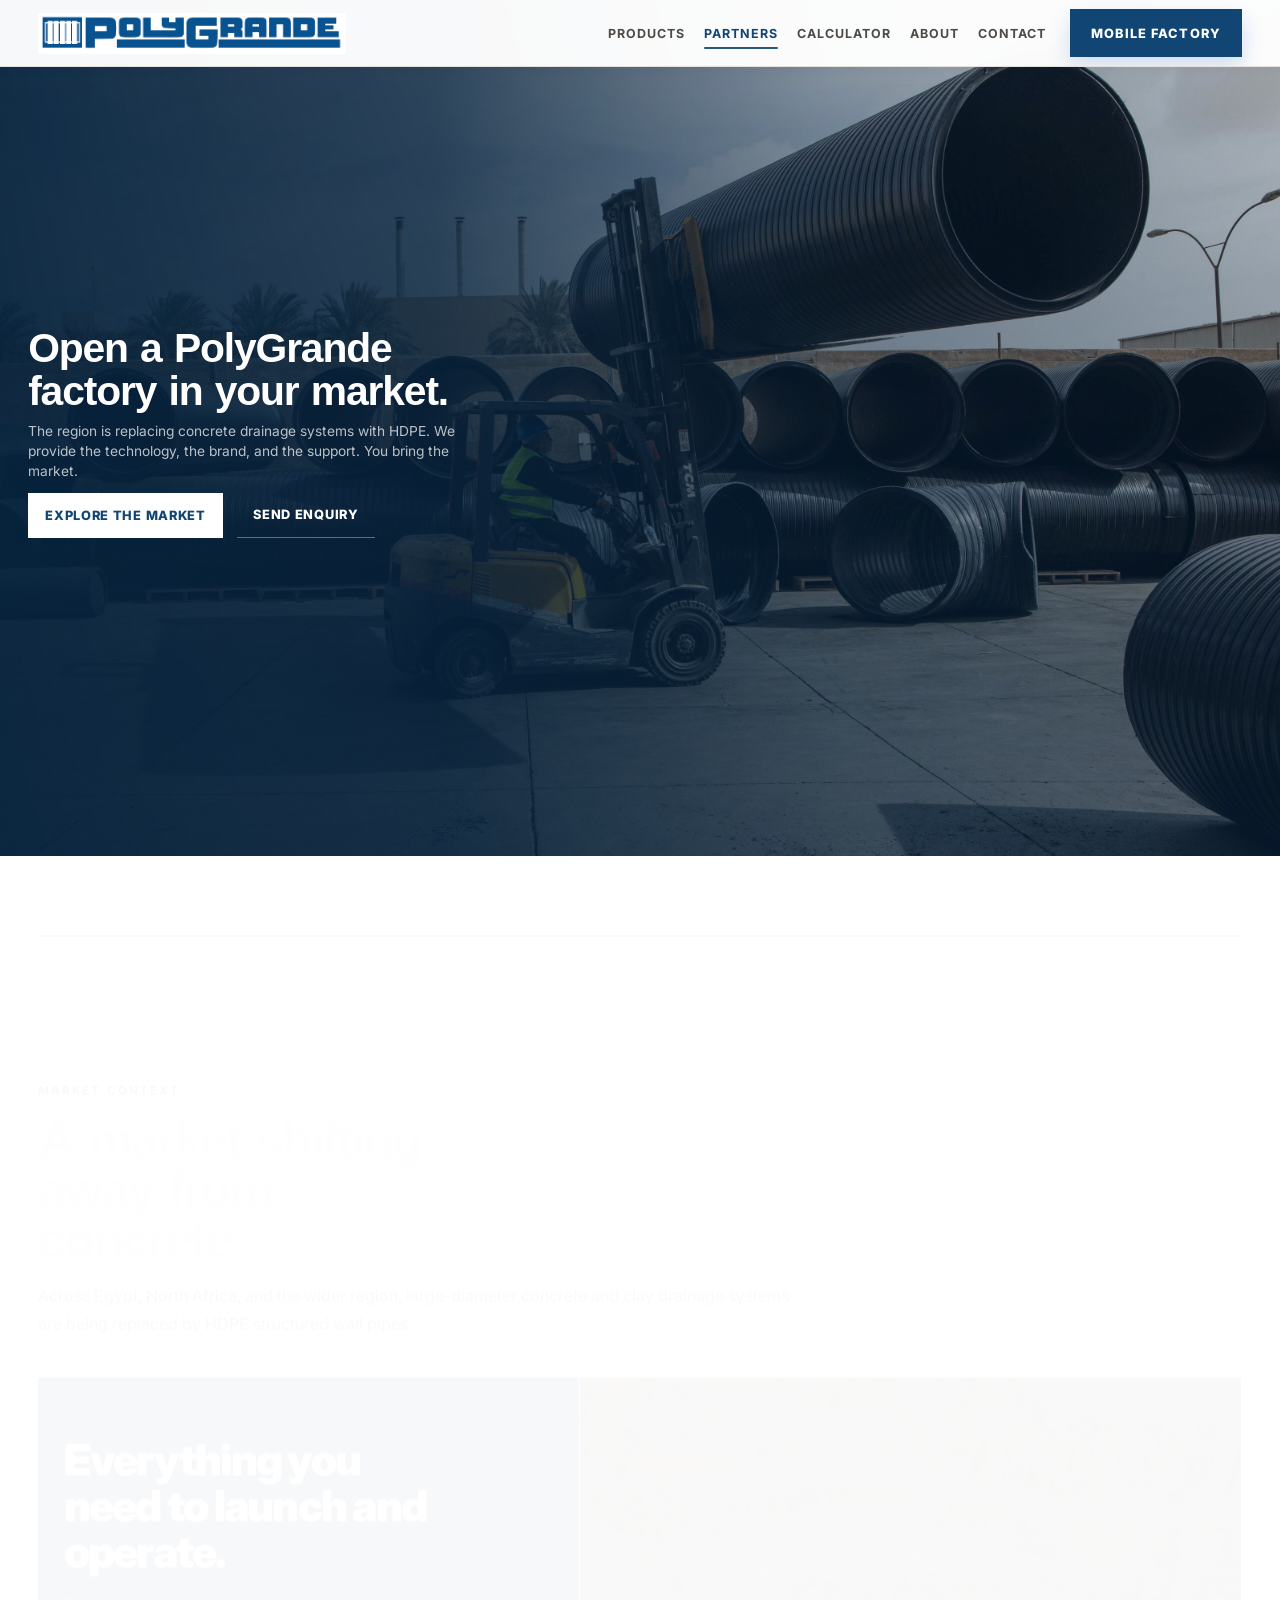
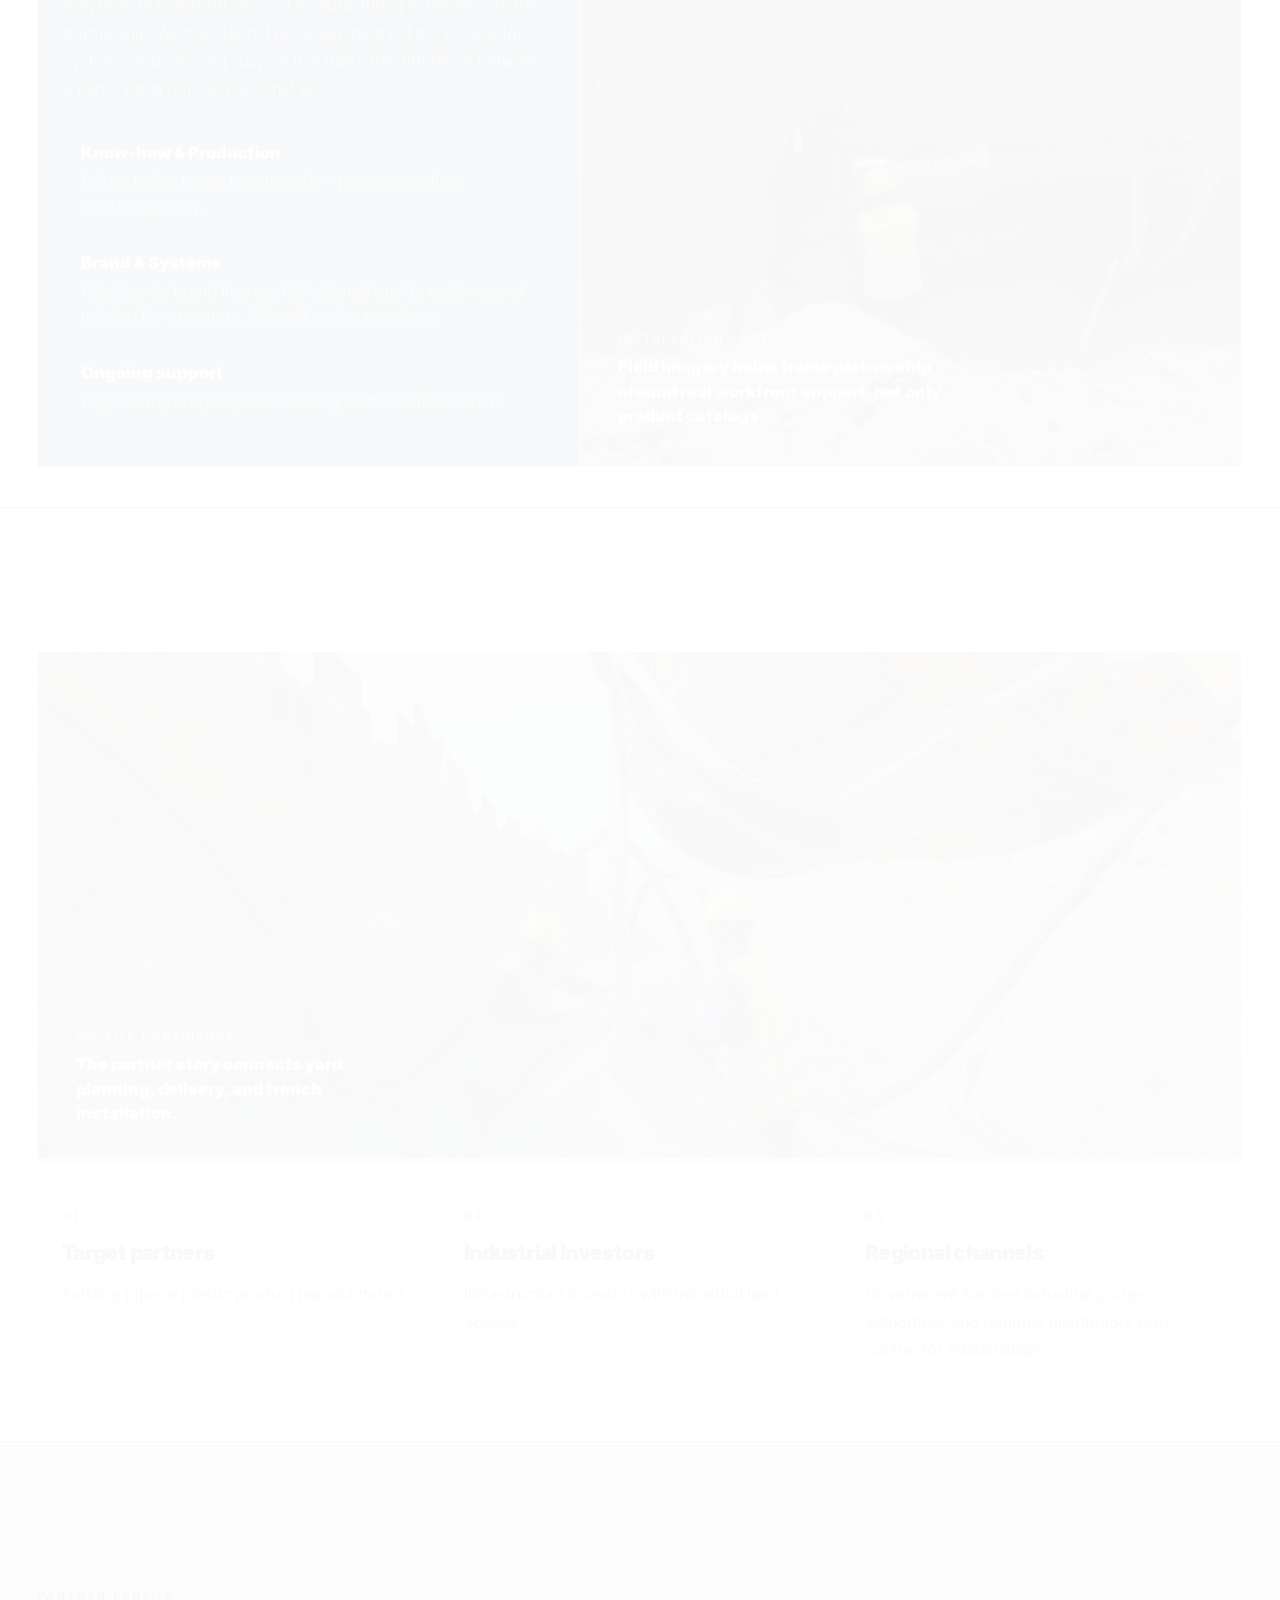
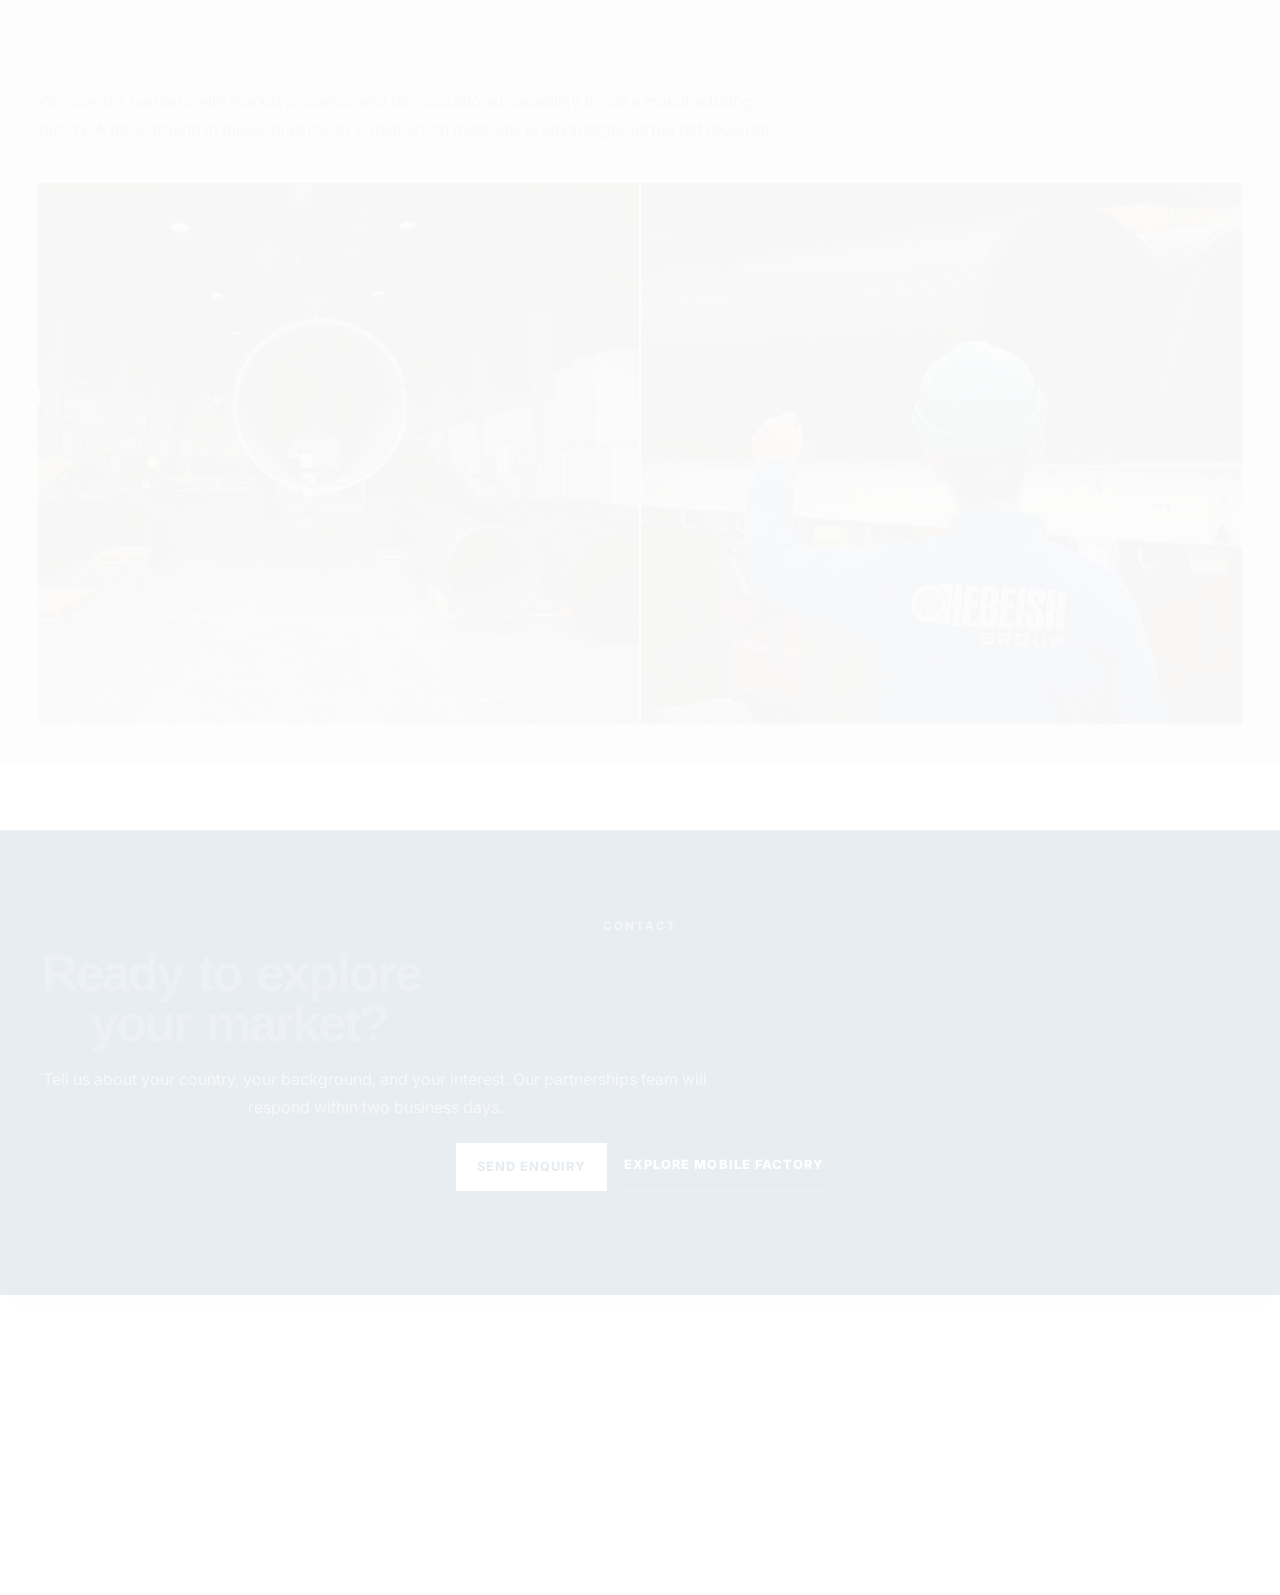
<file: become-a-partner.html>
<!DOCTYPE html>
<html lang="en">
<head>
  <meta charset="UTF-8">
  <meta name="viewport" content="width=device-width, initial-scale=1.0">
  <meta name="description" content="PolyGrande partnership programme for opening HDPE structured wall pipe factories in new infrastructure markets.">
  <meta name="theme-color" content="#1f5fa8">
  <title>Become a Partner - PolyGrande</title>
  <link rel="preconnect" href="https://fonts.googleapis.com">
  <link rel="preconnect" href="https://fonts.gstatic.com" crossorigin>
  <link href="https://fonts.googleapis.com/css2?family=Inter:wght@400;500;600;700;800;900&display=swap" rel="stylesheet">
  <link rel="icon" href="favicon.png" type="image/png">
  <link rel="stylesheet" href="styles.css">
  <link rel="stylesheet" href="hero-inner-pages.css">
  <link rel="stylesheet" href="mobile-nav.css">
  <link rel="stylesheet" href="hero-premium.css">
</head>
<body>
  <div class="site-shell">
    <header class="site-header">
      <div class="masthead">
        <a class="masthead-brand" href="index.html" aria-label="Polygrande home">
          <span class="masthead-brand-plate">
            <img class="masthead-logo" src="assets/branding/polygrande-logo.png" alt="Polygrande">
          </span>
        </a>

        <div class="masthead-nav-shell" id="site-nav-shell">
          <nav class="masthead-nav" id="site-nav" aria-label="Primary">
            <a href="index.html#products">Products</a>
            <a href="become-a-partner.html" aria-current="page">Partners</a>
            <a href="calculator.html">Calculator</a>
            <a href="index.html#about">About</a>
            <a href="index.html#contact">Contact</a>
          </nav>
          <a class="masthead-cta" href="mobile-factory.html">Mobile Factory</a>
        </div>

        <button class="masthead-toggle" type="button" aria-expanded="false" aria-controls="site-nav-shell" aria-label="Open menu">
          <span></span>
          <span></span>
          <span></span>
        </button>
      </div>
    </header>

    <main>
      <section class="hero hero-partner" id="top">
        <div class="hero-copy reveal">
          <h1>Open a PolyGrande factory in your market.</h1>
          <p class="hero-text">
            The region is replacing concrete drainage systems with HDPE. We provide the technology, the brand, and the support. You bring the market.
          </p>
          <div class="hero-actions">
            <a class="button button-primary" href="#partner-story">Explore The Market</a>
            <a class="button button-secondary" href="#cta">Send Enquiry</a>
          </div>
          <ul class="hero-metrics" aria-label="Partner highlights">
            <li>
              <strong>Growing demand</strong>
              <span>Accelerating infrastructure investment across the region.</span>
            </li>
            <li>
              <strong>The product advantage</strong>
              <span>Faster installation vs. concrete, lower whole-life cost, and leak-proof jointing.</span>
            </li>
            <li>
              <strong>Target markets</strong>
              <span>North Africa, Sub-Saharan Africa, Gulf & Levant, and active drainage investment markets.</span>
            </li>
          </ul>
        </div>

        <div class="hero-visual reveal">
          <figure class="hero-shot">
            <img src="assets/images/media-partner-yard.jpg" alt="Forklift lifting a large corrugated HDPE pipe in the outdoor storage yard." fetchpriority="high">
            <figcaption>
              <span>Yard readiness</span>
              <strong>Large-diameter stock handling reinforces a dependable, scale-ready partnership narrative.</strong>
            </figcaption>
          </figure>

          <div class="hero-signal">
            <article>
              <p>Who it serves</p>
              <strong>Distributors, contractors, infrastructure suppliers, and project-driven commercial partners.</strong>
            </article>
            <article>
              <p>What it signals</p>
              <strong>Reliable product availability, practical support, and a team that understands field execution.</strong>
            </article>
          </div>
        </div>
      </section>

      <section class="partner-shell" id="partner-story">
        <div class="section-heading reveal">
          <p class="eyebrow">Market context</p>
          <h2>A market shifting away from concrete.</h2>
          <p>
            Across Egypt, North Africa, and the wider region, large-diameter concrete and clay drainage systems are being replaced by HDPE structured wall pipes.
          </p>
        </div>

        <div class="partner-layout">
          <article class="partner-copy reveal">
            <p class="eyebrow">Partnership offer</p>
            <h3>Everything you need to launch and operate.</h3>
            <p>
              PolyGrande brings 60 years of manufacturing experience to the partnership. We transfer not just equipment but the knowledge, systems, and ongoing support that make the difference between a factory that runs and one that wins.
            </p>
            <div class="partner-points">
              <div>
                <strong>Know-how & Production</strong>
                <span>Full technical know-how transfer - process, tooling, troubleshooting.</span>
              </div>
              <div>
                <strong>Brand & Systems</strong>
                <span>PolyGrande brand licence, ISO-aligned quality systems, and training for operators, QC staff, and supervisors.</span>
              </div>
              <div>
                <strong>Ongoing support</strong>
                <span>Engineering and project consulting continue after launch.</span>
              </div>
            </div>
          </article>

          <figure class="partner-image reveal">
            <img src="assets/images/media-trench-guidance.jpg" alt="Workers guiding a large corrugated pipe section into position inside a sandy trench." loading="lazy">
            <figcaption>
              <span>Installation context</span>
              <strong>Field imagery helps frame partnership around real workfront support, not only product catalogs.</strong>
            </figcaption>
          </figure>
        </div>
      </section>

      <section class="partner-band">
        <figure class="partner-poster reveal">
          <img src="assets/images/media-trench-installation.jpg" alt="Workers aligning a large corrugated pipe section in a trench while heavy equipment lowers it into place." loading="lazy">
          <figcaption>
            <span>On-site confidence</span>
            <strong>The partner story connects yard planning, delivery, and trench installation.</strong>
          </figcaption>
        </figure>

        <div class="partner-grid">
          <article class="partner-card reveal">
            <p class="eyebrow">01</p>
            <h3>Target partners</h3>
            <p>Existing pipe or plastic product manufacturers.</p>
          </article>
          <article class="partner-card reveal">
            <p class="eyebrow">02</p>
            <h3>Industrial investors</h3>
            <p>Infrastructure investors with industrial land access.</p>
          </article>
          <article class="partner-card reveal">
            <p class="eyebrow">03</p>
            <h3>Regional channels</h3>
            <p>Government-backed industrial groups, authorities, and regional distributors with contractor relationships.</p>
          </article>
        </div>
      </section>

      <section class="photo-section photo-section-tight" aria-labelledby="partner-gallery-title">
        <div class="section-heading reveal">
          <p class="eyebrow">Partner profile</p>
          <h2 id="partner-gallery-title">Target partners.</h2>
          <p>
            We look for partners with market presence and the operational capability to run a manufacturing facility.
            A background in pipes, plastics, or construction materials is advantageous but not required.
          </p>
        </div>

        <div class="photo-grid photo-grid-two">
          <figure class="photo-card reveal">
            <img src="assets/images/media-factory-hero.jpg" alt="Oversized HDPE pipe sections staged across the production floor inside the factory." loading="lazy">
            <figcaption>
              <span>Capacity</span>
              <strong>Existing pipe or plastic product manufacturers; infrastructure investors with industrial land access.</strong>
            </figcaption>
          </figure>
          <figure class="photo-card reveal">
            <img src="assets/images/media-site-logistics.jpg" alt="Logistics worker directing HDPE pipe loading during outbound transport preparation." loading="lazy">
            <figcaption>
              <span>Delivery flow</span>
              <strong>Government-backed industrial groups and regional distributors with strong contractor relationships.</strong>
            </figcaption>
          </figure>
        </div>
      </section>

      <section class="cta reveal partner-cta" id="cta">
        <p class="eyebrow">Contact</p>
        <h2>Ready to explore your market?</h2>
        <p>Tell us about your country, your background, and your interest. Our partnerships team will respond within two business days.</p>
        <div class="hero-actions hero-actions-centered">
          <a class="button button-primary" href="mailto:sales.polygrande@hebeishgroup.com?subject=Partnership%20Inquiry">Send Enquiry</a>
          <a class="button button-secondary" href="mobile-factory.html">Explore Mobile Factory</a>
        </div>
      </section>
    </main>

    <footer class="site-footer reveal reveal-footer">
      <div class="site-footer-shell">
        <div class="site-footer-brand">
          <span class="site-footer-brand-plate">
            <img class="site-footer-logo" src="assets/branding/polygrande-logo-white.png" alt="Polygrande">
          </span>
          <p class="site-footer-note">A brand of Hebeish Group. HDPE structured wall pipe manufacturer serving Egypt & North Africa since 1964.</p>
          <div class="site-footer-tags" aria-label="Footer highlights">
            <span>Production</span>
            <span>Testing</span>
            <span>Delivery</span>
          </div>
        </div>

        <nav class="site-footer-column" aria-label="Footer navigation">
          <p class="site-footer-heading">Navigate</p>
          <a href="index.html#products">Products</a>
          <a href="index.html#standards">Standards</a>
          <a href="calculator.html">Calculator</a>
        </nav>

        <nav class="site-footer-column" aria-label="Footer explore links">
          <p class="site-footer-heading">Explore</p>
          <a href="mobile-factory.html">Mobile Factory</a>
          <a href="become-a-partner.html">Send Enquiry</a>
          <a href="index.html#about">About Polygrande</a>
        </nav>

        <div class="site-footer-column site-footer-contact">
          <p class="site-footer-heading">Contact</p>
          <p>Head Office: 18 Shagaret El Dor, El Zamalek, Floor 1 - Flat 4, Cairo - Egypt.</p>
          <a class="site-footer-button" href="mailto:sales.polygrande@hebeishgroup.com">Contact Sales</a>
          <a class="site-footer-mail" href="mailto:sales.polygrande@hebeishgroup.com">sales.polygrande@hebeishgroup.com</a>
        </div>
      </div>

      <div class="site-footer-bottom">
        <p>Factory / Sales: Plot 3, 5th Industrial Zone, 6th October City - Egypt.</p>
        <p>&copy; <span id="year"></span> PolyGrande - Hebeish Group - All rights reserved.</p>
      </div>
    </footer>
  </div>

  <script src="script.js"></script>
</body>
</html>
</file>
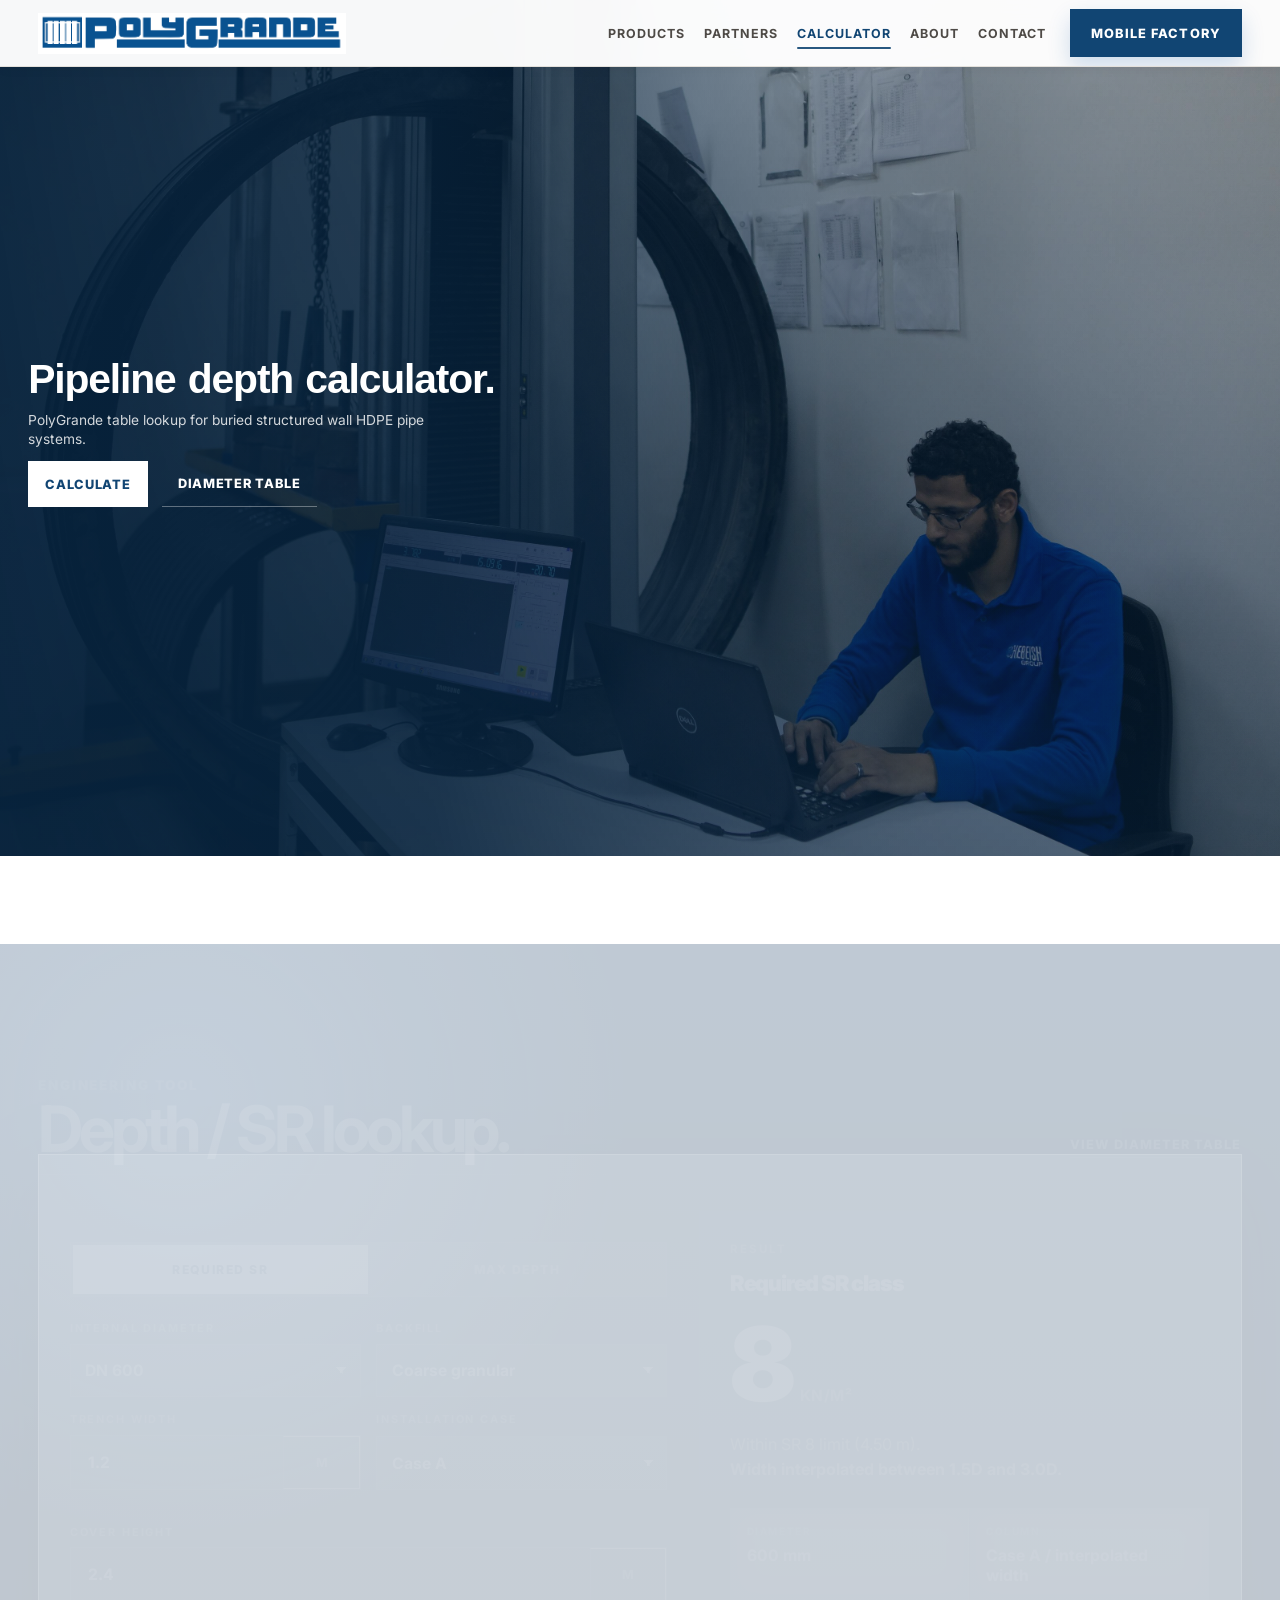
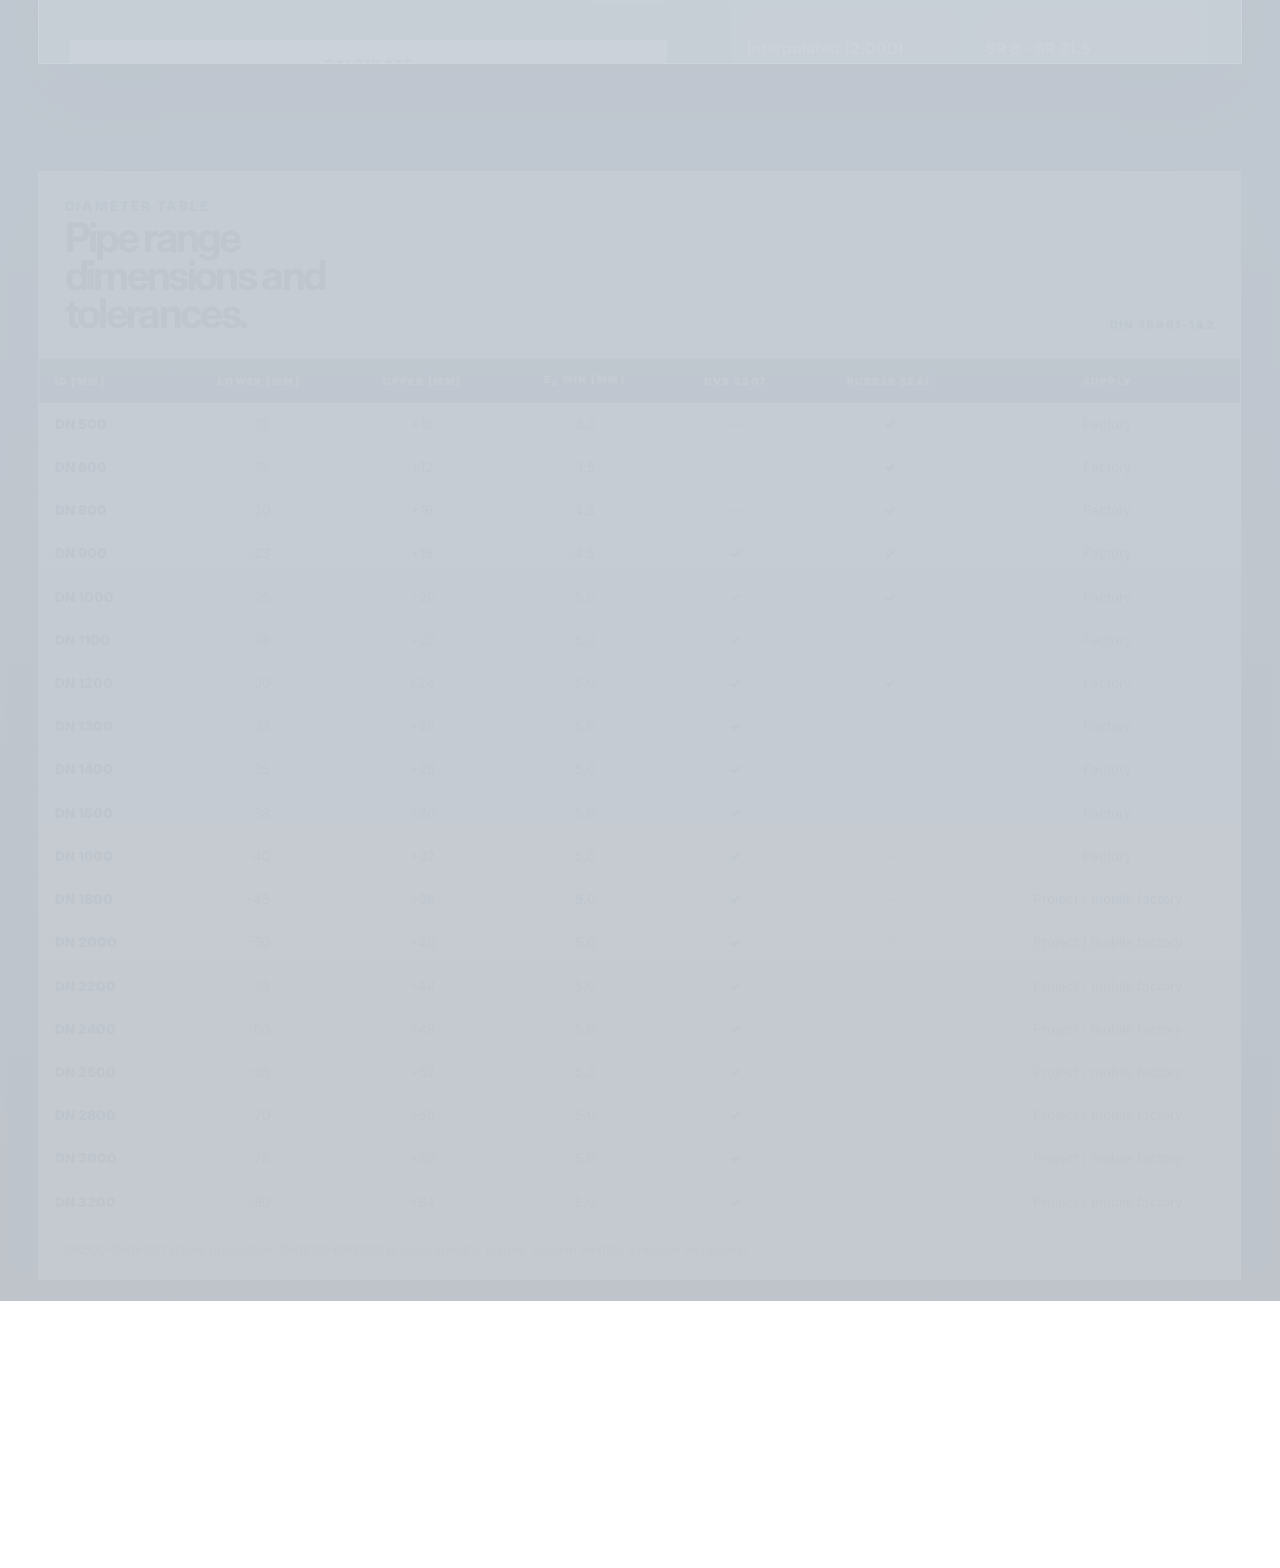
<file: calculator.html>
<!DOCTYPE html>
<html lang="en">
<head>
  <meta charset="UTF-8">
  <meta name="viewport" content="width=device-width, initial-scale=1.0">
  <meta name="description" content="PolyGrande pipeline depth calculator based on Egyptian Code of Practice guidance for water and drainage pipelines.">
  <meta name="theme-color" content="#1f5fa8">
  <title>PolyGrande | Pipeline Depth Calculator</title>
  <link rel="preconnect" href="https://fonts.googleapis.com">
  <link rel="preconnect" href="https://fonts.gstatic.com" crossorigin>
  <link href="https://fonts.googleapis.com/css2?family=Inter:wght@400;500;600;700;800;900&display=swap" rel="stylesheet">
  <link rel="icon" href="favicon.png" type="image/png">
  <link rel="stylesheet" href="styles.css">
  <link rel="stylesheet" href="hero-inner-pages.css">
  <link rel="stylesheet" href="mobile-nav.css">
  <link rel="stylesheet" href="hero-premium.css">
</head>
<body>
  <div class="site-shell">
    <header class="site-header">
      <div class="masthead">
        <a class="masthead-brand" href="index.html" aria-label="Polygrande home">
          <span class="masthead-brand-plate">
            <img class="masthead-logo" src="assets/branding/polygrande-logo.png" alt="Polygrande">
          </span>
        </a>

        <div class="masthead-nav-shell" id="site-nav-shell">
          <nav class="masthead-nav" id="site-nav" aria-label="Primary">
            <a href="index.html#products">Products</a>
            <a href="become-a-partner.html">Partners</a>
            <a href="calculator.html" aria-current="page">Calculator</a>
            <a href="index.html#about">About</a>
            <a href="index.html#contact">Contact</a>
          </nav>
          <a class="masthead-cta" href="mobile-factory.html">Mobile Factory</a>
        </div>

        <button class="masthead-toggle" type="button" aria-expanded="false" aria-controls="site-nav-shell" aria-label="Open menu">
          <span></span>
          <span></span>
          <span></span>
        </button>
      </div>
    </header>

    <main>
      <section class="hero hero-calculator" id="top">
        <div class="hero-copy reveal">
          <h1>Pipeline depth calculator.</h1>
          <p class="hero-text">PolyGrande table lookup for buried structured wall HDPE pipe systems.</p>
          <div class="hero-actions">
            <a class="button button-primary" href="#calculator">Calculate</a>
            <a class="button button-secondary" href="#diameter-reference">Diameter table</a>
          </div>
        </div>

        <div class="hero-visual reveal">
          <figure class="hero-shot">
            <img src="assets/images/media-lab-engineer.jpg" alt="Quality-control engineer reviewing test data beside a large pipe specimen in the laboratory." fetchpriority="high">
            <figcaption>
              <span>Laboratory QA</span>
              <strong>Ring-stiffness context for PolyGrande HDPE pipe systems.</strong>
            </figcaption>
          </figure>
        </div>
      </section>

      <section class="calculator-shell calculator-redesign" id="calculator">
        <div class="calculator-title-row reveal">
          <div>
            <p class="eyebrow">Engineering Tool</p>
            <h2>Depth / SR lookup.</h2>
          </div>
          <a class="button button-secondary" href="#diameter-reference">View diameter table</a>
        </div>

        <div class="calculator-layout calculator-workbench">
          <section class="calculator-panel reveal">
            <div class="calculator-mode" role="tablist" aria-label="Calculation mode">
              <button class="mode-toggle is-active" type="button" data-mode-toggle="stiffness" aria-selected="true">Required SR</button>
              <button class="mode-toggle" type="button" data-mode-toggle="depth" aria-selected="false">Max depth</button>
            </div>

            <form class="calc-form" data-pipe-calculator>
              <div class="form-grid">
                <label class="form-field">
                  <span>Internal diameter</span>
                  <select name="diameter" required>
                    <option value="150">DN 150</option>
                    <option value="250">DN 250</option>
                    <option value="300">DN 300</option>
                    <option value="350">DN 350</option>
                    <option value="400">DN 400</option>
                    <option value="500">DN 500</option>
                    <option value="600" selected>DN 600</option>
                    <option value="800">DN 800</option>
                    <option value="1000">DN 1000</option>
                    <option value="1200">DN 1200</option>
                    <option value="1500">DN 1500</option>
                  </select>
                </label>

                <label class="form-field">
                  <span>Backfill</span>
                  <select name="soilType" required>
                    <option value="coarse-native">Native sand / rock</option>
                    <option value="coarse-backfill" selected>Coarse granular</option>
                    <option value="mixed-backfill">Mixed granular</option>
                    <option value="fine-plastic">Fine plastic</option>
                    <option value="clay-borrowed">Borrowed clay</option>
                  </select>
                </label>

                <label class="form-field">
                  <span>Trench width</span>
                  <div class="field-with-unit">
                    <input type="number" name="trenchWidth" min="0.5" step="0.1" value="1.2" required>
                    <small>m</small>
                  </div>
                </label>

                <label class="form-field">
                  <span>Installation case</span>
                  <select name="executionType" required>
                    <option value="caseA" selected>Case A</option>
                    <option value="caseB">Case B</option>
                    <option value="borrowed">Borrowed material</option>
                  </select>
                </label>
              </div>

              <div class="mode-panel" data-mode-panel="stiffness">
                <label class="form-field">
                  <span>Cover height</span>
                  <div class="field-with-unit">
                    <input type="number" name="pipeDepth" min="0.3" step="0.1" value="2.4" required>
                    <small>m</small>
                  </div>
                </label>
              </div>

              <div class="mode-panel" data-mode-panel="depth" hidden>
                <label class="form-field">
                  <span>Pipe stiffness</span>
                  <div class="field-with-unit">
                    <input type="number" name="targetStiffness" min="8" max="31.5" step="0.1" value="16.0" required>
                    <small>kN/m&sup2;</small>
                  </div>
                </label>
              </div>

              <div class="calculator-actions">
                <button class="button button-primary" type="submit">Calculate</button>
              </div>
            </form>
          </section>

          <aside class="result-panel reveal">
            <p class="eyebrow">Result</p>
            <h3 id="result-heading">Required SR class</h3>
            <div class="result-value">
              <strong id="result-number">0.00</strong>
              <span id="result-unit">kN/m&sup2;</span>
            </div>
            <p class="result-copy" id="result-copy">
              Select values and calculate.
            </p>
            <p class="result-warning" id="result-warning"></p>

            <div class="result-breakdown">
              <div>
                <span>Diameter</span>
                <strong id="result-diameter">600 mm</strong>
              </div>
              <div>
                <span>Column</span>
                <strong id="result-scenario">Case A / &le; 1.5D</strong>
              </div>
              <div>
                <span>Width</span>
                <strong id="result-width-class">2.00D</strong>
              </div>
              <div>
                <span>SR support</span>
                <strong id="result-support-range">SR 8 - SR 31.5</strong>
              </div>
            </div>

            <code id="result-formula" hidden>Table lookup.</code>
          </aside>
        </div>
        <section class="diameter-reference reveal" id="diameter-reference" aria-labelledby="diameter-reference-title">
          <div class="diameter-reference-heading">
            <div>
              <p class="eyebrow">Diameter table</p>
              <h2 id="diameter-reference-title">Pipe range dimensions and tolerances.</h2>
            </div>
            <span>DIN 16961-1&amp;2</span>
          </div>

          <div class="diameter-table-wrap">
            <table class="diameter-table">
              <thead>
                <tr>
                  <th>ID [mm]</th>
                  <th>Lower [mm]</th>
                  <th>Upper [mm]</th>
                  <th>e<sub>5</sub> min [mm]</th>
                  <th>DVS 2207</th>
                  <th>Rubber seal</th>
                  <th>Supply</th>
                </tr>
              </thead>
              <tbody>
                <tr><td>DN 500</td><td>-13</td><td>+10</td><td>3.0</td><td><span class="dash-mark">&mdash;</span></td><td><span class="check-mark">&check;</span></td><td>Factory</td></tr>
                <tr><td>DN 600</td><td>-15</td><td>+12</td><td>3.5</td><td><span class="dash-mark">&mdash;</span></td><td><span class="check-mark">&check;</span></td><td>Factory</td></tr>
                <tr><td>DN 800</td><td>-20</td><td>+16</td><td>4.5</td><td><span class="dash-mark">&mdash;</span></td><td><span class="check-mark">&check;</span></td><td>Factory</td></tr>
                <tr><td>DN 900</td><td>-23</td><td>+18</td><td>4.5</td><td><span class="check-mark">&check;</span></td><td><span class="check-mark">&check;</span></td><td>Factory</td></tr>
                <tr><td>DN 1000</td><td>-25</td><td>+20</td><td>5.0</td><td><span class="check-mark">&check;</span></td><td><span class="check-mark">&check;</span></td><td>Factory</td></tr>
                <tr><td>DN 1100</td><td>-28</td><td>+22</td><td>5.0</td><td><span class="check-mark">&check;</span></td><td><span class="dash-mark">&mdash;</span></td><td>Factory</td></tr>
                <tr><td>DN 1200</td><td>-30</td><td>+24</td><td>5.0</td><td><span class="check-mark">&check;</span></td><td><span class="check-mark">&check;</span></td><td>Factory</td></tr>
                <tr><td>DN 1300</td><td>-33</td><td>+26</td><td>5.0</td><td><span class="check-mark">&check;</span></td><td><span class="dash-mark">&mdash;</span></td><td>Factory</td></tr>
                <tr><td>DN 1400</td><td>-35</td><td>+28</td><td>5.0</td><td><span class="check-mark">&check;</span></td><td><span class="dash-mark">&mdash;</span></td><td>Factory</td></tr>
                <tr><td>DN 1500</td><td>-38</td><td>+30</td><td>5.0</td><td><span class="check-mark">&check;</span></td><td><span class="dash-mark">&mdash;</span></td><td>Factory</td></tr>
                <tr><td>DN 1600</td><td>-40</td><td>+32</td><td>5.0</td><td><span class="check-mark">&check;</span></td><td><span class="dash-mark">&mdash;</span></td><td>Factory</td></tr>
                <tr class="project-supply"><td>DN 1800</td><td>-45</td><td>+36</td><td>5.0</td><td><span class="check-mark">&check;</span></td><td><span class="dash-mark">&mdash;</span></td><td>Project / mobile factory</td></tr>
                <tr class="project-supply"><td>DN 2000</td><td>-50</td><td>+40</td><td>5.0</td><td><span class="check-mark">&check;</span></td><td><span class="dash-mark">&mdash;</span></td><td>Project / mobile factory</td></tr>
                <tr class="project-supply"><td>DN 2200</td><td>-55</td><td>+44</td><td>5.0</td><td><span class="check-mark">&check;</span></td><td><span class="dash-mark">&mdash;</span></td><td>Project / mobile factory</td></tr>
                <tr class="project-supply"><td>DN 2400</td><td>-60</td><td>+48</td><td>5.0</td><td><span class="check-mark">&check;</span></td><td><span class="dash-mark">&mdash;</span></td><td>Project / mobile factory</td></tr>
                <tr class="project-supply"><td>DN 2600</td><td>-65</td><td>+52</td><td>5.0</td><td><span class="check-mark">&check;</span></td><td><span class="dash-mark">&mdash;</span></td><td>Project / mobile factory</td></tr>
                <tr class="project-supply"><td>DN 2800</td><td>-70</td><td>+56</td><td>5.0</td><td><span class="check-mark">&check;</span></td><td><span class="dash-mark">&mdash;</span></td><td>Project / mobile factory</td></tr>
                <tr class="project-supply"><td>DN 3000</td><td>-75</td><td>+60</td><td>5.0</td><td><span class="check-mark">&check;</span></td><td><span class="dash-mark">&mdash;</span></td><td>Project / mobile factory</td></tr>
                <tr class="project-supply"><td>DN 3200</td><td>-80</td><td>+64</td><td>5.0</td><td><span class="check-mark">&check;</span></td><td><span class="dash-mark">&mdash;</span></td><td>Project / mobile factory</td></tr>
              </tbody>
            </table>
          </div>

          <p class="diameter-table-note">DN500-DN1600 factory production. DN1800-DN3200 project-specific supply. Custom lengths available on request.</p>
        </section>
      </section>
    </main>

    <footer class="site-footer reveal reveal-footer">
      <div class="site-footer-shell">
        <div class="site-footer-brand">
          <span class="site-footer-brand-plate">
            <img class="site-footer-logo" src="assets/branding/polygrande-logo-white.png" alt="Polygrande">
          </span>
          <p class="site-footer-note">A brand of Hebeish Group. HDPE structured wall pipe manufacturer serving Egypt & North Africa since 1964.</p>
          <div class="site-footer-tags" aria-label="Footer highlights">
            <span>Production</span>
            <span>Testing</span>
            <span>Delivery</span>
          </div>
        </div>

        <nav class="site-footer-column" aria-label="Footer navigation">
          <p class="site-footer-heading">Navigate</p>
          <a href="index.html#products">Products</a>
          <a href="index.html#standards">Standards</a>
          <a href="calculator.html">Calculator</a>
        </nav>

        <nav class="site-footer-column" aria-label="Footer explore links">
          <p class="site-footer-heading">Explore</p>
          <a href="mobile-factory.html">Mobile Factory</a>
          <a href="become-a-partner.html">Become A Partner</a>
          <a href="index.html#about">About Polygrande</a>
        </nav>

        <div class="site-footer-column site-footer-contact">
          <p class="site-footer-heading">Contact</p>
          <p>Head Office: 18 Shagaret El Dor, El Zamalek, Floor 1 - Flat 4, Cairo - Egypt.</p>
          <a class="site-footer-button" href="mailto:sales.polygrande@hebeishgroup.com">Contact Sales</a>
          <a class="site-footer-mail" href="mailto:sales.polygrande@hebeishgroup.com">sales.polygrande@hebeishgroup.com</a>
        </div>
      </div>

      <div class="site-footer-bottom">
        <p>Factory / Sales: Plot 3, 5th Industrial Zone, 6th October City - Egypt.</p>
        <p>&copy; <span id="year"></span> PolyGrande - Hebeish Group - All rights reserved.</p>
      </div>
    </footer>
  </div>

  <script src="script.js"></script>
  <script src="calculator.js"></script>
</body>
</html>
</file>
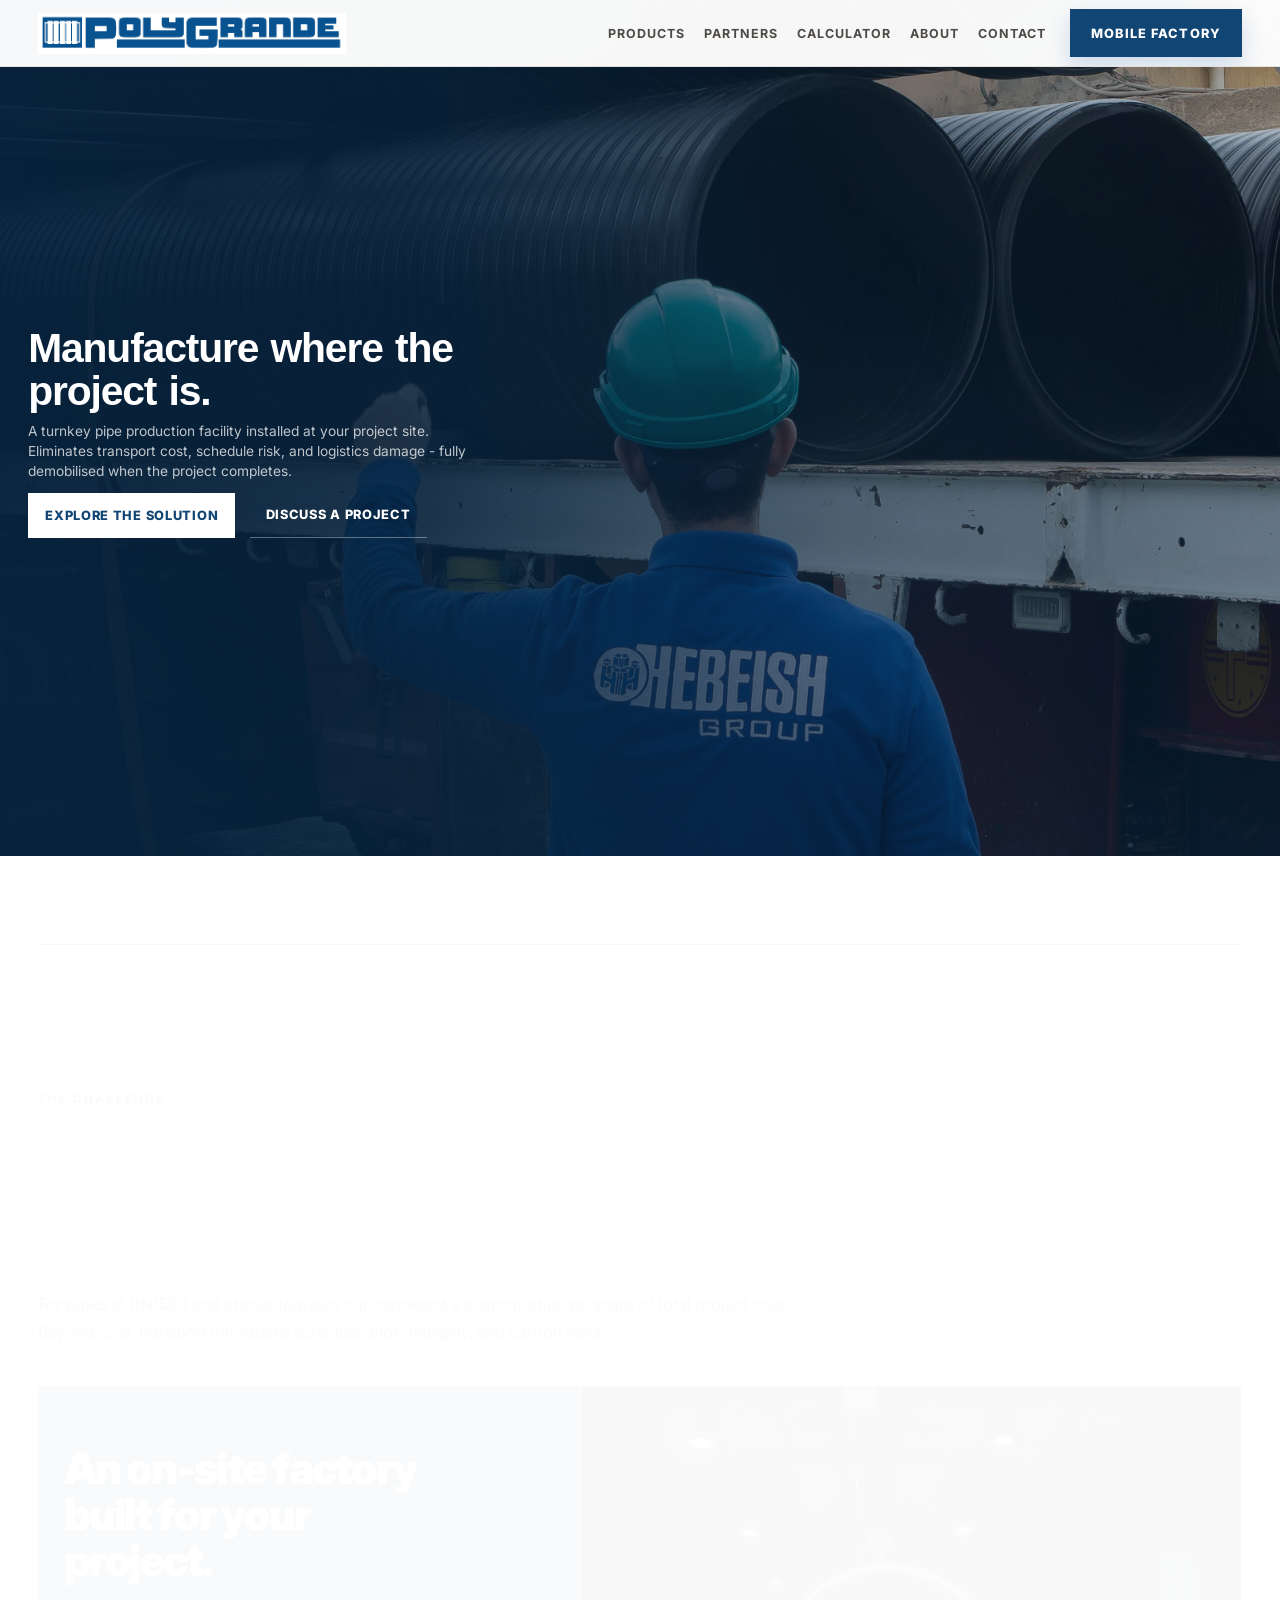
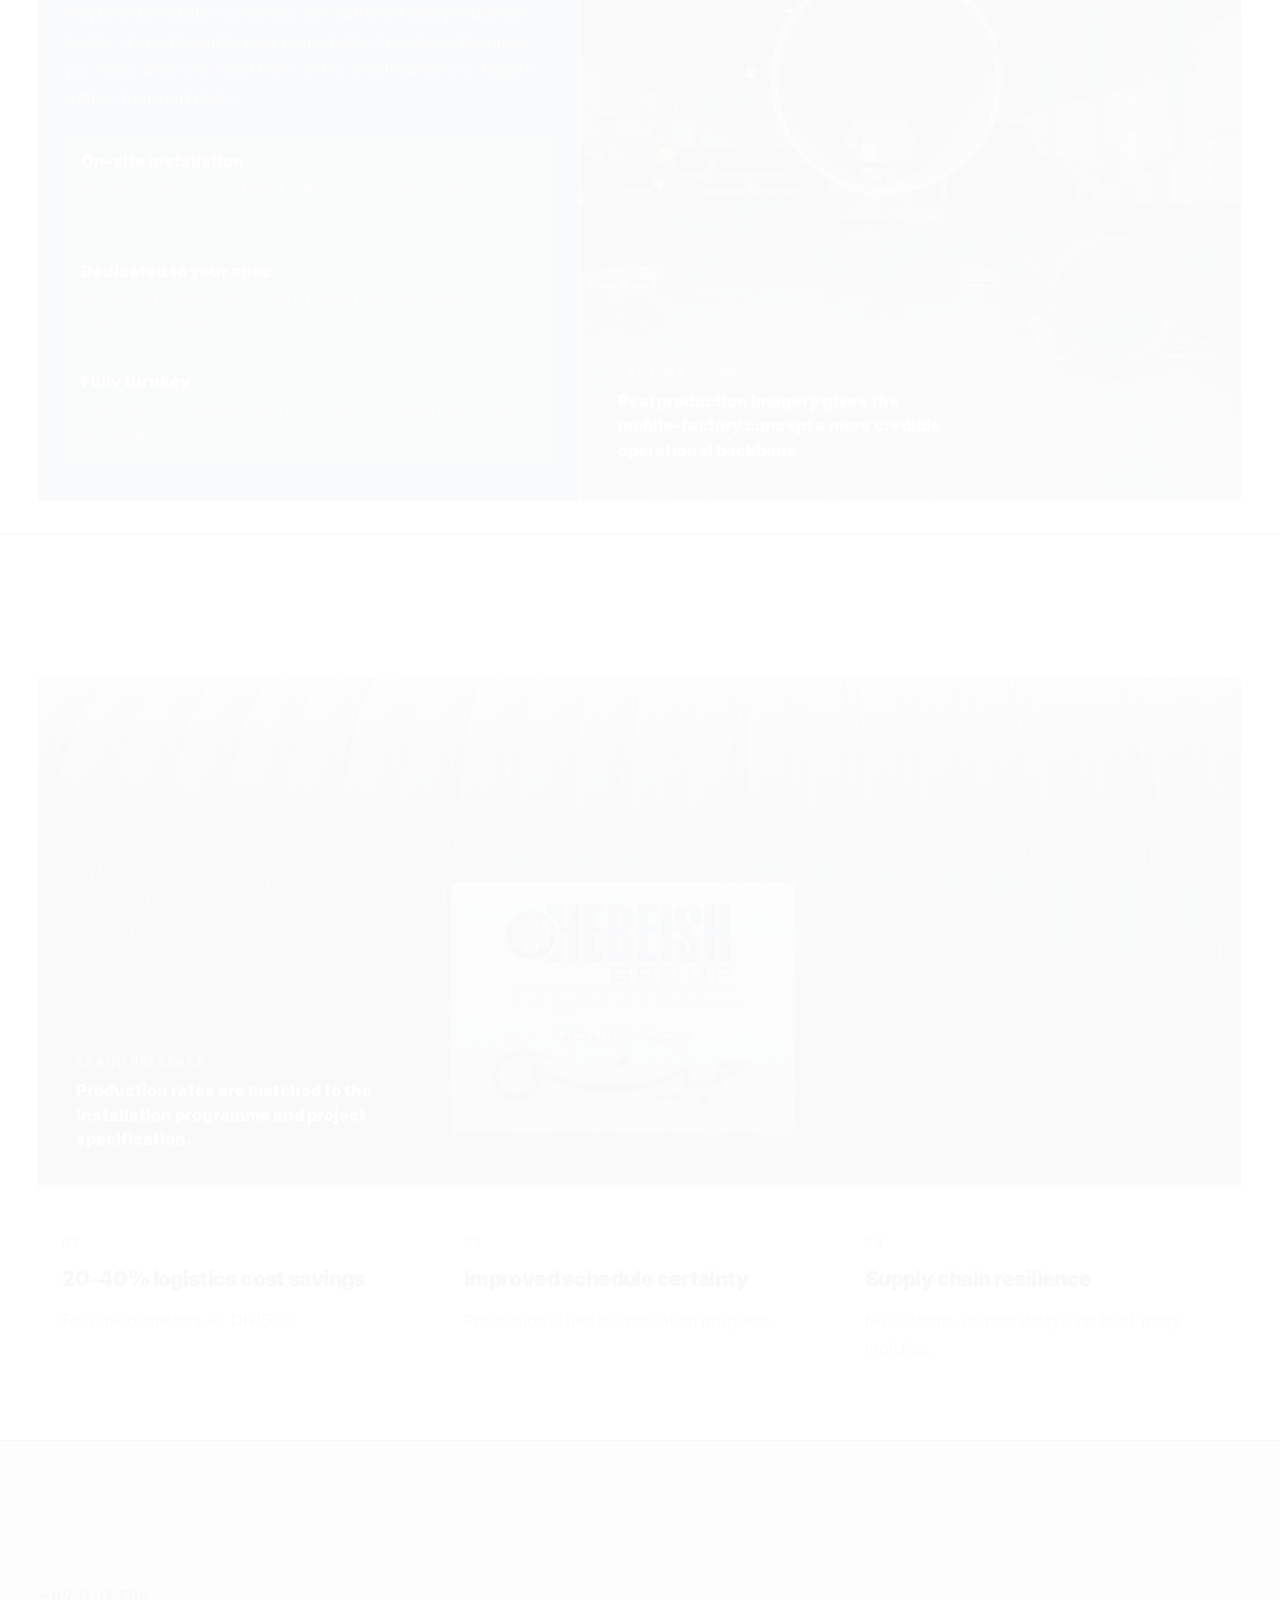
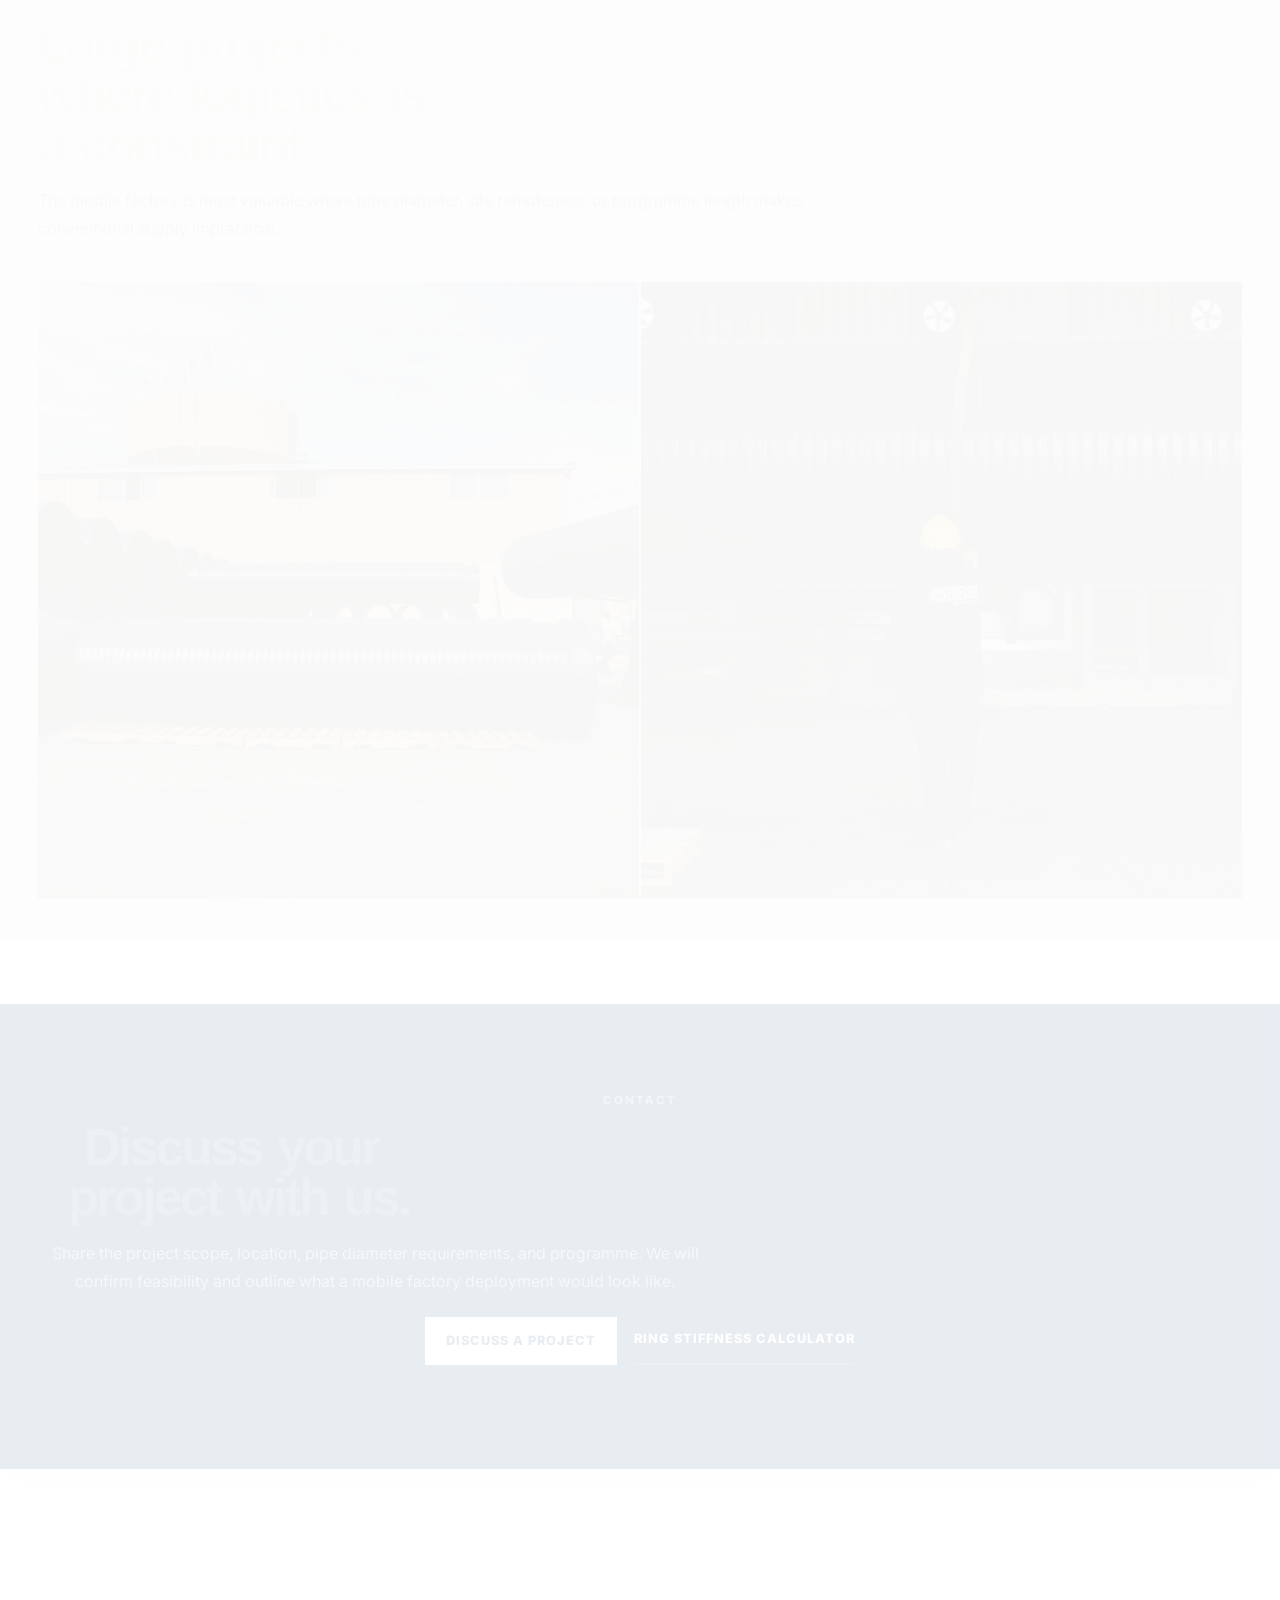
<file: mobile-factory.html>
﻿<!DOCTYPE html>
<html lang="en">
<head>
  <meta charset="UTF-8">
  <meta name="viewport" content="width=device-width, initial-scale=1.0">
  <meta name="description" content="PolyGrande mobile factory solution for on-site HDPE pipe production that reduces logistics cost, schedule risk, and handling damage.">
  <meta name="theme-color" content="#1f5fa8">
  <title>Mobile Factory - PolyGrande</title>
  <link rel="preconnect" href="https://fonts.googleapis.com">
  <link rel="preconnect" href="https://fonts.gstatic.com" crossorigin>
  <link href="https://fonts.googleapis.com/css2?family=Inter:wght@400;500;600;700;800;900&display=swap" rel="stylesheet">
  <link rel="icon" href="favicon.png" type="image/png">
  <link rel="stylesheet" href="styles.css">
  <link rel="stylesheet" href="hero-inner-pages.css">
  <link rel="stylesheet" href="mobile-nav.css">
  <link rel="stylesheet" href="hero-premium.css">
</head>
<body>
  <div class="site-shell">
    <header class="site-header">
      <div class="masthead">
        <a class="masthead-brand" href="index.html" aria-label="Polygrande home">
          <span class="masthead-brand-plate">
            <img class="masthead-logo" src="assets/branding/polygrande-logo.png" alt="Polygrande">
          </span>
        </a>

        <div class="masthead-nav-shell" id="site-nav-shell">
          <nav class="masthead-nav" id="site-nav" aria-label="Primary">
            <a href="index.html#products">Products</a>
            <a href="become-a-partner.html">Partners</a>
            <a href="calculator.html">Calculator</a>
            <a href="index.html#about">About</a>
            <a href="index.html#contact">Contact</a>
          </nav>
          <a class="masthead-cta" href="mobile-factory.html" aria-current="page">Mobile Factory</a>
        </div>

        <button class="masthead-toggle" type="button" aria-expanded="false" aria-controls="site-nav-shell" aria-label="Open menu">
          <span></span>
          <span></span>
          <span></span>
        </button>
      </div>
    </header>

    <main>
      <section class="hero hero-mobile-factory" id="top">
        <div class="hero-copy reveal">
          <h1>Manufacture where the project is.</h1>
          <p class="hero-text">
            A turnkey pipe production facility installed at your project site. Eliminates transport cost, schedule risk, and logistics damage - fully demobilised when the project completes.
          </p>
          <div class="hero-actions">
            <a class="button button-primary" href="#mobile-factory-story">Explore The Solution</a>
            <a class="button button-secondary" href="#cta">Discuss A Project</a>
          </div>
          <ul class="hero-metrics" aria-label="Mobile factory highlights">
            <li>
              <strong>Bulk & logistics cost</strong>
              <span>For DN >= 1500, transport can add 20-40% to total supply cost.</span>
            </li>
            <li>
              <strong>Schedule & quality risk</strong>
              <span>Delivery delays create critical-path risk on large infrastructure programmes.</span>
            </li>
            <li>
              <strong>Clean demobilisation</strong>
              <span>The facility operates for the project duration and is removed on completion.</span>
            </li>
          </ul>
        </div>

        <div class="hero-visual reveal">
          <figure class="hero-shot">
            <img src="assets/images/media-site-logistics.jpg" alt="Site logistics worker directing the loading of large HDPE pipes onto a transport trailer." fetchpriority="high">
            <figcaption>
              <span>Field logistics</span>
              <strong>Large-diameter pipe movement framed as part of a mobile-factory deployment story.</strong>
            </figcaption>
          </figure>

          <div class="hero-signal">
            <article>
              <p>Use case</p>
              <strong>Useful for major infrastructure programs, remote workfronts, and phased installation schedules.</strong>
            </article>
            <article>
              <p>Value</p>
              <strong>Shorter logistics loops, more responsive delivery windows, and tighter project coordination.</strong>
            </article>
          </div>
        </div>
      </section>

      <section class="mobile-factory-shell" id="mobile-factory-story">
        <div class="section-heading reveal">
          <p class="eyebrow">The challenge</p>
          <h2>Large-diameter pipes are costly to transport.</h2>
          <p>
            For pipes at DN1500 and above, logistics can represent a disproportionate share of total project cost. Beyond cost, transport introduces schedule, pipe-integrity, and carbon risks.
          </p>
        </div>

        <div class="mobile-factory-layout">
          <article class="mobile-factory-copy reveal">
            <p class="eyebrow">Mobile Factory Solution</p>
            <h3>An on-site factory built for your project.</h3>
            <p>
              PolyGrande installs a complete, self-sufficient pipe production facility at or adjacent to your project site. It produces the pipes you need, when you need them, to the specification you require - with no transport chain.
            </p>
            <div class="mobile-factory-points">
              <div>
                <strong>On-site installation</strong>
                <span>Production facility installed within or adjacent to your project site.</span>
              </div>
              <div>
                <strong>Dedicated to your spec</strong>
                <span>Dedicated exclusively to your project's diameter and stiffness requirements.</span>
              </div>
              <div>
                <strong>Fully turnkey</strong>
                <span>Power supply, QA/QC laboratory, and full welfare facilities included.</span>
              </div>
            </div>
          </article>

          <figure class="mobile-factory-image reveal">
            <img src="assets/images/media-factory-hero.jpg" alt="Wide production-floor view with oversized HDPE pipe sections staged inside the factory." loading="lazy">
            <figcaption>
              <span>Factory floor</span>
              <strong>Real production imagery gives the mobile-factory concept a more credible operational backbone.</strong>
            </figcaption>
          </figure>
        </div>
      </section>

      <section class="mobile-factory-band">
        <figure class="mobile-factory-poster reveal">
          <img src="assets/images/media-branding-pipe.jpg" alt="Close-up of a large corrugated pipe with Hebeish Group branding attached to it." loading="lazy">
          <figcaption>
            <span>Brand presence</span>
            <strong>Production rates are matched to the installation programme and project specification.</strong>
          </figcaption>
        </figure>

        <div class="mobile-factory-grid">
          <article class="mobile-factory-card reveal">
            <p class="eyebrow">01</p>
            <h3>20-40% logistics cost savings</h3>
            <p>For pipe diameters >= DN1500.</p>
          </article>
          <article class="mobile-factory-card reveal">
            <p class="eyebrow">02</p>
            <h3>Improved schedule certainty</h3>
            <p>Production is tied to installation progress.</p>
          </article>
          <article class="mobile-factory-card reveal">
            <p class="eyebrow">03</p>
            <h3>Supply chain resilience</h3>
            <p>No customs, no port delays, no third-party logistics.</p>
          </article>
        </div>
      </section>

      <section class="photo-section photo-section-tight" aria-labelledby="mobile-gallery-title">
        <div class="section-heading reveal">
          <p class="eyebrow">Who it is for</p>
          <h2 id="mobile-gallery-title">Large projects where logistics is a constraint.</h2>
          <p>
            The mobile factory is most valuable where pipe diameter, site remoteness, or programme length makes
            conventional supply impractical.
          </p>
        </div>

        <div class="photo-grid photo-grid-two">
          <figure class="photo-card reveal">
            <img src="assets/images/media-yard-forklift.jpg" alt="Forklift carrying a large corrugated pipe through the outdoor storage yard." loading="lazy">
            <figcaption>
              <span>Yard handling</span>
              <strong>Suitable projects: trunk sewer schemes with diameters >= DN1200, stormwater trunk mains, remote infrastructure programmes, and projects where import logistics add significant risk.</strong>
            </figcaption>
          </figure>
          <figure class="photo-card reveal">
            <img src="assets/images/media-production-walkthrough.jpg" alt="Factory operator walking beneath a suspended large-diameter HDPE pipe section." loading="lazy">
            <figcaption>
              <span>Production readiness</span>
              <strong>Typical clients: government ministries, utility authorities, Tier 1 civil engineering contractors, development finance project owners, and EPC contractors.</strong>
            </figcaption>
          </figure>
        </div>
      </section>

      <section class="cta reveal mobile-factory-cta" id="cta">
        <p class="eyebrow">Contact</p>
        <h2>Discuss your project with us.</h2>
        <p>Share the project scope, location, pipe diameter requirements, and programme. We will confirm feasibility and outline what a mobile factory deployment would look like.</p>
        <div class="hero-actions hero-actions-centered">
          <a class="button button-primary" href="mailto:sales.polygrande@hebeishgroup.com?subject=Mobile%20Factory%20Inquiry">Discuss A Project</a>
          <a class="button button-secondary" href="calculator.html">Ring Stiffness Calculator</a>
        </div>
      </section>
    </main>

    <footer class="site-footer reveal reveal-footer">
      <div class="site-footer-shell">
        <div class="site-footer-brand">
          <span class="site-footer-brand-plate">
            <img class="site-footer-logo" src="assets/branding/polygrande-logo-white.png" alt="Polygrande">
          </span>
          <p class="site-footer-note">A brand of Hebeish Group. HDPE structured wall pipe manufacturer serving Egypt & North Africa since 1964.</p>
          <div class="site-footer-tags" aria-label="Footer highlights">
            <span>Production</span>
            <span>Testing</span>
            <span>Delivery</span>
          </div>
        </div>

        <nav class="site-footer-column" aria-label="Footer navigation">
          <p class="site-footer-heading">Navigate</p>
          <a href="index.html#products">Products</a>
          <a href="index.html#standards">Standards</a>
          <a href="calculator.html">Calculator</a>
        </nav>

        <nav class="site-footer-column" aria-label="Footer explore links">
          <p class="site-footer-heading">Explore</p>
          <a href="mobile-factory.html">Mobile Factory</a>
          <a href="become-a-partner.html">Become A Partner</a>
          <a href="index.html#about">About Polygrande</a>
        </nav>

        <div class="site-footer-column site-footer-contact">
          <p class="site-footer-heading">Contact</p>
          <p>Head Office: 18 Shagaret El Dor, El Zamalek, Floor 1 - Flat 4, Cairo - Egypt.</p>
          <a class="site-footer-button" href="mailto:sales.polygrande@hebeishgroup.com">Contact Sales</a>
          <a class="site-footer-mail" href="mailto:sales.polygrande@hebeishgroup.com">sales.polygrande@hebeishgroup.com</a>
        </div>
      </div>

      <div class="site-footer-bottom">
        <p>Factory / Sales: Plot 3, 5th Industrial Zone, 6th October City - Egypt.</p>
        <p>&copy; <span id="year"></span> PolyGrande - Hebeish Group - All rights reserved.</p>
      </div>
    </footer>
  </div>

  <script src="script.js"></script>
</body>
</html>
</file>
<file: styles.css>
:root {
  --content-edge: clamp(0.65rem, 1.15vw, 1.2rem);
  --bg: #f4f7fb;
  --bg-soft: #ebf2fb;
  --surface: #ffffff;
  --surface-soft: #f7faff;
  --surface-tint: #e7f0fb;
  --blue: #1f5fa8;
  --blue-deep: #184c89;
  --blue-soft: #d4e4f8;
  --line: #cedcf0;
  --line-strong: #9db8da;
  --text: #173a61;
  --muted: #5f7898;
  --shadow: 0 28px 68px rgba(31, 95, 168, 0.1);
  --radius: 0;
  --radius-sm: 0;
  --content-width: calc(100vw - (2 * var(--content-edge)));
  --section-shift: 88px;
  --reveal-shift: 56px;
}

*,
*::before,
*::after {
  box-sizing: border-box;
}

html {
  scroll-behavior: smooth;
}

body {
  margin: 0;
  min-height: 100vh;
  font-family: "Nunito Sans", sans-serif;
  color: var(--text);
  background:
    radial-gradient(circle at 82% 8%, rgba(31, 95, 168, 0.16), transparent 24%),
    radial-gradient(circle at 12% 14%, rgba(31, 95, 168, 0.09), transparent 18%),
    linear-gradient(180deg, #f7fbff 0%, #f2f6fb 34%, #eef3fb 100%);
  overflow-x: hidden;
}

body::before {
  content: "";
  position: fixed;
  inset: 0 0 auto 0;
  height: 1.1rem;
  background: linear-gradient(180deg, rgba(31, 95, 168, 0.32), rgba(31, 95, 168, 0));
  pointer-events: none;
  z-index: 0;
}

a {
  color: inherit;
  text-decoration: none;
}

img {
  display: block;
  width: 100%;
  max-width: 100%;
}

.site-shell {
  position: relative;
  z-index: 1;
}

.visually-hidden {
  position: absolute;
  width: 1px;
  height: 1px;
  padding: 0;
  margin: -1px;
  overflow: hidden;
  clip: rect(0, 0, 0, 0);
  white-space: nowrap;
  border: 0;
}

main {
  display: grid;
  gap: clamp(1rem, 1.9vw, 1.8rem);
  padding-bottom: 3rem;
}

.site-header,
.hero,
.video-story,
.feature-ribbon,
.photo-section,
.capabilities,
.standards,
.about,
.cta,
.site-footer {
  width: var(--content-width);
  margin-inline: auto;
}

.site-header {
  position: sticky;
  top: 0.95rem;
  z-index: 20;
  display: grid;
  grid-template-columns: minmax(0, 1.05fr) minmax(0, 1.15fr) minmax(15rem, 0.8fr) auto;
  align-items: stretch;
  gap: 0.95rem;
  margin-top: 0.95rem;
  padding: 0;
}

.site-header::before {
  content: "";
  position: absolute;
  inset: -0.8rem 9% auto 9%;
  height: 5rem;
  border-radius: 999px;
  background: radial-gradient(circle at center, rgba(31, 95, 168, 0.18), rgba(31, 95, 168, 0));
  filter: blur(18px);
  pointer-events: none;
  z-index: -1;
}

.brand {
  position: relative;
  display: grid;
  gap: 0.8rem;
  min-width: 0;
  padding: 0.95rem 1rem 1rem;
  border: 1px solid rgba(157, 184, 218, 0.82);
  border-radius: 32px 24px 24px 32px;
  background:
    linear-gradient(180deg, rgba(255, 255, 255, 0.99), rgba(242, 247, 253, 0.96)),
    linear-gradient(135deg, rgba(31, 95, 168, 0.08), transparent 48%);
  box-shadow:
    0 20px 44px rgba(31, 95, 168, 0.12),
    inset 0 1px 0 rgba(255, 255, 255, 0.94);
  backdrop-filter: blur(18px);
  overflow: hidden;
}

.brand::before,
.site-nav-wrap::before,
.header-actions::before {
  content: "";
  position: absolute;
  inset: 0 auto auto 0;
  width: 100%;
  height: 0.28rem;
  background: linear-gradient(90deg, rgba(31, 95, 168, 0.84), rgba(31, 95, 168, 0.22) 62%, transparent);
}

.brand::after {
  content: "";
  position: absolute;
  top: 0;
  right: 0;
  width: 9rem;
  height: 9rem;
  background: radial-gradient(circle, rgba(31, 95, 168, 0.14), transparent 72%);
  transform: translate(30%, -34%);
  pointer-events: none;
}

.brand-main {
  display: inline-flex;
  align-items: center;
  gap: 0.9rem;
  min-width: 0;
}

.brand-plate {
  display: inline-flex;
  align-items: center;
  justify-content: center;
  padding: 0.52rem 0.7rem;
  border: 1px solid var(--line);
  border-radius: 22px;
  background: rgba(255, 255, 255, 0.98);
  box-shadow:
    0 12px 24px rgba(31, 95, 168, 0.08),
    inset 0 0 0 1px rgba(255, 255, 255, 0.92);
}

.brand-logo {
  display: block;
  width: clamp(220px, 28vw, 410px);
  height: auto;
}

.brand-caption {
  display: grid;
  gap: 0.16rem;
  min-width: 0;
}

.brand-caption span {
  color: var(--muted);
  font-size: 0.72rem;
  font-weight: 900;
  letter-spacing: 0.22em;
  text-transform: uppercase;
  white-space: nowrap;
}

.brand-caption strong {
  color: var(--blue);
  font-size: 1rem;
  font-weight: 900;
  line-height: 1.12;
  text-wrap: balance;
}

.brand-meta {
  display: flex;
  align-items: center;
  gap: 0.75rem;
  min-width: 0;
}

.brand-chip {
  flex: none;
  padding: 0.42rem 0.72rem;
  border: 1px solid var(--line);
  border-radius: 999px;
  background: linear-gradient(180deg, #ffffff, var(--surface-tint));
  color: var(--blue);
  font-size: 0.68rem;
  font-weight: 900;
  letter-spacing: 0.14em;
  text-transform: uppercase;
}

.brand-meta strong {
  color: var(--text);
  font-size: 0.85rem;
  font-weight: 800;
  line-height: 1.28;
}

.site-nav-wrap {
  position: relative;
  display: grid;
  gap: 0.72rem;
  min-width: 0;
  padding: 0.75rem;
  border: 1px solid rgba(157, 184, 218, 0.82);
  border-radius: 28px;
  background:
    linear-gradient(180deg, rgba(251, 253, 255, 0.99), rgba(235, 242, 251, 0.96)),
    linear-gradient(135deg, rgba(31, 95, 168, 0.07), transparent 55%);
  box-shadow:
    0 20px 44px rgba(31, 95, 168, 0.1),
    inset 0 1px 0 rgba(255, 255, 255, 0.94);
  backdrop-filter: blur(18px);
  overflow: hidden;
}

.site-nav-wrap::after {
  content: "";
  position: absolute;
  inset: auto 1rem 0.82rem 1rem;
  height: 1px;
  background: linear-gradient(90deg, transparent, rgba(31, 95, 168, 0.12), transparent);
  pointer-events: none;
}

.site-nav-meta {
  display: flex;
  justify-content: space-between;
  align-items: center;
  gap: 0.9rem;
  min-width: 0;
  padding: 0 0.12rem;
}

.site-nav-label {
  color: var(--blue);
  font-size: 0.68rem;
  font-weight: 900;
  letter-spacing: 0.2em;
  text-transform: uppercase;
  white-space: nowrap;
}

.site-nav-note {
  color: var(--muted);
  font-size: 0.78rem;
  font-weight: 800;
  line-height: 1.25;
  text-align: right;
}

.site-nav {
  display: flex;
  align-items: center;
  flex-wrap: wrap;
  gap: 0.4rem;
  min-width: 0;
  padding: 0.32rem;
  border: 1px solid rgba(157, 184, 218, 0.68);
  border-radius: 22px;
  background: rgba(255, 255, 255, 0.84);
  box-shadow: inset 0 1px 0 rgba(255, 255, 255, 0.95);
}

.site-nav a {
  position: relative;
  padding: 0.78rem 0.9rem 0.82rem;
  border-radius: 16px;
  color: var(--muted);
  font-size: 0.92rem;
  font-weight: 900;
  transition: color 180ms ease, background 180ms ease, transform 180ms ease, box-shadow 180ms ease;
}

.site-nav a::after {
  content: "";
  position: absolute;
  left: 0.95rem;
  right: 0.95rem;
  bottom: 0.5rem;
  height: 2px;
  border-radius: 999px;
  background: currentColor;
  opacity: 0;
  transform: scaleX(0.45);
  transform-origin: left;
  transition: opacity 180ms ease, transform 180ms ease;
}

.site-nav a:hover::after,
.site-nav a:focus-visible::after,
.site-nav a[aria-current="page"]::after {
  opacity: 0.4;
  transform: scaleX(1);
}

.site-nav a:hover,
.site-nav a:focus-visible {
  color: var(--blue-deep);
  background: rgba(255, 255, 255, 0.95);
  box-shadow: 0 10px 18px rgba(31, 95, 168, 0.12);
}

.site-nav a:hover,
.site-nav a:focus-visible {
  transform: translateY(-1px);
}

.site-nav a[aria-current="page"] {
  color: #ffffff;
  background: linear-gradient(135deg, #2f73bb 0%, var(--blue) 55%, var(--blue-deep) 100%);
  box-shadow: 0 14px 22px rgba(31, 95, 168, 0.22);
}

.site-nav a[aria-current="page"]::after {
  background: rgba(255, 255, 255, 0.88);
  opacity: 0.88;
}

.header-actions {
  position: relative;
  display: grid;
  gap: 0.72rem;
  min-width: 0;
  padding: 0.84rem;
  border: 1px solid rgba(157, 184, 218, 0.82);
  border-radius: 24px 34px 24px 24px;
  background:
    linear-gradient(180deg, rgba(250, 252, 255, 0.99), rgba(226, 238, 251, 0.96)),
    linear-gradient(135deg, rgba(31, 95, 168, 0.08), transparent 54%);
  box-shadow:
    0 20px 44px rgba(31, 95, 168, 0.11),
    inset 0 1px 0 rgba(255, 255, 255, 0.94);
  backdrop-filter: blur(18px);
  overflow: hidden;
}

.header-actions::after {
  content: "";
  position: absolute;
  inset: auto -2.4rem -2.4rem auto;
  width: 8rem;
  height: 8rem;
  background: radial-gradient(circle, rgba(31, 95, 168, 0.14), transparent 72%);
  pointer-events: none;
}

.header-badge {
  position: relative;
  z-index: 1;
  display: grid;
  gap: 0.14rem;
  margin: 0;
}

.header-badge span {
  color: var(--blue);
  font-size: 0.68rem;
  font-weight: 900;
  letter-spacing: 0.18em;
  text-transform: uppercase;
}

.header-badge strong {
  color: var(--text);
  font-size: 0.84rem;
  font-weight: 800;
  line-height: 1.26;
}

.nav-cta {
  position: relative;
  z-index: 1;
  display: grid;
  gap: 0.08rem;
  min-width: 0;
  padding: 1rem 1.05rem;
  border-radius: 20px;
  background: linear-gradient(135deg, #2c72ba 0%, var(--blue) 58%, var(--blue-deep) 100%);
  color: #ffffff;
  box-shadow: 0 16px 30px rgba(31, 95, 168, 0.22);
  overflow: hidden;
}

.nav-cta::before {
  content: "";
  position: absolute;
  inset: 0;
  background: linear-gradient(120deg, rgba(255, 255, 255, 0.26) 0 14%, transparent 32%);
  pointer-events: none;
}

.nav-cta span {
  font-size: 0.7rem;
  font-weight: 900;
  letter-spacing: 0.16em;
  text-transform: uppercase;
  opacity: 0.82;
}

.nav-cta strong {
  font-size: 1rem;
  font-weight: 900;
  line-height: 1.1;
}

.menu-toggle {
  display: none;
  align-self: center;
  width: 3.2rem;
  height: 3.2rem;
  padding: 0.76rem;
  background: linear-gradient(180deg, #ffffff, var(--surface-tint));
  border: 1px solid var(--line);
  border-radius: 18px;
  cursor: pointer;
  box-shadow: 0 12px 22px rgba(31, 95, 168, 0.12);
  transition: background 180ms ease, box-shadow 180ms ease, transform 180ms ease;
}

.menu-toggle span {
  display: block;
  width: 100%;
  height: 2px;
  margin: 0.26rem 0;
  background: var(--blue);
  border-radius: 999px;
  transform-origin: center;
  transition: transform 180ms ease, opacity 180ms ease;
}

.menu-toggle[aria-expanded="true"] {
  background: linear-gradient(180deg, #ffffff, #dce9f8);
  box-shadow: 0 14px 24px rgba(31, 95, 168, 0.16);
}

.menu-toggle[aria-expanded="true"] span:nth-child(1) {
  transform: translateY(0.54rem) rotate(45deg);
}

.menu-toggle[aria-expanded="true"] span:nth-child(2) {
  opacity: 0;
}

.menu-toggle[aria-expanded="true"] span:nth-child(3) {
  transform: translateY(-0.54rem) rotate(-45deg);
}

.site-header {
  display: block;
  top: 0;
  z-index: 30;
  width: 100vw;
  margin: 0 calc(50% - 50vw);
  padding: 0.95rem clamp(1rem, 2.4vw, 1.9rem) 1.05rem;
  background: linear-gradient(90deg, var(--blue-deep) 0%, var(--blue) 46%, #2b67ac 100%);
  border-bottom: 1px solid rgba(255, 255, 255, 0.2);
  border-radius: 0 0 30px 30px;
  box-shadow: 0 24px 48px rgba(19, 59, 106, 0.18);
  overflow: clip;
}

.site-header::before {
  inset: 0 -8vw 0 auto;
  width: min(48vw, 50rem);
  height: auto;
  border-radius: 0;
  background: linear-gradient(125deg, rgba(255, 255, 255, 0.22), rgba(255, 255, 255, 0.08) 34%, rgba(255, 255, 255, 0.02) 62%, transparent 80%);
  clip-path: polygon(28% 0, 100% 0, 74% 100%, 0 100%);
  opacity: 0.82;
  filter: none;
  z-index: 0;
}

.site-header::after {
  content: "";
  position: absolute;
  inset: auto 0 0 0;
  height: 1px;
  background: linear-gradient(90deg, rgba(255, 255, 255, 0.06), rgba(255, 255, 255, 0.42), rgba(255, 255, 255, 0.06));
  pointer-events: none;
}

.site-header-inner {
  position: relative;
  z-index: 1;
  width: min(1640px, calc(100vw - 2rem));
  margin-inline: auto;
  display: grid;
  grid-template-columns: auto minmax(0, 1fr) auto;
  align-items: center;
  gap: clamp(0.75rem, 1.8vw, 1.4rem);
}

.brand {
  display: inline-flex;
  align-items: center;
  gap: 0;
  padding: 0;
  border: 0;
  border-radius: 0;
  background: transparent;
  box-shadow: none;
  backdrop-filter: none;
}

.brand::before,
.brand::after {
  content: none;
}

.brand-plate {
  padding: 0.48rem 0.7rem;
  border: 0;
  border-radius: 24px;
  background: rgba(255, 255, 255, 0.98);
  box-shadow:
    0 14px 28px rgba(11, 33, 63, 0.18),
    inset 0 0 0 1px rgba(255, 255, 255, 0.92);
}

.brand-logo {
  width: clamp(210px, 22vw, 390px);
}

.site-nav-wrap {
  display: grid;
  grid-template-columns: minmax(0, 1fr) auto;
  align-items: center;
  gap: 0.45rem;
  padding: 0.42rem 0.46rem 0.42rem 0.82rem;
  border: 1px solid rgba(255, 255, 255, 0.48);
  border-radius: 999px;
  background: rgba(255, 255, 255, 0.97);
  box-shadow: 0 16px 34px rgba(11, 33, 63, 0.16);
  overflow: visible;
}

.site-nav-wrap::before {
  content: "";
  inset: auto;
  left: -1.2rem;
  top: 0;
  bottom: 0;
  width: 3.2rem;
  height: auto;
  background: rgba(255, 255, 255, 0.97);
  border-radius: 26px;
  transform: skewX(-28deg);
  transform-origin: left;
  z-index: -1;
}

.site-nav-wrap::after {
  content: none;
}

.site-nav {
  justify-content: flex-end;
  gap: 0.18rem;
  padding: 0;
  border: 0;
  border-radius: 0;
  background: transparent;
  box-shadow: none;
}

.site-nav a {
  padding: 0.92rem 1rem;
  border-radius: 999px;
  color: var(--blue-deep);
  font-size: 0.88rem;
  font-weight: 900;
  letter-spacing: 0.08em;
  text-transform: uppercase;
  box-shadow: none;
}

.site-nav a::after {
  content: none;
}

.site-nav a:hover,
.site-nav a:focus-visible {
  color: var(--blue);
  background: rgba(31, 95, 168, 0.08);
  transform: translateY(-1px);
  box-shadow: none;
}

.site-nav a[aria-current="page"] {
  color: #ffffff;
  background: linear-gradient(135deg, #2c72ba 0%, var(--blue) 58%, var(--blue-deep) 100%);
  box-shadow: 0 14px 22px rgba(31, 95, 168, 0.22);
}

.nav-cta {
  display: inline-flex;
  align-items: center;
  justify-content: center;
  min-width: 12.6rem;
  padding: 1rem 1.45rem;
  border-radius: 999px;
  background: linear-gradient(135deg, #2c72ba 0%, var(--blue) 60%, var(--blue-deep) 100%);
  color: #ffffff;
  font-size: 0.94rem;
  font-weight: 900;
  letter-spacing: 0.08em;
  text-transform: uppercase;
  white-space: nowrap;
  box-shadow: 0 16px 30px rgba(31, 95, 168, 0.24);
  overflow: visible;
}

.nav-cta::before {
  content: none;
}

.nav-cta:hover,
.nav-cta:focus-visible {
  transform: translateY(-1px);
  box-shadow: 0 20px 34px rgba(31, 95, 168, 0.28);
  filter: saturate(1.05);
}

.menu-toggle {
  width: 3.3rem;
  height: 3.3rem;
  padding: 0.74rem;
  background: rgba(255, 255, 255, 0.98);
  border: 1px solid rgba(255, 255, 255, 0.4);
  border-radius: 20px;
  box-shadow: 0 12px 24px rgba(11, 33, 63, 0.16);
}

.menu-toggle span {
  background: var(--blue);
}

.menu-toggle[aria-expanded="true"] {
  transform: translateY(-1px);
  background: rgba(255, 255, 255, 0.98);
  box-shadow: 0 16px 28px rgba(11, 33, 63, 0.18);
}

.hero {
  display: grid;
  grid-template-columns: 0.94fr 1.06fr;
  gap: 1rem;
  align-items: start;
  padding: 1.35rem 0 1.25rem;
}

.hero-copy,
.hero-visual,
.capability-card,
.standard-copy,
.standard-photo,
.about-card,
.about-list,
.cta,
.ribbon-card {
  position: relative;
  border: 1px solid var(--line);
  background: var(--surface);
  box-shadow: var(--shadow);
}

.hero-copy,
.about-card,
.cta {
  overflow: hidden;
  border-color: rgba(31, 95, 168, 0.12);
  background: linear-gradient(180deg, #ffffff 0%, #f6faff 100%);
  color: var(--text);
}

.hero-copy {
  padding: clamp(1.35rem, 2.8vw, 2rem);
  border-radius: 24px;
  box-shadow: 0 14px 34px rgba(31, 95, 168, 0.1);
}

.hero-copy::after {
  content: "";
  position: absolute;
  inset: 0 0 auto 0;
  width: 100%;
  height: 0.28rem;
  background: linear-gradient(90deg, var(--blue), rgba(31, 95, 168, 0.18) 42%, transparent 76%);
}

.eyebrow {
  margin: 0 0 1rem;
  color: var(--blue);
  font-size: 0.84rem;
  font-weight: 900;
  letter-spacing: 0.14em;
  text-transform: uppercase;
}

.hero h1,
.section-heading h2,
.about h2,
.cta h2,
.ribbon-overlay h2 {
  margin: 0;
  font-family: "Nunito Sans", sans-serif;
  font-weight: 900;
  letter-spacing: -0.04em;
  line-height: 0.95;
}

.hero h1 {
  max-width: 12.2ch;
  font-size: clamp(2.05rem, 4.35vw, 4rem);
  line-height: 0.94;
}

.hero-text,
.section-heading p,
.capability-card p,
.standard-copy p,
.about p:not(.eyebrow),
.cta p:not(.eyebrow),
.hero-metrics span,
.about-list span,
.standard-points span {
  color: var(--muted);
  font-size: 1rem;
  line-height: 1.7;
}

.hero-copy .eyebrow,
.about-card .eyebrow,
.cta .eyebrow {
  color: var(--blue);
}

.hero-copy .hero-text,
.hero-copy .hero-metrics span,
.about-card p:not(.eyebrow),
.cta p:not(.eyebrow) {
  color: var(--muted);
}

.hero-copy h1,
.about-card h2,
.cta h2 {
  color: var(--blue-deep);
}

.hero-text {
  max-width: 56ch;
  margin: 0.75rem 0 1rem;
  font-size: 0.97rem;
  line-height: 1.6;
}

.hero-actions {
  display: flex;
  flex-wrap: wrap;
  gap: 0.7rem;
  margin-bottom: 0.95rem;
}

.hero-actions-centered {
  justify-content: center;
}

.button {
  display: inline-flex;
  align-items: center;
  justify-content: center;
  min-height: 3.35rem;
  padding: 0.75rem 1.4rem;
  border: 1px solid transparent;
  border-radius: 999px;
  font: inherit;
  font-weight: 800;
  letter-spacing: 0.01em;
  transition: transform 180ms ease, border-color 180ms ease, background 180ms ease, color 180ms ease;
}

.button:hover,
.button:focus-visible {
  transform: translateY(-2px);
}

.button-primary {
  background: var(--blue);
  color: #ffffff;
}

.button-secondary {
  border-color: var(--blue);
  background: transparent;
  color: var(--blue);
}

.hero-copy .button-primary,
.cta .button-primary {
  background: var(--blue);
  color: #ffffff;
}

.hero-copy .button-secondary,
.cta .button-secondary {
  border-color: var(--line-strong);
  color: var(--blue);
}

.hero-metrics {
  display: grid;
  grid-template-columns: repeat(3, minmax(0, 1fr));
  gap: 0.45rem;
  margin: 0;
  padding: 0;
  list-style: none;
}

.hero-metrics li,
.standard-points div,
.about-list div {
  padding: 0.8rem 0.85rem;
  border: 1px solid var(--line);
  border-radius: var(--radius-sm);
  background: var(--surface-soft);
}

.hero-copy .hero-metrics li {
  border-color: #d8e5f6;
  background: #f8fbff;
}

.hero-metrics strong,
.capability-card h3,
.standard-copy h3,
.about-list strong,
.standard-points strong {
  display: block;
  margin-bottom: 0.25rem;
  color: var(--blue);
  font-size: 0.94rem;
  font-weight: 900;
}

.hero-copy .hero-metrics strong {
  color: var(--blue);
}

.hero-visual {
  display: grid;
  gap: 0.6rem;
  padding: 0.6rem;
  border-radius: 26px;
  background: linear-gradient(180deg, #ffffff 0%, #eef4fb 100%);
  box-shadow: 0 14px 34px rgba(31, 95, 168, 0.09);
}

.hero-shot,
.standard-photo {
  position: relative;
  margin: 0;
  overflow: hidden;
  border: 1px solid var(--line);
  border-radius: calc(var(--radius) - 4px);
  background: var(--surface);
}

.hero-shot img {
  height: 100%;
  min-height: 20.5rem;
  object-fit: cover;
}

.hero-shot::after,
.ribbon-card::after,
.standard-photo::after {
  content: "";
  position: absolute;
  inset: 0;
  background: linear-gradient(180deg, rgba(31, 95, 168, 0.03), rgba(31, 95, 168, 0.64));
  pointer-events: none;
}

.hero-shot figcaption,
.standard-photo figcaption {
  position: absolute;
  right: 1rem;
  bottom: 1rem;
  left: 1rem;
  z-index: 1;
}

.hero-shot figcaption span,
.standard-photo figcaption span {
  display: inline-block;
  margin-bottom: 0.55rem;
  color: rgba(255, 255, 255, 0.82);
  font-size: 0.82rem;
  font-weight: 900;
  letter-spacing: 0.14em;
  text-transform: uppercase;
}

.hero-shot figcaption strong,
.standard-photo figcaption strong {
  display: block;
  max-width: 26ch;
  color: #ffffff;
  font-size: clamp(1rem, 1.7vw, 1.22rem);
  font-weight: 900;
  line-height: 1.3;
}

.hero-signal {
  display: grid;
  grid-template-columns: repeat(2, minmax(0, 1fr));
  gap: 0.65rem;
}

.hero-signal article {
  padding: 0.72rem 0.78rem;
  border: 1px solid var(--line);
  border-radius: 16px;
  background: var(--surface);
}

.hero-signal p {
  margin: 0 0 0.4rem;
  color: var(--blue);
  font-size: 0.72rem;
  font-weight: 900;
  letter-spacing: 0.14em;
  text-transform: uppercase;
}

.hero-signal strong {
  display: block;
  color: var(--text);
  font-size: 0.9rem;
  font-weight: 800;
  line-height: 1.45;
}

.feature-ribbon {
  display: grid;
  grid-template-columns: repeat(2, minmax(0, 1fr));
  gap: 1rem;
  margin-top: 1rem;
}

.ribbon-card {
  min-height: 21rem;
  overflow: hidden;
  border-radius: var(--radius);
  background: var(--surface);
}

.ribbon-card img {
  position: absolute;
  inset: 0;
  height: 100%;
  object-fit: cover;
}

.ribbon-overlay {
  position: relative;
  z-index: 1;
  display: flex;
  flex-direction: column;
  justify-content: flex-end;
  min-height: 21rem;
  padding: 2rem;
}

.ribbon-overlay p {
  margin: 0 0 1rem;
  color: rgba(255, 255, 255, 0.82);
  font-size: 0.85rem;
  font-weight: 900;
  letter-spacing: 0.16em;
}

.capability-index {
  margin: 0 0 1rem;
  color: var(--blue);
  font-size: 0.85rem;
  font-weight: 900;
  letter-spacing: 0.16em;
}

.ribbon-overlay h2 {
  max-width: 8ch;
  color: #ffffff;
  font-size: clamp(2rem, 5vw, 4rem);
}

.ribbon-overlay span {
  display: block;
  max-width: 34ch;
  margin-top: 1rem;
  color: rgba(255, 255, 255, 0.9);
  line-height: 1.7;
}

.capabilities,
.standards,
.about,
.calculator-shell {
  padding: 6rem 0 0;
}

.section-heading {
  max-width: 58rem;
}

.section-heading h2 {
  font-size: clamp(2.4rem, 5vw, 4.4rem);
  margin-bottom: 1rem;
  color: var(--blue);
}

.capability-grid,
.standards-layout,
.about {
  display: grid;
  gap: 1rem;
}

.capability-grid {
  grid-template-columns: repeat(4, minmax(0, 1fr));
  margin-top: 2rem;
}

.capability-card,
.standard-copy {
  padding: 1.6rem;
  border-radius: var(--radius);
}

.capability-card {
  background: linear-gradient(180deg, #ffffff 0%, #f7fbff 100%);
  border-top: 4px solid var(--blue);
}

.capability-card h3 {
  font-size: 1.35rem;
}

.standards-layout {
  grid-template-columns: 0.96fr 1fr 1fr;
  margin-top: 2rem;
}

.standard-copy {
  border-left: 5px solid var(--blue);
  background: linear-gradient(180deg, #ffffff 0%, #eff5fc 100%);
}

.standard-points {
  display: grid;
  gap: 0.8rem;
  margin-top: 1.4rem;
}

.standard-photo img {
  height: 100%;
  min-height: 32rem;
  object-fit: cover;
}

.about {
  grid-template-columns: 1.1fr 0.9fr;
  align-items: stretch;
}

.about-card,
.about-list {
  padding: clamp(1.6rem, 3vw, 2.2rem);
  border-radius: var(--radius);
}

.about-list {
  display: grid;
  gap: 1rem;
}

.cta {
  margin-top: 6rem;
  margin-bottom: 2.5rem;
  padding: clamp(2rem, 5vw, 3rem);
  border-radius: calc(var(--radius) + 10px);
  text-align: center;
}

.cta h2 {
  max-width: 15ch;
  margin: 0 auto 1rem;
  font-size: clamp(2.3rem, 5vw, 4.2rem);
}

.cta p:not(.eyebrow) {
  max-width: 48rem;
  margin: 0 auto 1.4rem;
}

.site-footer {
  display: flex;
  justify-content: space-between;
  gap: 1rem;
  margin-top: 0.5rem;
  padding: 0 0 2.5rem;
  color: var(--muted);
  font-size: 0.95rem;
}

.calculator-shell,
.calculator-notes {
  width: var(--content-width);
  margin-inline: auto;
}

.hero-calculator .hero-shot img {
  min-height: 19.5rem;
}

.hero-mobile-factory .hero-shot img {
  min-height: 19.5rem;
}

.hero-partner .hero-shot img {
  min-height: 19.5rem;
}

.mobile-factory-shell,
.mobile-factory-band,
.partner-shell,
.partner-band {
  width: var(--content-width);
  margin-inline: auto;
}

.mobile-factory-layout,
.mobile-factory-grid,
.partner-layout,
.partner-grid {
  display: grid;
  gap: 1rem;
}

.mobile-factory-layout {
  grid-template-columns: 1.04fr 0.96fr;
  margin-top: 2rem;
}

.partner-layout {
  grid-template-columns: 1fr 1fr;
  margin-top: 2rem;
}

.mobile-factory-copy,
.mobile-factory-image,
.mobile-factory-poster,
.mobile-factory-card,
.partner-copy,
.partner-image,
.partner-poster,
.partner-card {
  position: relative;
  border: 1px solid var(--line);
  border-radius: var(--radius);
  background: var(--surface);
  box-shadow: var(--shadow);
}

.mobile-factory-copy {
  padding: clamp(1.7rem, 3vw, 2.4rem);
  border-top: 4px solid var(--blue);
  background: linear-gradient(180deg, #ffffff 0%, #f4f9ff 100%);
}

.partner-copy {
  padding: clamp(1.7rem, 3vw, 2.4rem);
  border-top: 4px solid var(--blue);
  background: linear-gradient(180deg, #ffffff 0%, #f5faff 100%);
}

.mobile-factory-copy h3,
.mobile-factory-card h3,
.partner-copy h3,
.partner-card h3 {
  margin: 0 0 0.9rem;
  color: var(--blue);
  font-size: clamp(1.5rem, 2.5vw, 2.15rem);
  font-weight: 900;
  letter-spacing: -0.03em;
  line-height: 1.05;
}

.mobile-factory-copy p:not(.eyebrow),
.mobile-factory-card p:not(.eyebrow),
.partner-copy p:not(.eyebrow),
.partner-card p:not(.eyebrow) {
  color: var(--muted);
  line-height: 1.7;
}

.mobile-factory-points {
  display: grid;
  gap: 0.85rem;
  margin-top: 1.35rem;
}

.partner-points {
  display: grid;
  gap: 0.85rem;
  margin-top: 1.35rem;
}

.mobile-factory-points div {
  padding: 1rem;
  border: 1px solid var(--line);
  border-radius: var(--radius-sm);
  background: var(--surface);
}

.partner-points div {
  padding: 1rem;
  border: 1px solid var(--line);
  border-radius: var(--radius-sm);
  background: var(--surface);
}

.mobile-factory-points strong {
  display: block;
  margin-bottom: 0.35rem;
  color: var(--blue);
  font-size: 1.03rem;
  font-weight: 900;
}

.partner-points strong {
  display: block;
  margin-bottom: 0.35rem;
  color: var(--blue);
  font-size: 1.03rem;
  font-weight: 900;
}

.mobile-factory-image,
.mobile-factory-poster,
.partner-image,
.partner-poster {
  margin: 0;
  overflow: hidden;
}

.mobile-factory-image img {
  height: 100%;
  min-height: 31rem;
  object-fit: cover;
}

.partner-image img {
  height: 100%;
  min-height: 31rem;
  object-fit: cover;
}

.mobile-factory-poster {
  margin-top: 2rem;
}

.partner-poster {
  margin-top: 2rem;
}

.mobile-factory-poster img {
  height: 26rem;
  object-fit: cover;
}

.partner-poster img {
  height: 26rem;
  object-fit: cover;
}

.mobile-factory-image::after,
.mobile-factory-poster::after,
.partner-image::after,
.partner-poster::after {
  content: "";
  position: absolute;
  inset: 0;
  background: linear-gradient(180deg, rgba(31, 95, 168, 0.03), rgba(31, 95, 168, 0.82));
  pointer-events: none;
}

.mobile-factory-image figcaption,
.mobile-factory-poster figcaption,
.partner-image figcaption,
.partner-poster figcaption {
  position: absolute;
  right: 1.2rem;
  bottom: 1.2rem;
  left: 1.2rem;
  z-index: 1;
}

.mobile-factory-image figcaption span,
.mobile-factory-poster figcaption span,
.partner-image figcaption span,
.partner-poster figcaption span {
  display: inline-block;
  margin-bottom: 0.55rem;
  color: rgba(255, 255, 255, 0.82);
  font-size: 0.82rem;
  font-weight: 900;
  letter-spacing: 0.14em;
  text-transform: uppercase;
}

.mobile-factory-image figcaption strong,
.mobile-factory-poster figcaption strong,
.partner-image figcaption strong,
.partner-poster figcaption strong {
  display: block;
  max-width: 28ch;
  color: #ffffff;
  font-size: clamp(1.18rem, 2vw, 1.4rem);
  font-weight: 900;
  line-height: 1.3;
}

.mobile-factory-grid {
  grid-template-columns: repeat(3, minmax(0, 1fr));
  margin-top: 1rem;
}

.partner-grid {
  grid-template-columns: repeat(3, minmax(0, 1fr));
  margin-top: 1rem;
}

.mobile-factory-card {
  padding: 1.4rem;
  border-top: 4px solid var(--blue);
  background: linear-gradient(180deg, #ffffff 0%, #f7fbff 100%);
}

.partner-card {
  padding: 1.4rem;
  border-top: 4px solid var(--blue);
  background: linear-gradient(180deg, #ffffff 0%, #f7fbff 100%);
}

.mobile-factory-card .eyebrow {
  margin-bottom: 0.7rem;
}

.partner-card .eyebrow {
  margin-bottom: 0.7rem;
}

.calculator-layout,
.calculator-notes {
  display: grid;
  gap: 1rem;
}

.calculator-layout {
  grid-template-columns: 1.08fr 0.92fr;
  margin-top: 2rem;
}

.calculator-panel,
.result-panel,
.calculator-note {
  position: relative;
  border: 1px solid var(--line);
  border-radius: var(--radius);
  background: var(--surface);
  box-shadow: var(--shadow);
}

.calculator-panel,
.result-panel {
  padding: clamp(1.4rem, 3vw, 2rem);
}

.result-panel {
  border-top: 4px solid var(--blue);
  background: linear-gradient(180deg, #ffffff 0%, #f0f6fd 100%);
}

.calculator-mode {
  display: inline-grid;
  grid-template-columns: repeat(2, minmax(0, 1fr));
  gap: 0.65rem;
  width: 100%;
  margin-bottom: 1.5rem;
}

.mode-toggle {
  min-height: 3.3rem;
  padding: 0.8rem 1rem;
  border: 1px solid var(--line);
  border-radius: 999px;
  background: var(--surface-soft);
  color: var(--muted);
  font: inherit;
  font-weight: 800;
  cursor: pointer;
  transition: transform 180ms ease, border-color 180ms ease, color 180ms ease, background 180ms ease;
}

.mode-toggle:hover,
.mode-toggle:focus-visible {
  transform: translateY(-1px);
  color: var(--blue);
}

.mode-toggle.is-active {
  border-color: var(--blue);
  background: linear-gradient(180deg, #2a6ab0 0%, var(--blue) 100%);
  color: #ffffff;
}

.calc-form {
  display: grid;
  gap: 1.2rem;
}

.form-grid {
  display: grid;
  grid-template-columns: repeat(2, minmax(0, 1fr));
  gap: 1rem;
}

.form-field {
  display: grid;
  gap: 0.45rem;
}

.form-field span {
  color: var(--blue);
  font-weight: 900;
}

.form-field select,
.form-field input {
  width: 100%;
  min-height: 3.3rem;
  padding: 0.85rem 1rem;
  border: 1px solid var(--line);
  border-radius: 18px;
  background: var(--surface);
  color: var(--text);
  font: inherit;
}

.form-field select:focus,
.form-field input:focus {
  outline: 2px solid rgba(31, 95, 168, 0.28);
  outline-offset: 2px;
}

.field-with-unit {
  display: grid;
  grid-template-columns: 1fr auto;
  gap: 0.7rem;
  align-items: center;
}

.field-with-unit small {
  min-width: 4.8rem;
  padding: 0.85rem 0.9rem;
  border: 1px solid var(--line);
  border-radius: 16px;
  background: var(--surface-soft);
  color: var(--muted);
  text-align: center;
}

.mode-panel[hidden] {
  display: none;
}

.calculator-actions {
  display: flex;
  flex-wrap: wrap;
  align-items: center;
  gap: 1rem;
}

.calculator-disclaimer,
.result-copy,
.calculator-note .note-copy {
  color: var(--muted);
  line-height: 1.7;
}

.result-warning {
  min-height: 1.5rem;
  margin: 0.6rem 0 0;
  color: var(--blue-deep);
  font-weight: 700;
  line-height: 1.6;
}

.calculator-disclaimer {
  max-width: 34rem;
  margin: 0;
  font-size: 0.95rem;
}

.result-panel h3,
.calculator-note h3 {
  margin: 0;
  color: var(--blue);
  font-size: 1.5rem;
  font-weight: 900;
}

.result-value {
  display: flex;
  align-items: baseline;
  gap: 0.7rem;
  margin: 1rem 0 0.5rem;
}

.result-value strong {
  color: var(--blue);
  font-size: clamp(2.6rem, 6vw, 4.6rem);
  font-weight: 900;
  letter-spacing: -0.04em;
  line-height: 1;
}

.result-value span {
  color: var(--blue-deep);
  font-weight: 900;
  letter-spacing: 0.08em;
  text-transform: uppercase;
}

.result-breakdown {
  display: grid;
  grid-template-columns: repeat(2, minmax(0, 1fr));
  gap: 0.8rem;
  margin-top: 1.6rem;
}

.result-breakdown div {
  padding: 0.95rem 1rem;
  border: 1px solid var(--line);
  border-radius: 18px;
  background: var(--surface);
}

.result-breakdown span {
  display: block;
  margin-bottom: 0.35rem;
  color: var(--muted);
  font-size: 0.9rem;
}

.result-breakdown strong {
  color: var(--blue);
  font-size: 1.05rem;
  font-weight: 900;
}

.formula-card {
  margin-top: 1.5rem;
  padding: 1rem;
  border: 1px solid var(--line);
  border-radius: 18px;
  background: var(--surface-soft);
}

.formula-card p {
  margin: 0 0 0.6rem;
  color: var(--blue);
  font-size: 0.82rem;
  font-weight: 900;
  letter-spacing: 0.14em;
  text-transform: uppercase;
}

.formula-card code {
  display: block;
  color: var(--text);
  font-family: "Nunito Sans", sans-serif;
  font-size: 0.98rem;
  line-height: 1.7;
  white-space: normal;
}

.calculator-notes {
  grid-template-columns: repeat(2, minmax(0, 1fr));
  padding-top: 2rem;
}

.calculator-note {
  padding: 1.5rem;
  border-top: 4px solid var(--blue);
  background: linear-gradient(180deg, #ffffff 0%, #f5f9ff 100%);
}

.js .reveal {
  opacity: 0;
  transform: translateY(28px);
  transition: opacity 700ms ease, transform 700ms ease;
}

.js .reveal.is-visible {
  opacity: 1;
  transform: translateY(0);
}

@media (max-width: 1180px) {
  .site-header {
    grid-template-columns: minmax(0, 1fr) minmax(0, 1fr);
  }

  .brand {
    grid-column: 1 / -1;
  }

  .site-nav-note {
    display: none;
  }
}

@media (max-width: 1080px) {
  .hero,
  .feature-ribbon,
  .mobile-factory-layout,
  .mobile-factory-grid,
  .partner-layout,
  .partner-grid,
  .calculator-layout,
  .calculator-notes,
  .standards-layout,
  .about {
    grid-template-columns: 1fr;
  }

  .capability-grid {
    grid-template-columns: repeat(2, minmax(0, 1fr));
  }

  .hero-shot img,
  .standard-photo img,
  .mobile-factory-image img,
  .mobile-factory-poster img,
  .partner-image img,
  .partner-poster img {
    min-height: 18.5rem;
  }
}

@media (max-width: 980px) {
  .hero-metrics,
  .hero-signal,
  .result-breakdown,
  .form-grid {
    grid-template-columns: repeat(2, minmax(0, 1fr));
  }

  .hero {
    padding-top: 1rem;
  }

  .hero h1 {
    max-width: 13ch;
    font-size: clamp(1.9rem, 6.2vw, 3.1rem);
  }

  .site-header {
    top: 0.6rem;
    grid-template-columns: minmax(0, 1fr) auto;
    gap: 0.75rem;
  }

  .brand {
    grid-column: 1 / 2;
  }

  .brand-meta,
  .header-actions,
  .site-nav-note {
    display: none;
  }

  .js .menu-toggle {
    display: inline-block;
  }

  .site-nav-wrap {
    grid-column: 1 / -1;
  }

  .js .site-nav-wrap {
    position: absolute;
    top: calc(100% + 0.6rem);
    right: 0;
    left: 0;
    z-index: 30;
    padding: 0.85rem;
    opacity: 0;
    pointer-events: none;
    transform: translateY(-8px);
    transition: opacity 180ms ease, transform 180ms ease;
  }

  .js .site-nav {
    display: flex;
    flex-direction: column;
    align-items: stretch;
    gap: 0.35rem;
  }

  .js .site-nav a {
    display: block;
  }

  .js .site-nav-wrap.is-open {
    opacity: 1;
    pointer-events: auto;
    transform: translateY(0);
  }
}

@media (max-width: 720px) {
  .site-header {
    margin-top: 0.7rem;
    gap: 0.65rem;
  }

  .brand {
    padding: 0.78rem 0.82rem;
    border-radius: 24px;
  }

  .brand-plate {
    padding: 0.38rem 0.58rem;
    border-radius: 18px;
  }

  .brand-caption {
    display: none;
  }

  .brand-logo {
    width: min(100%, 220px);
  }

  .hero {
    padding-top: 0.85rem;
  }

  .hero-metrics,
  .hero-signal,
  .capability-grid,
  .result-breakdown,
  .form-grid,
  .calculator-mode,
  .calculator-notes {
    grid-template-columns: 1fr;
  }

  .hero-shot img,
  .standard-photo img,
  .mobile-factory-image img,
  .mobile-factory-poster img,
  .partner-image img,
  .partner-poster img {
    min-height: 15.5rem;
  }

  .site-footer {
    flex-direction: column;
  }
}

@media (max-width: 1260px) {
  .brand {
    grid-column: auto;
  }

  .brand-logo {
    width: clamp(190px, 24vw, 320px);
  }

  .site-nav a {
    padding: 0.82rem 0.86rem;
    font-size: 0.82rem;
  }

  .nav-cta {
    min-width: 11.6rem;
    padding: 0.92rem 1.15rem;
  }
}

@media (max-width: 980px) {
  .site-header {
    top: 0;
    margin-top: 0;
    padding: 0.82rem 1rem 0.9rem;
    border-radius: 0;
    margin: 0 calc(50% - 50vw);
  }

  .site-header::before {
    width: min(60vw, 22rem);
    opacity: 0.55;
  }

  .site-header-inner {
    width: min(100%, calc(100vw - 2rem));
    grid-template-columns: minmax(0, 1fr) auto;
    gap: 0.75rem;
  }

  .brand {
    padding: 0;
    background: transparent;
    border: 0;
    box-shadow: none;
    grid-column: auto;
  }

  .js .menu-toggle {
    display: inline-flex;
  }

  .site-nav-wrap {
    grid-template-columns: 1fr;
    padding: 0.78rem;
    border-radius: 28px;
  }

  .site-nav-wrap::before {
    display: none;
  }

  .js .site-nav-wrap {
    position: absolute;
    top: calc(100% + 0.55rem);
    right: 0;
    left: 0;
    z-index: 30;
    opacity: 0;
    pointer-events: none;
    transform: translateY(-8px);
    transition: opacity 180ms ease, transform 180ms ease;
  }

  .js .site-nav {
    flex-direction: column;
    align-items: stretch;
    gap: 0.32rem;
  }

  .js .site-nav a {
    display: block;
    width: 100%;
    padding: 0.95rem 1rem;
    border-radius: 18px;
    text-align: left;
  }

  .js .nav-cta {
    width: 100%;
  }

  .js .site-nav-wrap.is-open {
    opacity: 1;
    pointer-events: auto;
    transform: translateY(0);
  }
}

@media (max-width: 720px) {
  .site-header {
    top: 0;
    margin-top: 0;
    padding: 0.72rem 0.85rem 0.82rem;
  }

  .site-header-inner {
    width: min(100%, calc(100vw - 1rem));
  }

  .brand {
    padding: 0;
    border-radius: 0;
  }

  .brand-plate {
    padding: 0.4rem 0.58rem;
    border-radius: 18px;
  }

  .brand-logo {
    width: min(100%, 220px);
  }

  .site-nav-wrap {
    padding: 0.7rem;
  }

  .nav-cta {
    min-width: 0;
  }
}

/* Clean shared header */
.site-header {
  position: sticky;
  top: 0;
  z-index: 40;
  width: 100vw;
  margin: 0 calc(50% - 50vw);
  padding: 0.42rem clamp(0.9rem, 2vw, 1.45rem) 0.5rem;
  background: linear-gradient(90deg, var(--blue-deep) 0%, var(--blue) 48%, #356fb2 100%);
  border-bottom: 1px solid rgba(255, 255, 255, 0.18);
  border-radius: 0;
  box-shadow: 0 10px 28px rgba(24, 76, 137, 0.14);
  overflow: clip;
}

.site-header::before {
  content: "";
  position: absolute;
  inset: 0 -8vw 0 auto;
  width: min(40vw, 42rem);
  background: linear-gradient(125deg, rgba(255, 255, 255, 0.28), rgba(255, 255, 255, 0.1) 38%, rgba(255, 255, 255, 0.03) 62%, transparent 80%);
  clip-path: polygon(30% 0, 100% 0, 76% 100%, 0 100%);
  opacity: 0.82;
  pointer-events: none;
}

.site-header::after {
  content: "";
  position: absolute;
  inset: auto 0 0 0;
  height: 1px;
  background: linear-gradient(90deg, rgba(255, 255, 255, 0.04), rgba(255, 255, 255, 0.38), rgba(255, 255, 255, 0.04));
  pointer-events: none;
}

.masthead {
  position: relative;
  z-index: 1;
  width: min(1560px, calc(100vw - 1.5rem));
  margin-inline: auto;
  display: grid;
  grid-template-columns: auto minmax(0, 1fr) auto;
  align-items: center;
  gap: clamp(0.5rem, 1.2vw, 0.9rem);
}

.masthead-brand {
  display: inline-flex;
  align-items: center;
  min-width: 0;
}

.masthead-brand-plate {
  display: inline-flex;
  align-items: center;
  justify-content: center;
  padding: 0.28rem 0.48rem;
  border-radius: 18px;
  background: rgba(255, 255, 255, 0.98);
  box-shadow:
    0 8px 20px rgba(11, 33, 63, 0.14),
    inset 0 0 0 1px rgba(255, 255, 255, 0.9);
}

.masthead-logo {
  display: block;
  width: clamp(180px, 17vw, 310px);
  height: auto;
}

.masthead-nav-shell {
  position: relative;
  display: grid;
  grid-template-columns: minmax(0, 1fr) auto;
  align-items: center;
  gap: 0.28rem;
  min-width: 0;
  padding: 0.2rem 0.24rem 0.2rem 0.68rem;
  border-radius: 999px;
  background: rgba(255, 255, 255, 0.98);
  box-shadow: 0 8px 22px rgba(11, 33, 63, 0.12);
}

.masthead-nav-shell::before {
  content: "";
  position: absolute;
  left: -0.72rem;
  top: 0;
  bottom: 0;
  width: 2.1rem;
  background: rgba(255, 255, 255, 0.98);
  border-radius: 18px;
  transform: skewX(-28deg);
  z-index: -1;
}

.masthead-nav {
  display: flex;
  justify-content: flex-end;
  align-items: center;
  flex-wrap: wrap;
  gap: 0.1rem;
  min-width: 0;
}

.masthead-nav a {
  position: relative;
  padding: 0.62rem 0.72rem 0.68rem;
  border-radius: 999px;
  color: var(--blue-deep);
  font-size: 0.76rem;
  font-weight: 900;
  letter-spacing: 0.07em;
  text-transform: uppercase;
  white-space: nowrap;
  transition: color 180ms ease, transform 180ms ease, background 180ms ease;
}

.masthead-nav a::after {
  content: "";
  position: absolute;
  left: 0.78rem;
  right: 0.78rem;
  bottom: 0.36rem;
  height: 2px;
  border-radius: 999px;
  background: currentColor;
  opacity: 0;
  transform: scaleX(0.45);
  transform-origin: left;
  transition: opacity 180ms ease, transform 180ms ease;
}

.masthead-nav a:hover,
.masthead-nav a:focus-visible {
  color: var(--blue);
  background: rgba(31, 95, 168, 0.06);
  transform: translateY(-1px);
}

.masthead-nav a:hover::after,
.masthead-nav a:focus-visible::after,
.masthead-nav a[aria-current="page"]::after {
  opacity: 0.9;
  transform: scaleX(1);
}

.masthead-nav a[aria-current="page"] {
  color: var(--blue);
}

.masthead-cta {
  display: inline-flex;
  align-items: center;
  justify-content: center;
  min-width: 9.9rem;
  padding: 0.72rem 1rem;
  border-radius: 999px;
  background: linear-gradient(135deg, #2e74bd 0%, var(--blue) 58%, var(--blue-deep) 100%);
  color: #ffffff;
  font-size: 0.76rem;
  font-weight: 900;
  letter-spacing: 0.07em;
  text-transform: uppercase;
  white-space: nowrap;
  box-shadow: 0 10px 22px rgba(31, 95, 168, 0.2);
  transition: transform 180ms ease, box-shadow 180ms ease, filter 180ms ease;
}

.masthead-cta:hover,
.masthead-cta:focus-visible {
  transform: translateY(-1px);
  box-shadow: 0 18px 30px rgba(31, 95, 168, 0.28);
  filter: saturate(1.04);
}

.masthead-toggle {
  display: none;
  align-items: center;
  justify-content: center;
  width: 2.85rem;
  height: 2.85rem;
  padding: 0.6rem;
  border: 0;
  border-radius: 16px;
  background: rgba(255, 255, 255, 0.98);
  box-shadow: 0 8px 18px rgba(11, 33, 63, 0.14);
  cursor: pointer;
}

.masthead-toggle span {
  display: block;
  width: 100%;
  height: 2px;
  margin: 0.26rem 0;
  border-radius: 999px;
  background: var(--blue);
  transform-origin: center;
  transition: transform 180ms ease, opacity 180ms ease;
}

.masthead-toggle[aria-expanded="true"] span:nth-child(1) {
  transform: translateY(0.54rem) rotate(45deg);
}

.masthead-toggle[aria-expanded="true"] span:nth-child(2) {
  opacity: 0;
}

.masthead-toggle[aria-expanded="true"] span:nth-child(3) {
  transform: translateY(-0.54rem) rotate(-45deg);
}

@media (max-width: 1320px) {
  .masthead-logo {
    width: clamp(165px, 18vw, 260px);
  }

  .masthead-nav a {
    padding-inline: 0.62rem;
    font-size: 0.72rem;
  }

  .masthead-cta {
    min-width: 9rem;
    padding-inline: 0.92rem;
  }
}

@media (max-width: 1080px) {
  .site-header {
    padding: 0.38rem 0.85rem 0.46rem;
    border-radius: 0;
  }

  .site-header::before {
    width: min(46vw, 18rem);
    opacity: 0.5;
  }

  .masthead {
    width: min(100%, calc(100vw - 2rem));
    grid-template-columns: minmax(0, 1fr) auto;
  }

  .masthead-brand {
    justify-self: start;
    max-width: calc(100% - 4.2rem);
  }

  .masthead-brand-plate {
    max-width: 100%;
  }

  .masthead-logo {
    width: auto;
    max-width: min(220px, 100%);
  }

  .masthead-toggle {
    display: inline-flex !important;
    justify-self: end;
    position: relative;
    z-index: 3;
  }

  .masthead-nav-shell {
    position: absolute;
    top: calc(100% + 0.38rem);
    left: 0;
    right: 0;
    grid-template-columns: 1fr;
    gap: 0.42rem;
    padding: 0.62rem;
    border-radius: 20px;
  }

  .masthead-nav-shell::before {
    display: none;
  }

  .js .masthead-nav-shell {
    display: none;
  }

  .js .masthead-nav-shell.is-open {
    display: grid;
  }

  .masthead-nav {
    flex-direction: column;
    align-items: stretch;
    gap: 0.18rem;
  }

  .masthead-nav a {
    display: block;
    width: 100%;
    padding: 0.78rem 0.88rem;
    border-radius: 14px;
    text-align: left;
  }

  .masthead-nav a::after {
    left: 1rem;
    right: 1rem;
  }

  .masthead-cta {
    width: 100%;
  }
}

@media (max-width: 720px) {
  .site-header {
    padding: 0.34rem 0.7rem 0.38rem;
    border-radius: 0;
  }

  .masthead {
    width: min(100%, calc(100vw - 1rem));
    grid-template-columns: 1fr;
    gap: 0.45rem;
  }

  .masthead-brand-plate {
    padding: 0.28rem 0.42rem;
    border-radius: 14px;
  }

  .masthead-logo {
    width: auto;
    max-width: min(136px, 100%);
  }

  .masthead-nav-shell {
    position: static;
    display: flex !important;
    justify-content: flex-start;
    padding: 0;
    background: transparent;
    box-shadow: none;
  }

  .masthead-nav-shell::before {
    display: none;
  }

  .masthead-nav {
    display: none;
  }

  .masthead-toggle {
    display: none !important;
  }

  .masthead-cta {
    min-width: 0;
    padding: 0.62rem 0.74rem;
    font-size: 0.64rem;
  }
}

/* Full-width motion refresh */
main > section,
.site-footer {
  position: relative;
}

.hero,
.feature-ribbon,
.photo-section,
.capabilities,
.standards,
.about,
.cta,
.site-footer,
.calculator-shell,
.calculator-notes,
.mobile-factory-shell,
.mobile-factory-band,
.partner-shell,
.partner-band {
  width: var(--content-width);
  margin-inline: auto;
}

.hero {
  grid-template-columns: minmax(0, 0.86fr) minmax(0, 1.14fr);
  gap: clamp(1rem, 1.7vw, 1.35rem);
  align-items: stretch;
  padding: clamp(0.95rem, 1.9vw, 1.4rem) 0 0.4rem;
}

.feature-ribbon {
  gap: clamp(0.9rem, 1.6vw, 1.3rem);
  margin-top: 0;
}

.video-story {
  width: 100vw;
  margin: 0 calc(50% - 50vw);
  padding-top: clamp(0.3rem, 1vw, 0.7rem);
}

.video-story-scroll {
  position: relative;
  min-height: calc((var(--story-steps, 6) * 82vh) + 100vh);
}

.video-story-stage {
  position: sticky;
  top: 0;
  min-height: 100vh;
  min-height: 100svh;
  border-radius: 0;
  overflow: clip;
  background: #0a1f3e;
  box-shadow: 0 28px 76px rgba(13, 37, 69, 0.16);
  --story-progress: 0;
}

.video-story-media,
.video-story-shade {
  position: absolute;
  inset: 0;
}

.video-story-media {
  width: 100%;
  height: 100%;
  object-fit: cover;
  transform: scale(1.18);
  transform-origin: center center;
}

.video-story-shade {
  background:
    linear-gradient(180deg, rgba(8, 20, 39, 0.14), rgba(8, 20, 39, 0.34)),
    linear-gradient(90deg, rgba(8, 20, 39, 0.1), rgba(8, 20, 39, 0.22));
  pointer-events: none;
}

.video-story-grid {
  position: relative;
  z-index: 1;
  display: flex;
  align-items: center;
  justify-content: center;
  min-height: inherit;
  padding: 1.5rem;
}

.video-story-stack {
  position: relative;
  min-height: 100%;
  width: 100%;
}

.video-story-card {
  position: absolute;
  top: 50%;
  left: 50%;
  width: min(31rem, calc(100vw - 3rem));
  padding: 1.15rem 1.22rem 1.18rem;
  border: 1px solid rgba(255, 255, 255, 0.18);
  border-radius: 28px;
  background: linear-gradient(180deg, rgba(255, 255, 255, 0.96), rgba(244, 248, 254, 0.92));
  box-shadow: 0 20px 52px rgba(7, 21, 41, 0.2);
  backdrop-filter: blur(18px);
  opacity: calc(1 - (var(--card-distance, 0) * 0.92));
  transform: translate3d(-50%, calc(-50% + (var(--card-offset, 0) * 28rem)), 0) scale(calc(1 - (var(--card-distance, 0) * 0.07)));
  transition: opacity 180ms ease, transform 180ms ease, box-shadow 180ms ease, border-color 180ms ease;
  will-change: transform, opacity;
}

.video-story-card.is-current {
  border-color: rgba(31, 95, 168, 0.26);
  box-shadow: 0 26px 58px rgba(7, 21, 41, 0.24);
}

.video-story-step {
  display: inline-flex;
  align-items: center;
  justify-content: center;
  min-width: 3rem;
  min-height: 2rem;
  margin-bottom: 0.8rem;
  padding: 0.35rem 0.7rem;
  border-radius: 999px;
  background: rgba(31, 95, 168, 0.08);
  color: var(--blue);
  font-size: 0.76rem;
  font-weight: 900;
  letter-spacing: 0.12em;
  text-transform: uppercase;
}

.video-story-card-head {
  display: flex;
  align-items: center;
  gap: 0.85rem;
  margin-bottom: 0.58rem;
}

.video-story-icon {
  display: inline-flex;
  align-items: center;
  justify-content: center;
  width: 2.7rem;
  height: 2.7rem;
  border-radius: 16px;
  background: linear-gradient(180deg, rgba(31, 95, 168, 0.16), rgba(31, 95, 168, 0.06));
  color: var(--blue);
  flex: none;
}

.video-story-icon svg {
  width: 1.34rem;
  height: 1.34rem;
}

.video-story-card h3 {
  margin: 0;
  color: var(--blue-deep);
  font-size: 1.26rem;
  font-weight: 900;
  letter-spacing: -0.03em;
}

.video-story-card p {
  margin: 0;
  color: var(--muted);
  font-size: 0.96rem;
  line-height: 1.65;
}

.photo-section {
  padding-top: clamp(2.8rem, 4.5vw, 4.2rem);
}

.photo-section-tight {
  padding-top: clamp(1.8rem, 3.4vw, 3rem);
}

.capabilities,
.standards,
.about,
.calculator-shell {
  padding-top: clamp(4.1rem, 6.5vw, 6.4rem);
}

.mobile-factory-shell,
.mobile-factory-band,
.partner-shell,
.partner-band,
.calculator-notes {
  width: var(--content-width);
  margin-inline: auto;
}

.hero-copy,
.hero-visual,
.ribbon-card,
.capability-card,
.standard-copy,
.standard-photo,
.about-card,
.about-list,
.cta,
.mobile-factory-copy,
.mobile-factory-image,
.mobile-factory-poster,
.mobile-factory-card,
.partner-copy,
.partner-image,
.partner-poster,
.partner-card,
.calculator-panel,
.result-panel,
.calculator-note {
  border-radius: 32px;
}

.hero-copy {
  padding: clamp(1.45rem, 2.7vw, 2.25rem);
}

.hero-copy,
.hero-visual {
  min-height: 100%;
}

.hero-text {
  max-width: 60ch;
}

.hero-actions {
  gap: 0.8rem;
}

.hero-metrics {
  gap: 0.65rem;
}

.hero-visual {
  gap: 0.72rem;
  padding: clamp(0.72rem, 1.6vw, 0.95rem);
}

.hero-shot img {
  min-height: clamp(25rem, 41vw, 39rem);
  transform: scale(1.07) translate3d(0, var(--media-shift, 0px), 0);
  transform-origin: center center;
  transition: transform 140ms linear;
}

.hero-calculator .hero-shot img,
.hero-mobile-factory .hero-shot img,
.hero-partner .hero-shot img {
  min-height: clamp(23rem, 37vw, 32rem);
}

.hero-signal article,
.hero-metrics li,
.standard-points div,
.about-list div,
.mobile-factory-points div,
.partner-points div,
.result-breakdown div,
.formula-card {
  background: rgba(255, 255, 255, 0.88);
  backdrop-filter: blur(14px);
}

.ribbon-card {
  min-height: clamp(23rem, 32vw, 31rem);
}

.photo-grid {
  display: grid;
  gap: clamp(0.9rem, 1.5vw, 1.2rem);
  margin-top: 1.7rem;
}

.photo-grid-two {
  grid-template-columns: repeat(2, minmax(0, 1fr));
}

.photo-grid-three {
  grid-template-columns: repeat(3, minmax(0, 1fr));
}

.photo-card {
  position: relative;
  margin: 0;
  overflow: hidden;
  border: 1px solid var(--line);
  border-radius: 32px;
  background: var(--surface);
  box-shadow: var(--shadow);
  min-height: clamp(20rem, 28vw, 26rem);
}

.photo-card img {
  height: 100%;
  min-height: clamp(20rem, 28vw, 26rem);
  object-fit: cover;
}

.photo-card::after {
  content: "";
  position: absolute;
  inset: 0;
  background: linear-gradient(180deg, rgba(31, 95, 168, 0.04), rgba(31, 95, 168, 0.78));
  pointer-events: none;
}

.ribbon-card img,
.photo-card img,
.standard-photo img,
.mobile-factory-image img,
.mobile-factory-poster img,
.partner-image img,
.partner-poster img {
  transform: scale(1.07) translate3d(0, var(--media-shift, 0px), 0);
  transform-origin: center center;
  transition: transform 140ms linear;
}

.ribbon-overlay,
.photo-card figcaption,
.hero-shot figcaption,
.standard-photo figcaption,
.mobile-factory-image figcaption,
.mobile-factory-poster figcaption,
.partner-image figcaption,
.partner-poster figcaption {
  backdrop-filter: blur(3px);
}

.photo-card figcaption {
  position: absolute;
  right: 1.15rem;
  bottom: 1.15rem;
  left: 1.15rem;
  z-index: 1;
}

.photo-card figcaption span {
  display: inline-block;
  margin-bottom: 0.55rem;
  color: rgba(255, 255, 255, 0.82);
  font-size: 0.82rem;
  font-weight: 900;
  letter-spacing: 0.14em;
  text-transform: uppercase;
}

.photo-card figcaption strong {
  display: block;
  max-width: 28ch;
  color: #ffffff;
  font-size: clamp(1.08rem, 1.8vw, 1.32rem);
  font-weight: 900;
  line-height: 1.3;
}

.section-heading {
  max-width: min(66rem, 100%);
}

.section-heading h2,
.cta h2,
.about-card h2 {
  max-width: 13ch;
}

.site-footer {
  padding-top: 0.5rem;
}

.scroll-karaoke {
  --karaoke-active: var(--blue);
  --karaoke-idle: #9fbadc;
}

.hero h1.scroll-karaoke,
.about-card h2.scroll-karaoke,
.cta h2.scroll-karaoke {
  --karaoke-active: var(--blue-deep);
}

.ribbon-overlay h2.scroll-karaoke {
  --karaoke-active: #ffffff;
  --karaoke-idle: rgba(255, 255, 255, 0.34);
}

.scroll-karaoke .karaoke-char {
  color: var(--karaoke-idle);
  transition: color 180ms ease, transform 180ms ease;
}

.scroll-karaoke .karaoke-word {
  display: inline-block;
  white-space: nowrap;
}

.scroll-karaoke .karaoke-space {
  display: inline-block;
  width: 0.3em;
}

.scroll-karaoke .karaoke-char.is-active {
  color: var(--karaoke-active);
}

.site-footer {
  position: relative;
  width: calc(100vw - 1rem);
  margin: clamp(3rem, 6vw, 5rem) calc(50% - 50vw + 0.5rem) 0;
  padding: clamp(3rem, 5vw, 4rem) clamp(1rem, 2vw, 1.5rem) 1.3rem;
  color: rgba(228, 238, 252, 0.88);
  background:
    radial-gradient(circle at 16% 18%, rgba(88, 149, 220, 0.22), transparent 26%),
    radial-gradient(circle at 88% 10%, rgba(88, 149, 220, 0.16), transparent 24%),
    linear-gradient(180deg, #0e2646 0%, #091728 100%);
  border: 1px solid rgba(125, 162, 210, 0.18);
  border-bottom: 0;
  border-radius: 0;
  box-shadow:
    0 -18px 44px rgba(6, 17, 32, 0.12),
    0 -2px 0 rgba(255, 255, 255, 0.04) inset;
  overflow: hidden;
}

.site-footer::before,
.site-footer::after {
  content: "";
  position: absolute;
  pointer-events: none;
}

.site-footer::before {
  top: -8rem;
  right: -3rem;
  width: 24rem;
  height: 24rem;
  background: radial-gradient(circle, rgba(115, 173, 240, 0.22), rgba(115, 173, 240, 0));
  animation: footerGlow 12s ease-in-out infinite alternate;
}

.site-footer::after {
  top: 0;
  left: 12%;
  width: 24%;
  height: 2px;
  background: linear-gradient(90deg, transparent, rgba(255, 255, 255, 0.92), transparent);
  filter: blur(0.4px);
  animation: footerSweep 7.6s linear infinite;
}

.site-footer.reveal-footer {
  --reveal-shift: 140px;
}

.js .site-footer.reveal-footer {
  opacity: calc(0.18 + (var(--reveal-progress, 0) * 0.82));
  transform: translate3d(0, calc((1 - var(--reveal-progress, 0)) * 140px), 0) scale(calc(0.985 + (var(--reveal-progress, 0) * 0.015)));
  transform-origin: center top;
}

.site-footer-shell,
.site-footer-bottom {
  position: relative;
  z-index: 1;
  width: min(1560px, calc(100vw - (2 * var(--content-edge)) - 1rem));
  margin-inline: auto;
}

.site-footer-shell {
  display: grid;
  grid-template-columns: minmax(0, 1.25fr) repeat(2, minmax(10rem, 0.72fr)) minmax(15rem, 0.95fr);
  gap: clamp(1rem, 2vw, 2rem);
}

.site-footer-brand {
  display: grid;
  align-content: start;
  gap: 0.95rem;
  min-width: 0;
}

.site-footer-brand-plate {
  display: inline-flex;
  width: fit-content;
  align-items: center;
  justify-content: center;
  padding: 0;
  background: transparent;
  box-shadow: none;
}

.site-footer-logo {
  display: block;
  width: clamp(190px, 18vw, 280px);
  height: auto;
}

.site-footer-note {
  max-width: 35ch;
  margin: 0;
  color: rgba(225, 236, 252, 0.86);
  line-height: 1.7;
}

.site-footer-tags {
  display: flex;
  flex-wrap: wrap;
  gap: 0.6rem;
}

.site-footer-tags span {
  display: inline-flex;
  align-items: center;
  min-height: 2.1rem;
  padding: 0.4rem 0.78rem;
  border: 1px solid rgba(170, 197, 232, 0.2);
  border-radius: 999px;
  background: rgba(255, 255, 255, 0.06);
  color: #ffffff;
  font-size: 0.78rem;
  font-weight: 800;
  letter-spacing: 0.08em;
  text-transform: uppercase;
}

.site-footer-column {
  display: grid;
  align-content: start;
  gap: 0.72rem;
  min-width: 0;
}

.site-footer-heading {
  margin: 0;
  color: #ffffff;
  font-size: 0.78rem;
  font-weight: 900;
  letter-spacing: 0.14em;
  text-transform: uppercase;
}

.site-footer-column a,
.site-footer-column p:not(.site-footer-heading) {
  margin: 0;
  color: rgba(219, 232, 250, 0.8);
  line-height: 1.65;
}

.site-footer-column a {
  width: fit-content;
  transition: color 180ms ease, transform 180ms ease;
}

.site-footer-column a:hover,
.site-footer-column a:focus-visible,
.site-footer-mail:hover,
.site-footer-mail:focus-visible {
  color: #ffffff;
  transform: translateX(2px);
}

.site-footer-contact {
  justify-items: start;
}

.site-footer-button {
  display: inline-flex;
  align-items: center;
  justify-content: center;
  min-height: 3rem;
  padding: 0.75rem 1.1rem;
  border-radius: 999px;
  background: linear-gradient(135deg, #ffffff 0%, #dfeeff 100%);
  color: var(--blue-deep) !important;
  font-weight: 900;
  box-shadow: 0 16px 30px rgba(4, 16, 32, 0.18);
}

.site-footer-mail {
  color: rgba(176, 210, 250, 0.96) !important;
  font-weight: 800;
  letter-spacing: 0.02em;
}

.site-footer-bottom {
  display: flex;
  justify-content: space-between;
  gap: 1rem;
  margin-top: clamp(1.6rem, 3vw, 2.2rem);
  padding-top: 1rem;
  border-top: 1px solid rgba(175, 199, 231, 0.16);
  color: rgba(209, 224, 246, 0.7);
  font-size: 0.92rem;
}

.site-footer-bottom p {
  margin: 0;
}

@keyframes footerGlow {
  from {
    transform: translate3d(0, 0, 0) scale(0.96);
  }

  to {
    transform: translate3d(-1.8rem, 1.4rem, 0) scale(1.08);
  }
}

@keyframes footerSweep {
  from {
    transform: translateX(-16%);
    opacity: 0.18;
  }

  25%,
  75% {
    opacity: 0.82;
  }

  to {
    transform: translateX(238%);
    opacity: 0.18;
  }
}

.js main > section {
  opacity: calc(0.26 + (var(--section-progress, 0) * 0.74));
  transform: translate3d(0, calc((1 - var(--section-progress, 0)) * var(--section-shift)), 0);
  transition: opacity 120ms linear, transform 120ms linear;
  will-change: opacity, transform;
}

.js .reveal {
  opacity: calc(0.1 + (var(--reveal-progress, 0) * 0.9));
  transform: translate3d(0, calc((1 - var(--reveal-progress, 0)) * var(--reveal-shift)), 0);
  transition: opacity 120ms linear, transform 120ms linear;
  will-change: opacity, transform;
}

.js .reveal.is-visible {
  opacity: calc(0.1 + (var(--reveal-progress, 0) * 0.9));
  transform: translate3d(0, calc((1 - var(--reveal-progress, 0)) * var(--reveal-shift)), 0);
}

@media (max-width: 1080px) {
  .hero,
  .feature-ribbon,
  .photo-grid,
  .mobile-factory-layout,
  .mobile-factory-grid,
  .partner-layout,
  .partner-grid,
  .calculator-layout,
  .calculator-notes,
  .standards-layout,
  .about {
    grid-template-columns: 1fr;
  }

  .hero {
    padding-top: 0.85rem;
  }

  .video-story-scroll {
    min-height: calc((var(--story-steps, 6) * 88vh) + 100vh);
  }

  .video-story-stage {
    min-height: 100vh;
    min-height: 100svh;
  }

  .video-story-card {
    width: min(29rem, calc(100vw - 2rem));
    transform: translate3d(-50%, calc(-50% + (var(--card-offset, 0) * 26rem)), 0) scale(calc(1 - (var(--card-distance, 0) * 0.07)));
  }

  .hero-shot img,
  .photo-card img,
  .standard-photo img,
  .mobile-factory-image img,
  .mobile-factory-poster img,
  .partner-image img,
  .partner-poster img {
    min-height: 19rem;
  }

  .site-footer-shell {
    grid-template-columns: repeat(2, minmax(0, 1fr));
  }
}

@media (max-width: 720px) {
  main {
    gap: 0.85rem;
    padding-bottom: 2.3rem;
  }

  .video-story {
    padding-top: 0.25rem;
  }

  .video-story-scroll {
    min-height: calc((var(--story-steps, 6) * 92svh) + 100svh);
  }

  .video-story-stage {
    top: 0;
    min-height: 100svh;
  }

  .video-story-grid {
    padding: 0.85rem;
  }

  .video-story-stack {
    min-height: 100%;
  }

  .video-story-card {
    top: 50%;
    left: 50%;
    width: min(23rem, calc(100vw - 1.4rem));
    padding: 1rem 1rem 1.02rem;
    border-radius: 24px;
    transform: translate3d(-50%, calc(-50% + (var(--card-offset, 0) * 25rem)), 0) scale(calc(1 - (var(--card-distance, 0) * 0.07)));
  }

  .video-story-card-head {
    gap: 0.7rem;
  }

  .video-story-icon {
    width: 2.45rem;
    height: 2.45rem;
    border-radius: 14px;
  }

  .video-story-card h3 {
    font-size: 1.12rem;
  }

  .video-story-card p {
    font-size: 0.92rem;
  }

  .masthead {
    width: calc(100vw - 1.8rem);
    grid-template-columns: minmax(0, 1fr) auto;
    gap: 0.55rem;
  }

  .masthead-brand {
    min-width: 0;
    max-width: calc(100% - 3rem);
  }

  .masthead-brand-plate {
    padding: 0.2rem 0.34rem;
    border-radius: 14px;
    max-width: 100%;
  }

  .masthead-logo {
    width: auto;
    max-width: min(130px, 100%);
  }

  .masthead-toggle {
    display: inline-flex !important;
    justify-self: end;
    position: relative;
    z-index: 3;
    width: 2.65rem;
    height: 2.65rem;
    border-radius: 14px;
  }

  .masthead-nav-shell {
    position: absolute;
    top: calc(100% + 0.45rem);
    left: 0;
    right: 0;
    display: none !important;
    grid-template-columns: 1fr;
    gap: 0.42rem;
    padding: 0.72rem;
    border-radius: 22px;
    background: rgba(255, 255, 255, 0.99);
    box-shadow: 0 14px 30px rgba(11, 33, 63, 0.14);
  }

  .masthead-nav-shell::before {
    display: none;
  }

  .js .masthead-nav-shell.is-open {
    display: grid !important;
  }

  .masthead-nav {
    display: flex !important;
    flex-direction: column;
    align-items: stretch;
    gap: 0.18rem;
  }

  .masthead-nav a {
    display: block;
    width: 100%;
    padding: 0.82rem 0.92rem;
    border-radius: 14px;
    text-align: left;
  }

  .masthead-cta {
    width: 100%;
    min-width: 0;
    justify-content: center;
  }

  .hero,
  .feature-ribbon,
  .photo-section,
  .capabilities,
  .standards,
  .about,
  .cta,
  .calculator-shell,
  .calculator-notes,
  .mobile-factory-shell,
  .mobile-factory-band,
  .partner-shell,
  .partner-band,
  .site-footer {
    width: calc(100vw - 1rem);
  }

  .site-footer {
    margin-inline: calc(50% - 50vw + 0.5rem);
    padding: 2.35rem 0.8rem 1rem;
    border-radius: 0;
  }

  .site-footer-shell,
  .site-footer-bottom {
    width: calc(100vw - 1.8rem);
  }

  .site-footer-shell {
    grid-template-columns: 1fr;
  }

  .site-footer-brand-plate {
    padding: 0;
    border-radius: 0;
  }

  .site-footer-logo {
    width: min(200px, 100%);
  }

  .site-footer-bottom {
    flex-direction: column;
  }

  .hero-copy,
  .hero-visual,
  .ribbon-card,
  .photo-card,
  .capability-card,
  .standard-copy,
  .standard-photo,
  .about-card,
  .about-list,
  .cta,
  .mobile-factory-copy,
  .mobile-factory-image,
  .mobile-factory-poster,
  .mobile-factory-card,
  .partner-copy,
  .partner-image,
  .partner-poster,
  .partner-card,
  .calculator-panel,
  .result-panel,
  .calculator-note {
    border-radius: 24px;
  }

  .js main > section {
    opacity: calc(0.45 + (var(--section-progress, 0) * 0.55));
    transform: translate3d(0, calc((1 - var(--section-progress, 0)) * 38px), 0);
  }

  .js .reveal {
    transform: translate3d(0, calc((1 - var(--reveal-progress, 0)) * 26px), 0);
  }

  .photo-card,
  .photo-card img {
    min-height: 16rem;
  }
}

@media (prefers-reduced-motion: reduce) {
  html {
    scroll-behavior: auto;
  }

  .site-footer::before,
  .site-footer::after {
    animation: none;
  }

  .video-story-scroll {
    min-height: auto;
  }

  .video-story-stage {
    position: relative;
    top: auto;
    min-height: auto;
  }

  .video-story-grid {
    display: block;
  }

  .video-story-stack {
    display: grid;
    gap: 0.9rem;
    min-height: auto;
    margin-top: 1rem;
  }

  .video-story-card {
    position: relative;
    top: auto;
    right: auto;
    left: auto;
    bottom: auto;
    width: 100%;
    opacity: 1;
    transform: none;
  }

  .hero-shot img,
  .ribbon-card img,
  .photo-card img,
  .standard-photo img,
  .mobile-factory-image img,
  .mobile-factory-poster img,
  .partner-image img,
  .partner-poster img {
    transform: none;
    transition: none;
  }

  .js main > section,
  .js .reveal,
  .js .reveal.is-visible {
    opacity: 1;
    transform: none;
    transition: none;
  }

  .scroll-karaoke .karaoke-char {
    color: var(--karaoke-active);
    transition: none;
  }
}

:where(*, *::before, *::after) {
  border-radius: 0 !important;
}

/* Editorial system derived from client v7 direction */
:root {
  --content-edge: clamp(1rem, 3vw, 3.4rem);
  --bg: #ffffff;
  --bg-soft: #f8f7f5;
  --surface: #ffffff;
  --surface-soft: #f8f7f5;
  --surface-tint: #f0eee9;
  --blue: #114573;
  --blue-deep: #0a2e52;
  --blue-soft: #d9e4f0;
  --line: #e4e1dc;
  --line-strong: #cccac4;
  --text: #111111;
  --muted: #57524b;
  --shadow: 0 18px 40px rgba(10, 46, 82, 0.08);
  --content-width: calc(100vw - (2 * var(--content-edge)));
}

html {
  background: #ffffff;
}

body {
  font-family: "Inter", system-ui, sans-serif;
  color: var(--text);
  background: #ffffff;
}

body::before,
.site-header::before,
.site-header::after,
.masthead-nav-shell::before {
  display: none;
}

.site-shell {
  overflow-x: clip;
}

main {
  gap: 0;
  padding-top: 4.75rem;
  padding-bottom: 0;
}

.button,
.masthead-cta,
.site-footer-button {
  display: inline-flex;
  align-items: center;
  justify-content: center;
  min-height: 3rem;
  padding: 0.8rem 1.25rem;
  border: 1px solid currentColor;
  font-size: 0.8rem;
  font-weight: 800;
  letter-spacing: 0.08em;
  text-transform: uppercase;
  transition: transform 180ms ease, background 180ms ease, color 180ms ease, border-color 180ms ease;
}

.button:hover,
.button:focus-visible,
.masthead-cta:hover,
.masthead-cta:focus-visible,
.site-footer-button:hover,
.site-footer-button:focus-visible {
  transform: translateY(-1px);
}

.button-primary,
.masthead-cta {
  background: var(--blue);
  border-color: var(--blue);
  color: #ffffff;
}

.button-secondary {
  min-height: 0;
  padding: 0 0 0.28rem;
  border: 0;
  border-bottom: 1px solid currentColor;
  color: var(--blue);
}

.site-header {
  position: fixed;
  top: 0;
  left: 0;
  right: 0;
  width: 100vw;
  margin: 0 calc(50% - 50vw);
  padding: 0;
  background: rgba(255, 255, 255, 0.97);
  border-bottom: 1px solid var(--line);
  box-shadow: 0 1px 12px rgba(0, 0, 0, 0.05);
  backdrop-filter: blur(16px);
  z-index: 100;
}

.masthead {
  width: var(--content-width);
  min-height: 4.75rem;
  margin: 0 auto;
  display: flex;
  align-items: center;
  gap: 1.6rem;
}

.masthead-brand {
  display: flex;
  align-items: center;
  flex: none;
}

.masthead-brand-plate {
  display: flex;
  align-items: center;
  padding: 0;
  background: transparent;
  border: 0;
  box-shadow: none;
}

.masthead-logo {
  width: clamp(220px, 24vw, 490px);
  height: auto;
}

.masthead-nav-shell {
  margin-left: auto;
  display: flex;
  align-items: center;
  gap: 1.5rem;
  padding: 0;
  background: transparent;
  border: 0;
  box-shadow: none;
}

.masthead-nav {
  display: flex;
  align-items: center;
  gap: clamp(1rem, 1.5vw, 2.2rem);
}

.masthead-nav a {
  position: relative;
  padding: 0;
  font-size: 0.78rem;
  font-weight: 700;
  letter-spacing: 0.08em;
  text-transform: uppercase;
  color: #4e4a46;
}

.masthead-nav a::after {
  content: "";
  position: absolute;
  left: 0;
  right: 0;
  bottom: -0.5rem;
  height: 2px;
  background: var(--blue);
  transform: scaleX(0);
  transform-origin: left;
  transition: transform 180ms ease;
}

.masthead-nav a:hover,
.masthead-nav a:focus-visible,
.masthead-nav a[aria-current="page"] {
  color: var(--blue);
}

.masthead-nav a:hover::after,
.masthead-nav a:focus-visible::after,
.masthead-nav a[aria-current="page"]::after {
  transform: scaleX(1);
}

.masthead-toggle {
  display: none;
}

.hero,
.feature-ribbon,
.photo-section,
.calculator-shell,
.calculator-notes,
.mobile-factory-band,
.partner-band,
.cta,
.site-footer {
  width: 100vw;
  margin-inline: calc(50% - 50vw);
}

.hero {
  min-height: calc(100svh - 4.75rem);
  display: grid;
  grid-template-columns: minmax(0, 0.8fr) minmax(0, 1.2fr);
  gap: 0;
  background: var(--bg-soft);
  border-top: 1px solid var(--line);
  border-bottom: 1px solid var(--line);
}

.hero-copy,
.hero-visual {
  min-height: calc(100svh - 4.75rem);
}

.hero-copy {
  position: relative;
  display: flex;
  flex-direction: column;
  justify-content: flex-end;
  padding: clamp(2.6rem, 7vw, 6rem) clamp(1.1rem, 4vw, 4rem) clamp(2rem, 5vw, 3.2rem);
  background: var(--blue-deep);
  border: 0;
  box-shadow: none;
  color: #ffffff;
}

.hero-copy::after {
  content: "";
  position: absolute;
  top: 0;
  right: 0;
  width: 1px;
  height: 100%;
  background: rgba(255, 255, 255, 0.08);
}

.hero .eyebrow,
.cta .eyebrow {
  margin: 0 0 1rem;
  font-size: 0.72rem;
  font-weight: 700;
  letter-spacing: 0.18em;
  text-transform: uppercase;
}

.hero-copy .eyebrow {
  color: rgba(255, 255, 255, 0.52);
}

.hero h1 {
  margin: 0;
  max-width: 10ch;
  font-size: clamp(2.75rem, 6vw, 6.2rem);
  font-weight: 800;
  line-height: 0.92;
  letter-spacing: -0.06em;
  color: #ffffff;
}

.hero-text {
  max-width: 36rem;
  margin: 1.4rem 0 0;
  font-size: clamp(1rem, 1.25vw, 1.08rem);
  line-height: 1.72;
  color: rgba(255, 255, 255, 0.68);
}

.hero .scroll-karaoke .karaoke-char {
  color: rgba(255, 255, 255, 0.26);
}

.hero .scroll-karaoke .karaoke-char.is-active {
  color: #ffffff;
}

.hero-actions {
  gap: 1.25rem 1.6rem;
  margin-top: 1.8rem;
}

.hero .button-secondary,
.cta .button-secondary {
  color: #ffffff;
  border-bottom-color: rgba(255, 255, 255, 0.28);
}

.hero-metrics {
  display: grid;
  grid-template-columns: 1fr;
  gap: 0;
  margin: 2.2rem 0 0;
  padding: 0;
  list-style: none;
  border-top: 1px solid rgba(255, 255, 255, 0.12);
}

.hero-metrics li {
  display: flex;
  justify-content: space-between;
  gap: 1rem;
  padding: 1rem 0;
  border: 0;
  border-bottom: 1px solid rgba(255, 255, 255, 0.12);
  background: transparent;
}

.hero-metrics strong {
  color: #ffffff;
  font-size: 1rem;
  font-weight: 700;
}

.hero-metrics span {
  max-width: 23rem;
  color: rgba(255, 255, 255, 0.56);
  line-height: 1.6;
  text-align: right;
}

.hero-visual {
  display: grid;
  grid-template-rows: minmax(0, 1fr) auto;
  gap: 0;
  padding: 0;
  background: #dad7d2;
  border: 0;
  box-shadow: none;
}

.hero-shot,
.standard-photo,
.mobile-factory-image,
.mobile-factory-poster,
.partner-image,
.partner-poster,
.photo-card,
.ribbon-card {
  margin: 0;
  border: 0;
  box-shadow: none;
  overflow: hidden;
}

.hero-shot {
  min-height: 100%;
}

.hero-shot::after,
.standard-photo::after,
.mobile-factory-image::after,
.mobile-factory-poster::after,
.partner-image::after,
.partner-poster::after {
  content: "";
  position: absolute;
  inset: 0;
  background: linear-gradient(180deg, rgba(10, 46, 82, 0.06), rgba(10, 46, 82, 0.42));
  pointer-events: none;
}

.hero-shot img {
  height: 100%;
  min-height: calc(100svh - 9rem);
  object-fit: cover;
  transform: scale(1.03) translate3d(0, var(--media-shift, 0px), 0);
  filter: saturate(0.95) contrast(1.03) brightness(0.9);
}

.hero-shot figcaption,
.standard-photo figcaption,
.mobile-factory-image figcaption,
.mobile-factory-poster figcaption,
.partner-image figcaption,
.partner-poster figcaption {
  left: var(--content-edge);
  right: auto;
  bottom: var(--content-edge);
  max-width: 29rem;
  padding: 0;
  background: transparent;
  backdrop-filter: none;
  color: #ffffff;
}

.hero-shot figcaption span,
.standard-photo figcaption span,
.mobile-factory-image figcaption span,
.mobile-factory-poster figcaption span,
.partner-image figcaption span,
.partner-poster figcaption span {
  display: block;
  margin: 0 0 0.55rem;
  color: rgba(255, 255, 255, 0.62);
  font-size: 0.72rem;
  font-weight: 700;
  letter-spacing: 0.14em;
  text-transform: uppercase;
}

.hero-shot figcaption strong,
.standard-photo figcaption strong,
.mobile-factory-image figcaption strong,
.mobile-factory-poster figcaption strong,
.partner-image figcaption strong,
.partner-poster figcaption strong {
  display: block;
  max-width: 28ch;
  color: #ffffff;
  font-size: 1.02rem;
  line-height: 1.5;
}

.hero-signal {
  display: grid;
  grid-template-columns: repeat(2, minmax(0, 1fr));
  gap: 0;
  background: #ffffff;
  border-top: 1px solid var(--line);
}

.hero-signal article {
  padding: 1.25rem 1.5rem 1.35rem;
  background: #ffffff;
  border: 0;
  border-right: 1px solid var(--line);
}

.hero-signal article:last-child {
  border-right: 0;
}

.hero-signal p {
  margin: 0 0 0.45rem;
  color: var(--blue);
  font-size: 0.68rem;
  font-weight: 700;
  letter-spacing: 0.16em;
  text-transform: uppercase;
}

.hero-signal strong {
  display: block;
  color: var(--text);
  font-size: 0.96rem;
  font-weight: 700;
  line-height: 1.5;
}

.video-story {
  border-top: 1px solid var(--line);
  border-bottom: 1px solid var(--line);
}

.video-story-stage {
  min-height: 100svh;
}

.video-story-media {
  object-fit: cover;
  transform: scale(1.16);
}

.video-story-shade {
  background:
    linear-gradient(180deg, rgba(10, 46, 82, 0.18), rgba(10, 46, 82, 0.48)),
    linear-gradient(90deg, rgba(10, 46, 82, 0.22), rgba(10, 46, 82, 0.1));
}

.video-story-card {
  border: 1px solid rgba(255, 255, 255, 0.78);
  background: rgba(255, 255, 255, 0.96);
  box-shadow: 0 24px 56px rgba(0, 0, 0, 0.14);
}

.video-story-card.is-current {
  border-color: rgba(17, 69, 115, 0.2);
  box-shadow: 0 26px 58px rgba(0, 0, 0, 0.18);
}

.video-story-step {
  background: rgba(17, 69, 115, 0.06);
  color: var(--blue);
  border: 1px solid rgba(17, 69, 115, 0.12);
}

.video-story-icon {
  background: rgba(17, 69, 115, 0.08);
  color: var(--blue);
}

.video-story-card h3 {
  color: var(--blue-deep);
}

.video-story-card p {
  color: var(--muted);
}

.capabilities,
.standards,
.about,
.mobile-factory-shell,
.partner-shell {
  padding: clamp(3.5rem, 7vw, 5.5rem) 0;
  border-top: 1px solid var(--line);
}

.photo-section,
.mobile-factory-band,
.partner-band,
.calculator-notes {
  padding: clamp(3.5rem, 7vw, 5.5rem) var(--content-edge);
  background: var(--bg-soft);
  border-top: 1px solid var(--line);
}

.section-heading {
  width: min(100%, 82rem);
  margin: 0 0 2.5rem;
}

.section-heading .eyebrow,
.about-card .eyebrow,
.calculator-note .eyebrow,
.mobile-factory-copy .eyebrow,
.mobile-factory-card .eyebrow,
.partner-copy .eyebrow,
.partner-card .eyebrow,
.result-panel .eyebrow {
  margin: 0 0 0.9rem;
  color: var(--blue);
  font-size: 0.72rem;
  font-weight: 700;
  letter-spacing: 0.18em;
  text-transform: uppercase;
}

.section-heading h2,
.about-card h2,
.cta h2 {
  margin: 0;
  max-width: 15ch;
  font-size: clamp(2rem, 4vw, 4rem);
  font-weight: 800;
  line-height: 0.98;
  letter-spacing: -0.05em;
  color: var(--text);
}

.section-heading p,
.about-card p:not(.eyebrow),
.calculator-note .note-copy,
.capability-card p,
.mobile-factory-card p,
.partner-card p {
  color: var(--muted);
  line-height: 1.75;
}

.section-heading p {
  max-width: 48rem;
  margin: 1rem 0 0;
}

.section-heading .scroll-karaoke .karaoke-char,
.about-card .scroll-karaoke .karaoke-char {
  color: rgba(17, 17, 17, 0.2);
}

.section-heading .scroll-karaoke .karaoke-char.is-active,
.about-card .scroll-karaoke .karaoke-char.is-active {
  color: var(--text);
}

.capability-grid,
.photo-grid,
.mobile-factory-grid,
.partner-grid,
.calculator-notes {
  display: grid;
  gap: 1px;
  background: inherit;
}

.capability-grid {
  grid-template-columns: repeat(4, minmax(0, 1fr));
}

.photo-grid {
  grid-template-columns: repeat(3, minmax(0, 1fr));
}

.photo-grid-two {
  grid-template-columns: repeat(2, minmax(0, 1fr));
}

.mobile-factory-grid,
.partner-grid {
  grid-template-columns: repeat(3, minmax(0, 1fr));
}

.capability-card,
.photo-card,
.calculator-note,
.mobile-factory-card,
.partner-card {
  background: #ffffff;
  border: 0;
  box-shadow: none;
}

.capability-card,
.calculator-note,
.mobile-factory-card,
.partner-card {
  min-height: 100%;
  padding: 1.6rem 1.5rem 1.9rem;
}

.capability-index {
  display: block;
  margin-bottom: 0.8rem;
  color: var(--blue);
  font-size: 0.72rem;
  font-weight: 700;
  letter-spacing: 0.18em;
  text-transform: uppercase;
}

.capability-card h3,
.calculator-note h3,
.mobile-factory-card h3,
.partner-card h3 {
  margin: 0 0 0.7rem;
  color: var(--text);
  font-size: 1.32rem;
  line-height: 1.2;
}

.photo-card img {
  aspect-ratio: 16 / 11;
  object-fit: cover;
  transform: scale(1.03) translate3d(0, var(--media-shift, 0px), 0);
}

.photo-card::after {
  display: none;
}

.photo-card figcaption {
  position: static;
  padding: 1.2rem 1.2rem 1.35rem;
  background: #ffffff;
  color: var(--text);
}

.photo-card figcaption span {
  display: block;
  margin: 0 0 0.55rem;
  color: var(--blue);
  font-size: 0.68rem;
  font-weight: 700;
  letter-spacing: 0.16em;
  text-transform: uppercase;
}

.photo-card figcaption strong {
  color: var(--text);
  font-size: 1rem;
  line-height: 1.55;
}

.feature-ribbon {
  display: grid;
  grid-template-columns: repeat(2, minmax(0, 1fr));
  gap: 0;
  border-top: 1px solid var(--line);
  border-bottom: 1px solid var(--line);
}

.ribbon-card {
  position: relative;
  min-height: 34rem;
  background: #000000;
  border-right: 1px solid var(--line);
}

.ribbon-card:last-child {
  border-right: 0;
}

.ribbon-card img {
  width: 100%;
  height: 100%;
  object-fit: cover;
  filter: brightness(0.58);
  transform: scale(1.03) translate3d(0, var(--media-shift, 0px), 0);
}

.ribbon-overlay {
  position: absolute;
  inset: auto 0 0 0;
  padding: 2.5rem var(--content-edge);
  background: linear-gradient(180deg, transparent, rgba(6, 17, 34, 0.82));
  color: #ffffff;
}

.ribbon-overlay p {
  margin: 0 0 0.7rem;
  color: rgba(255, 255, 255, 0.52);
  font-size: 0.72rem;
  font-weight: 700;
  letter-spacing: 0.15em;
  text-transform: uppercase;
}

.ribbon-overlay h2 {
  margin: 0;
  color: #ffffff;
  font-size: clamp(2rem, 4vw, 4.2rem);
  line-height: 0.95;
  letter-spacing: -0.04em;
}

.ribbon-overlay span {
  display: block;
  max-width: 32rem;
  margin-top: 0.8rem;
  color: rgba(255, 255, 255, 0.64);
  line-height: 1.6;
}

.standards-layout,
.mobile-factory-layout,
.partner-layout,
.about {
  display: grid;
  gap: 1px;
  background: inherit;
}

.standards-layout {
  grid-template-columns: minmax(0, 0.88fr) repeat(2, minmax(0, 1fr));
}

.mobile-factory-layout,
.partner-layout {
  grid-template-columns: minmax(0, 0.9fr) minmax(0, 1.1fr);
  margin-top: 0;
}

.about {
  grid-template-columns: minmax(0, 0.78fr) minmax(0, 1.22fr);
  padding: 0;
}

.standard-copy,
.standard-photo,
.about-card,
.about-list,
.mobile-factory-copy,
.mobile-factory-image,
.mobile-factory-poster,
.partner-copy,
.partner-image,
.partner-poster {
  background: #ffffff;
  border: 0;
  box-shadow: none;
}

.standard-copy,
.about-card,
.mobile-factory-copy,
.partner-copy {
  padding: 2rem 1.6rem 2.3rem;
  background: var(--blue-deep);
  color: #ffffff;
}

.standard-copy h3,
.mobile-factory-copy h3,
.partner-copy h3 {
  margin: 0 0 1rem;
  color: #ffffff;
  font-size: clamp(1.8rem, 3.4vw, 3rem);
  line-height: 1.05;
  letter-spacing: -0.04em;
  max-width: 13ch;
}

.standard-copy p,
.mobile-factory-copy p:not(.eyebrow),
.partner-copy p:not(.eyebrow),
.about-card p:not(.eyebrow) {
  color: rgba(255, 255, 255, 0.62);
  line-height: 1.75;
}

.standard-points,
.mobile-factory-points,
.partner-points,
.result-breakdown {
  display: grid;
  gap: 1px;
  margin-top: 1.5rem;
  background: rgba(255, 255, 255, 0.14);
}

.standard-points div,
.mobile-factory-points div,
.partner-points div,
.result-breakdown div {
  background: rgba(255, 255, 255, 0.04);
  border: 0;
  padding: 1rem 1.1rem;
}

.standard-points strong,
.mobile-factory-points strong,
.partner-points strong {
  display: block;
  margin-bottom: 0.35rem;
  color: #ffffff;
}

.standard-points span,
.mobile-factory-points span,
.partner-points span {
  color: rgba(255, 255, 255, 0.58);
  line-height: 1.6;
}

.standard-photo img,
.mobile-factory-image img,
.partner-image img {
  height: 100%;
  min-height: 33rem;
  object-fit: cover;
  transform: scale(1.05) translate3d(0, var(--media-shift, 0px), 0);
}

.mobile-factory-poster,
.partner-poster {
  margin: 0 0 1px;
}

.mobile-factory-poster img,
.partner-poster img {
  height: min(42vw, 32rem);
  object-fit: cover;
  transform: scale(1.05) translate3d(0, var(--media-shift, 0px), 0);
}

.about-card .eyebrow {
  color: rgba(255, 255, 255, 0.56);
}

.about-card h2 {
  color: #ffffff;
  max-width: 12ch;
}

.about-card .scroll-karaoke .karaoke-char,
.cta .scroll-karaoke .karaoke-char {
  color: rgba(255, 255, 255, 0.24);
}

.about-card .scroll-karaoke .karaoke-char.is-active,
.cta .scroll-karaoke .karaoke-char.is-active {
  color: #ffffff;
}

.about-list {
  display: grid;
  grid-template-columns: repeat(3, minmax(0, 1fr));
  gap: 1px;
  padding: 0;
  background: inherit;
}

.about-list div {
  background: #ffffff;
  padding: 2rem 1.5rem 2.2rem;
  border: 0;
}

.about-list strong {
  display: block;
  margin-bottom: 0.6rem;
  color: var(--text);
  font-size: 1rem;
}

.about-list span {
  color: var(--muted);
  line-height: 1.7;
}

.calculator-shell {
  padding: clamp(4rem, 8vw, 6rem) var(--content-edge);
  background: var(--blue-deep);
  border-top: 1px solid rgba(255, 255, 255, 0.08);
}

.calculator-shell .section-heading {
  margin-bottom: 2rem;
}

.calculator-shell .section-heading .eyebrow {
  color: rgba(255, 255, 255, 0.58);
}

.calculator-shell .section-heading h2 {
  color: #ffffff;
}

.calculator-shell .section-heading p {
  color: rgba(255, 255, 255, 0.58);
}

.calculator-layout {
  display: grid;
  grid-template-columns: minmax(0, 1.12fr) minmax(0, 0.88fr);
  gap: 1px;
  background: rgba(255, 255, 255, 0.14);
  border: 1px solid rgba(255, 255, 255, 0.14);
}

.calculator-panel,
.result-panel {
  margin: 0;
  padding: 2rem 1.75rem;
  background: rgba(255, 255, 255, 0.04);
  border: 0;
  box-shadow: none;
  color: #ffffff;
}

.calculator-mode {
  display: flex;
  gap: 1.25rem;
  padding-bottom: 1.2rem;
  margin-bottom: 1.4rem;
  border-bottom: 1px solid rgba(255, 255, 255, 0.12);
}

.mode-toggle {
  padding: 0 0 0.35rem;
  background: transparent;
  border: 0;
  border-bottom: 2px solid transparent;
  color: rgba(255, 255, 255, 0.52);
  font-size: 0.82rem;
  font-weight: 800;
  letter-spacing: 0.08em;
  text-transform: uppercase;
}

.mode-toggle.is-active {
  color: #ffffff;
  border-bottom-color: #ffffff;
}

.form-grid {
  display: grid;
  grid-template-columns: repeat(2, minmax(0, 1fr));
  gap: 1rem;
}

.form-field {
  display: grid;
  gap: 0.5rem;
}

.form-field > span {
  color: rgba(255, 255, 255, 0.58);
  font-size: 0.72rem;
  font-weight: 700;
  letter-spacing: 0.16em;
  text-transform: uppercase;
}

.form-field input,
.form-field select,
.field-with-unit {
  min-height: 3.2rem;
  padding: 0 0.9rem;
  background: rgba(255, 255, 255, 0.08);
  border: 1px solid rgba(255, 255, 255, 0.14);
  color: #ffffff;
}

.field-with-unit {
  display: grid;
  grid-template-columns: 1fr auto;
  align-items: center;
  gap: 0.75rem;
}

.field-with-unit input {
  min-height: 0;
  padding: 0;
  background: transparent;
  border: 0;
}

.field-with-unit small {
  color: rgba(255, 255, 255, 0.48);
  font-size: 0.78rem;
  font-weight: 700;
  text-transform: uppercase;
}

.mode-panel {
  margin-top: 1rem;
}

.calculator-actions {
  display: grid;
  gap: 0.85rem;
  margin-top: 1.5rem;
}

.calculator-disclaimer,
.result-copy,
.result-warning {
  margin: 0;
  color: rgba(255, 255, 255, 0.58);
  line-height: 1.7;
}

.result-panel h3 {
  margin: 0 0 1rem;
  color: #ffffff;
  font-size: 1.42rem;
  letter-spacing: -0.03em;
}

.result-value strong {
  color: #ffffff;
  font-size: clamp(2.8rem, 5vw, 4.9rem);
  line-height: 1;
}

.result-value span {
  color: rgba(255, 255, 255, 0.5);
  font-weight: 700;
}

.result-breakdown span {
  display: block;
  margin-bottom: 0.45rem;
  color: rgba(255, 255, 255, 0.46);
  font-size: 0.68rem;
  font-weight: 700;
  letter-spacing: 0.16em;
  text-transform: uppercase;
}

.result-breakdown strong {
  color: #ffffff;
  font-weight: 700;
}

.formula-card {
  margin-top: 1.5rem;
  padding: 1rem 1.1rem;
  background: rgba(255, 255, 255, 0.04);
  border: 1px solid rgba(255, 255, 255, 0.12);
}

.formula-card p {
  margin: 0 0 0.55rem;
  color: rgba(255, 255, 255, 0.46);
  font-size: 0.68rem;
  font-weight: 700;
  letter-spacing: 0.16em;
  text-transform: uppercase;
}

.formula-card code {
  color: #ffffff;
  white-space: normal;
  line-height: 1.7;
}

.cta {
  padding: clamp(3.5rem, 7vw, 5.5rem) var(--content-edge);
  background: var(--blue);
  border-top: 1px solid rgba(255, 255, 255, 0.12);
  color: #ffffff;
}

.cta .eyebrow {
  color: rgba(255, 255, 255, 0.56);
}

.cta h2 {
  color: #ffffff;
  max-width: 14ch;
}

.cta p:not(.eyebrow) {
  max-width: 42rem;
  margin: 1rem 0 0;
  color: rgba(255, 255, 255, 0.64);
  line-height: 1.75;
}

.cta .button-primary {
  background: #ffffff;
  border-color: #ffffff;
  color: var(--blue);
}

.site-footer {
  margin-top: 0;
  padding: clamp(3.5rem, 6vw, 4.8rem) var(--content-edge) 1.5rem;
  background: var(--blue-deep);
  border-top: 1px solid rgba(255, 255, 255, 0.08);
  border-bottom: 0;
  box-shadow: none;
}

.site-footer::before {
  top: 0;
  left: 0;
  right: 0;
  width: auto;
  height: 1px;
  background: linear-gradient(90deg, transparent, rgba(255, 255, 255, 0.6), transparent);
  opacity: 0.85;
  animation: footerSweep 10s linear infinite;
}

.site-footer::after {
  display: none;
}

/* Calculator finish pass */

.hero-calculator .hero-copy .eyebrow {
  color: rgba(255, 255, 255, 0.64) !important;
}

.hero-calculator h1,
.hero-calculator h1.scroll-karaoke,
.hero-calculator h1.scroll-karaoke .karaoke-char,
.hero-calculator h1.scroll-karaoke .karaoke-char.is-active {
  color: #ffffff !important;
}

.hero-calculator .hero-text {
  color: rgba(255, 255, 255, 0.82) !important;
}

.hero-calculator .button-secondary {
  color: rgba(255, 255, 255, 0.92) !important;
  border-bottom-color: rgba(255, 255, 255, 0.24) !important;
}

.calculator-shell .section-heading h2,
.calculator-shell .section-heading h2.scroll-karaoke,
.calculator-shell .section-heading h2.scroll-karaoke .karaoke-char.is-active {
  color: #ffffff !important;
}

.calculator-shell .section-heading h2.scroll-karaoke .karaoke-char {
  color: rgba(255, 255, 255, 0.42) !important;
}

.calculator-shell .section-heading p:not(.eyebrow) {
  color: rgba(255, 255, 255, 0.74) !important;
}

.calculator-panel,
.result-panel {
  background: linear-gradient(180deg, rgba(255, 255, 255, 0.1), rgba(255, 255, 255, 0.06)) !important;
}

.mode-toggle {
  color: rgba(255, 255, 255, 0.74) !important;
}

.mode-toggle.is-active {
  color: var(--blue-deep) !important;
}

.form-field > span {
  color: rgba(255, 255, 255, 0.8) !important;
}

.field-with-unit small {
  color: rgba(255, 255, 255, 0.82) !important;
  background: rgba(255, 255, 255, 0.12) !important;
}

.calculator-disclaimer,
.result-copy {
  color: rgba(255, 255, 255, 0.76) !important;
}

.result-warning,
.result-breakdown strong,
.formula-card code {
  color: #ffffff !important;
}

/* Homepage hero compact fit at true file end */

.hero:not(.hero-calculator):not(.hero-mobile-factory):not(.hero-partner),
.hero:not(.hero-calculator):not(.hero-mobile-factory):not(.hero-partner) .hero-copy,
.hero:not(.hero-calculator):not(.hero-mobile-factory):not(.hero-partner) .hero-visual {
  min-height: calc(100svh - var(--header-height)) !important;
}

.hero:not(.hero-calculator):not(.hero-mobile-factory):not(.hero-partner) .hero-copy {
  justify-content: center !important;
  padding: clamp(1.2rem, 2.5vw, 2.2rem) clamp(1rem, 2.5vw, 2.35rem) clamp(1rem, 2.3vw, 1.8rem) !important;
}

.hero:not(.hero-calculator):not(.hero-mobile-factory):not(.hero-partner) h1 {
  max-width: 7.45ch !important;
  font-size: clamp(2.2rem, 4vw, 4.45rem) !important;
  line-height: 0.92 !important;
}

.hero:not(.hero-calculator):not(.hero-mobile-factory):not(.hero-partner) .hero-text {
  max-width: 30rem !important;
  margin-top: 0.8rem !important;
  font-size: clamp(0.93rem, 0.94vw, 1rem) !important;
  line-height: 1.55 !important;
}

.hero:not(.hero-calculator):not(.hero-mobile-factory):not(.hero-partner) .hero-actions {
  margin-top: 0.95rem !important;
  gap: 0.65rem 1.05rem !important;
}

.hero:not(.hero-calculator):not(.hero-mobile-factory):not(.hero-partner) .hero-metrics {
  margin-top: 1rem !important;
}

.hero:not(.hero-calculator):not(.hero-mobile-factory):not(.hero-partner) .hero-metrics li {
  gap: 0.8rem !important;
  padding: 0.62rem 0 !important;
}

.hero:not(.hero-calculator):not(.hero-mobile-factory):not(.hero-partner) .hero-copy .hero-metrics strong {
  font-size: 0.9rem !important;
}

.hero:not(.hero-calculator):not(.hero-mobile-factory):not(.hero-partner) .hero-copy .hero-metrics span {
  font-size: 0.9rem !important;
  line-height: 1.4 !important;
}

.hero:not(.hero-calculator):not(.hero-mobile-factory):not(.hero-partner) .hero-shot img {
  min-height: calc(100svh - var(--header-height) - 3rem) !important;
}

.hero:not(.hero-calculator):not(.hero-mobile-factory):not(.hero-partner) .hero-shot figcaption {
  padding: 1rem 1.15rem 1.1rem !important;
}

.hero:not(.hero-calculator):not(.hero-mobile-factory):not(.hero-partner) .hero-shot figcaption strong {
  font-size: 0.92rem !important;
  line-height: 1.42 !important;
}

.hero:not(.hero-calculator):not(.hero-mobile-factory):not(.hero-partner) .hero-signal article {
  padding: 0.82rem 1rem 0.88rem !important;
}

.hero:not(.hero-calculator):not(.hero-mobile-factory):not(.hero-partner) .hero-signal strong {
  font-size: 0.88rem !important;
  line-height: 1.4 !important;
}

@media (max-height: 860px) and (min-width: 901px) {
  .hero:not(.hero-calculator):not(.hero-mobile-factory):not(.hero-partner) .hero-copy {
    padding: 1rem 1rem 1.05rem !important;
  }

  .hero:not(.hero-calculator):not(.hero-mobile-factory):not(.hero-partner) h1 {
    font-size: clamp(2.05rem, 3.65vw, 4rem) !important;
  }

  .hero:not(.hero-calculator):not(.hero-mobile-factory):not(.hero-partner) .hero-text {
    margin-top: 0.72rem !important;
    font-size: 0.92rem !important;
  }

  .hero:not(.hero-calculator):not(.hero-mobile-factory):not(.hero-partner) .hero-actions {
    margin-top: 0.82rem !important;
  }

  .hero:not(.hero-calculator):not(.hero-mobile-factory):not(.hero-partner) .hero-metrics {
    margin-top: 0.85rem !important;
  }

  .hero:not(.hero-calculator):not(.hero-mobile-factory):not(.hero-partner) .hero-metrics li {
    padding: 0.5rem 0 !important;
  }
}

/* Homepage hero compact fit at true file end */

.hero:not(.hero-calculator):not(.hero-mobile-factory):not(.hero-partner),
.hero:not(.hero-calculator):not(.hero-mobile-factory):not(.hero-partner) .hero-copy,
.hero:not(.hero-calculator):not(.hero-mobile-factory):not(.hero-partner) .hero-visual {
  min-height: calc(100svh - var(--header-height)) !important;
}

.hero:not(.hero-calculator):not(.hero-mobile-factory):not(.hero-partner) .hero-copy {
  justify-content: center !important;
  padding: clamp(1.2rem, 2.5vw, 2.2rem) clamp(1rem, 2.5vw, 2.35rem) clamp(1rem, 2.3vw, 1.8rem) !important;
}

.hero:not(.hero-calculator):not(.hero-mobile-factory):not(.hero-partner) h1 {
  max-width: 7.45ch !important;
  font-size: clamp(2.2rem, 4vw, 4.45rem) !important;
  line-height: 0.92 !important;
}

.hero:not(.hero-calculator):not(.hero-mobile-factory):not(.hero-partner) .hero-text {
  max-width: 30rem !important;
  margin-top: 0.8rem !important;
  font-size: clamp(0.93rem, 0.94vw, 1rem) !important;
  line-height: 1.55 !important;
}

.hero:not(.hero-calculator):not(.hero-mobile-factory):not(.hero-partner) .hero-actions {
  margin-top: 0.95rem !important;
  gap: 0.65rem 1.05rem !important;
}

.hero:not(.hero-calculator):not(.hero-mobile-factory):not(.hero-partner) .hero-metrics {
  margin-top: 1rem !important;
}

.hero:not(.hero-calculator):not(.hero-mobile-factory):not(.hero-partner) .hero-metrics li {
  gap: 0.8rem !important;
  padding: 0.62rem 0 !important;
}

.hero:not(.hero-calculator):not(.hero-mobile-factory):not(.hero-partner) .hero-copy .hero-metrics strong {
  font-size: 0.9rem !important;
}

.hero:not(.hero-calculator):not(.hero-mobile-factory):not(.hero-partner) .hero-copy .hero-metrics span {
  font-size: 0.9rem !important;
  line-height: 1.4 !important;
}

.hero:not(.hero-calculator):not(.hero-mobile-factory):not(.hero-partner) .hero-shot img {
  min-height: calc(100svh - var(--header-height) - 3rem) !important;
}

.hero:not(.hero-calculator):not(.hero-mobile-factory):not(.hero-partner) .hero-shot figcaption {
  padding: 1rem 1.15rem 1.1rem !important;
}

.hero:not(.hero-calculator):not(.hero-mobile-factory):not(.hero-partner) .hero-shot figcaption strong {
  font-size: 0.92rem !important;
  line-height: 1.42 !important;
}

.hero:not(.hero-calculator):not(.hero-mobile-factory):not(.hero-partner) .hero-signal article {
  padding: 0.82rem 1rem 0.88rem !important;
}

.hero:not(.hero-calculator):not(.hero-mobile-factory):not(.hero-partner) .hero-signal strong {
  font-size: 0.88rem !important;
  line-height: 1.4 !important;
}

@media (max-height: 860px) and (min-width: 901px) {
  .hero:not(.hero-calculator):not(.hero-mobile-factory):not(.hero-partner) .hero-copy {
    padding: 1rem 1rem 1.05rem !important;
  }

  .hero:not(.hero-calculator):not(.hero-mobile-factory):not(.hero-partner) h1 {
    font-size: clamp(2.05rem, 3.65vw, 4rem) !important;
  }

  .hero:not(.hero-calculator):not(.hero-mobile-factory):not(.hero-partner) .hero-text {
    margin-top: 0.72rem !important;
    font-size: 0.92rem !important;
  }

  .hero:not(.hero-calculator):not(.hero-mobile-factory):not(.hero-partner) .hero-actions {
    margin-top: 0.82rem !important;
  }

  .hero:not(.hero-calculator):not(.hero-mobile-factory):not(.hero-partner) .hero-metrics {
    margin-top: 0.85rem !important;
  }

  .hero:not(.hero-calculator):not(.hero-mobile-factory):not(.hero-partner) .hero-metrics li {
    padding: 0.5rem 0 !important;
  }
}

/* Final shared hero format */

.hero {
  grid-template-columns: minmax(0, 0.78fr) minmax(0, 1.22fr) !important;
  min-height: calc(100svh - var(--header-height)) !important;
  background: var(--bg-soft) !important;
  border-top: 0 !important;
}

.hero .hero-copy,
.hero .hero-visual {
  min-height: calc(100svh - var(--header-height)) !important;
}

.hero .hero-copy {
  justify-content: center !important;
  padding: clamp(1.2rem, 2.5vw, 2.2rem) clamp(1rem, 2.5vw, 2.35rem) clamp(1rem, 2.3vw, 1.8rem) !important;
}

.hero .hero-copy .eyebrow {
  display: none !important;
}

.hero h1 {
  max-width: 8.85ch !important;
  font-size: clamp(2.05rem, 3.75vw, 4.2rem) !important;
  line-height: 0.93 !important;
}

.hero .hero-text {
  max-width: 32rem !important;
  margin-top: 0.8rem !important;
  font-size: clamp(0.93rem, 0.94vw, 1rem) !important;
  line-height: 1.55 !important;
}

.hero .hero-actions {
  margin-top: 0.95rem !important;
  gap: 0.65rem 1.05rem !important;
}

.hero .hero-metrics {
  margin-top: 1rem !important;
}

.hero .hero-metrics li {
  gap: 0.8rem !important;
  padding: 0.62rem 0 !important;
}

.hero .hero-copy .hero-metrics strong {
  font-size: 0.9rem !important;
}

.hero .hero-copy .hero-metrics span {
  font-size: 0.9rem !important;
  line-height: 1.4 !important;
}

.hero .hero-shot img {
  min-height: calc(100svh - var(--header-height) - 3rem) !important;
}

.hero .hero-shot figcaption {
  padding: 1rem 1.15rem 1.1rem !important;
}

.hero .hero-shot figcaption strong {
  font-size: 0.92rem !important;
  line-height: 1.42 !important;
}

.hero .hero-signal article {
  padding: 0.82rem 1rem 0.88rem !important;
}

.hero .hero-signal strong {
  font-size: 0.88rem !important;
  line-height: 1.4 !important;
}

@media (max-height: 860px) and (min-width: 901px) {
  .hero .hero-copy {
    padding: 1rem 1rem 1.05rem !important;
  }

  .hero h1 {
    font-size: clamp(1.95rem, 3.35vw, 3.85rem) !important;
  }

  .hero .hero-text {
    margin-top: 0.72rem !important;
    font-size: 0.92rem !important;
  }

  .hero .hero-actions {
    margin-top: 0.82rem !important;
  }

  .hero .hero-metrics {
    margin-top: 0.85rem !important;
  }

  .hero .hero-metrics li {
    padding: 0.5rem 0 !important;
  }
}

@media (max-width: 900px) {
  .hero {
    grid-template-columns: 1fr !important;
  }

  .hero .hero-copy {
    justify-content: flex-end !important;
    padding: 1.7rem 0.95rem 1.55rem !important;
  }

  .hero h1 {
    max-width: 10.2ch !important;
    font-size: clamp(2.2rem, 9vw, 3.95rem) !important;
  }

  .hero .hero-shot img {
    min-height: 22rem !important;
  }
}

/* Homepage hero-to-video seam */
#top.hero {
  margin-bottom: 0 !important;
  padding-bottom: 0 !important;
}

#top.hero + #video-story {
  margin-top: calc(-1 * clamp(1rem, 1.9vw, 1.8rem)) !important;
  padding-top: 0 !important;
}

/* True final footer layout override */
.site-footer {
  width: 100vw !important;
  margin: 0 calc(50% - 50vw) !important;
  padding: clamp(3.2rem, 5vw, 4.4rem) var(--content-edge) 1.45rem !important;
  overflow: hidden !important;
}

.site-footer-shell,
.site-footer-bottom {
  width: min(100%, 1760px) !important;
  margin-inline: auto !important;
}

.site-footer-shell {
  display: grid !important;
  grid-template-columns: minmax(17rem, 1.15fr) minmax(8rem, 0.55fr) minmax(10rem, 0.65fr) minmax(24rem, 1.35fr) !important;
  align-items: start !important;
  gap: clamp(2rem, 4vw, 4.5rem) !important;
}

.site-footer-brand,
.site-footer-column,
.site-footer-contact {
  min-width: 0 !important;
}

.site-footer-contact p:not(.site-footer-heading) {
  max-width: 48ch;
}

.site-footer-button {
  border-radius: 0 !important;
}

.site-footer-bottom {
  display: grid !important;
  grid-template-columns: minmax(0, 1fr) auto !important;
  align-items: start !important;
  gap: 1.5rem 3rem !important;
  margin-top: clamp(2.1rem, 4vw, 3.4rem) !important;
  padding-top: 1.25rem !important;
  clear: both !important;
}

.site-footer-bottom p {
  max-width: 58rem;
}

.site-footer-bottom p:last-child {
  justify-self: end;
  text-align: right;
}

@media (max-width: 1120px) {
  .site-footer-shell {
    grid-template-columns: repeat(2, minmax(0, 1fr)) !important;
  }

  .site-footer-bottom {
    grid-template-columns: 1fr !important;
  }

  .site-footer-bottom p:last-child {
    justify-self: start;
    text-align: left;
  }
}

@media (max-width: 640px) {
  .site-footer {
    padding-top: 2.4rem !important;
  }

  .site-footer-shell {
    grid-template-columns: 1fr !important;
    gap: 1.7rem !important;
  }
}

/* Calculator redesign */
.calculator-redesign {
  width: 100vw !important;
  margin-inline: calc(50% - 50vw) !important;
  padding: clamp(3.2rem, 6vw, 5rem) var(--content-edge) clamp(3.4rem, 6vw, 5.4rem) !important;
  background:
    radial-gradient(circle at 14% 8%, rgba(92, 150, 216, 0.24), transparent 28rem),
    linear-gradient(180deg, #0a3159 0%, #081d36 100%) !important;
  border: 0 !important;
}

.calculator-title-row,
.calculator-workbench,
.diameter-reference {
  width: min(100%, 1760px) !important;
  margin-inline: auto !important;
}

.calculator-title-row {
  display: flex;
  align-items: end;
  justify-content: space-between;
  gap: 1.5rem;
  margin-bottom: clamp(1.4rem, 2.8vw, 2.4rem) !important;
  padding-bottom: 1rem;
  border-bottom: 1px solid rgba(255, 255, 255, 0.1);
}

.calculator-title-row .eyebrow {
  margin: 0 0 0.45rem;
  color: rgba(255, 255, 255, 0.44) !important;
}

.calculator-title-row h2 {
  margin: 0;
  color: #ffffff !important;
  font-size: clamp(2.2rem, 5vw, 5.1rem);
  line-height: 0.9;
  letter-spacing: -0.065em;
}

.calculator-title-row .button-secondary {
  color: rgba(255, 255, 255, 0.82) !important;
  border-bottom-color: rgba(255, 255, 255, 0.24) !important;
}

.calculator-workbench {
  display: grid !important;
  grid-template-columns: minmax(0, 0.95fr) minmax(25rem, 0.78fr) !important;
  gap: 1px !important;
  background: rgba(255, 255, 255, 0.11) !important;
  border: 1px solid rgba(255, 255, 255, 0.12) !important;
  box-shadow: 0 34px 86px rgba(3, 11, 24, 0.2);
}

.calculator-redesign .calculator-panel,
.calculator-redesign .result-panel {
  padding: clamp(1.25rem, 2.4vw, 2.4rem) !important;
  background: rgba(255, 255, 255, 0.055) !important;
  color: #ffffff !important;
}

.calculator-redesign .result-panel {
  background:
    linear-gradient(180deg, rgba(255, 255, 255, 0.105), rgba(255, 255, 255, 0.055)) !important;
}

.calculator-redesign .calculator-mode {
  display: grid !important;
  grid-template-columns: repeat(2, minmax(0, 1fr));
  gap: 2px !important;
  margin: 0 0 1.55rem !important;
  padding: 2px !important;
  background: rgba(255, 255, 255, 0.08) !important;
  border: 1px solid rgba(255, 255, 255, 0.08) !important;
}

.calculator-redesign .mode-toggle {
  min-height: 3.05rem;
  padding: 0.8rem 1rem !important;
  border: 0 !important;
  background: transparent !important;
  color: rgba(255, 255, 255, 0.52) !important;
  font-size: 0.76rem !important;
  font-weight: 800 !important;
  letter-spacing: 0.12em !important;
  text-align: center;
}

.calculator-redesign .mode-toggle.is-active {
  background: #ffffff !important;
  color: var(--blue-deep) !important;
}

.calculator-redesign .form-grid {
  gap: 0.95rem !important;
}

.calculator-redesign .form-field {
  gap: 0.52rem !important;
}

.calculator-redesign .form-field > span {
  color: rgba(255, 255, 255, 0.52) !important;
  font-size: 0.68rem !important;
  letter-spacing: 0.17em !important;
}

.calculator-redesign .form-field input,
.calculator-redesign .form-field select,
.calculator-redesign .field-with-unit {
  min-height: 3.35rem !important;
  background: rgba(255, 255, 255, 0.075) !important;
  border: 1px solid rgba(255, 255, 255, 0.125) !important;
  color: #ffffff !important;
  font-size: 0.98rem;
  font-weight: 700;
}

.calculator-redesign .form-field select option {
  color: #ffffff;
  background: #0a3159;
}

.calculator-redesign .field-with-unit small {
  padding: 0 !important;
  background: transparent !important;
  color: rgba(255, 255, 255, 0.54) !important;
}

.calculator-redesign .mode-panel {
  margin-top: 0.95rem !important;
}

.calculator-redesign .calculator-actions {
  margin-top: 1.15rem !important;
}

.calculator-redesign .calculator-actions .button {
  width: 100%;
  justify-content: center;
  background: #ffffff !important;
  border-color: #ffffff !important;
  color: var(--blue-deep) !important;
}

.calculator-redesign .result-panel .eyebrow {
  margin: 0 0 1rem;
  color: rgba(255, 255, 255, 0.42) !important;
}

.calculator-redesign .result-panel h3 {
  margin-bottom: 1.15rem !important;
  font-size: clamp(1.15rem, 1.7vw, 1.9rem) !important;
  letter-spacing: -0.055em !important;
}

.calculator-redesign .result-value {
  display: flex;
  align-items: baseline;
  gap: 0.75rem;
  margin-bottom: 1rem;
}

.calculator-redesign .result-value strong {
  font-size: clamp(4rem, 8vw, 8rem) !important;
  letter-spacing: -0.08em;
}

.calculator-redesign .result-value span {
  color: rgba(255, 255, 255, 0.48) !important;
  font-size: clamp(0.95rem, 1.2vw, 1.2rem);
  text-transform: uppercase;
}

.calculator-redesign .result-copy,
.calculator-redesign .result-warning {
  max-width: 46rem;
  color: rgba(255, 255, 255, 0.68) !important;
  font-size: 1rem;
  line-height: 1.6;
}

.calculator-redesign .result-warning:empty {
  display: none;
}

.calculator-redesign .result-breakdown {
  display: grid;
  grid-template-columns: repeat(2, minmax(0, 1fr));
  margin-top: clamp(1.35rem, 2vw, 2rem);
  border: 1px solid rgba(255, 255, 255, 0.1);
}

.calculator-redesign .result-breakdown div {
  padding: 1rem;
  border-right: 1px solid rgba(255, 255, 255, 0.1);
  border-bottom: 1px solid rgba(255, 255, 255, 0.1);
}

.calculator-redesign .result-breakdown div:nth-child(2n) {
  border-right: 0;
}

.calculator-redesign .result-breakdown div:nth-last-child(-n + 2) {
  border-bottom: 0;
}

.calculator-redesign .result-breakdown span {
  color: rgba(255, 255, 255, 0.36) !important;
  font-size: 0.62rem !important;
}

.calculator-redesign .result-breakdown strong {
  color: #ffffff !important;
  font-size: 0.98rem;
}

.diameter-reference {
  margin-top: clamp(2rem, 4vw, 3.4rem) !important;
  background: #ffffff;
  color: var(--text);
  border: 1px solid rgba(255, 255, 255, 0.1);
  box-shadow: 0 30px 76px rgba(3, 11, 24, 0.18);
}

.diameter-reference-heading {
  display: flex;
  align-items: end;
  justify-content: space-between;
  gap: 1.4rem;
  padding: clamp(1.25rem, 2vw, 2rem) clamp(1rem, 2vw, 1.6rem);
  border-bottom: 1px solid #d8e1ed;
}

.diameter-reference-heading .eyebrow {
  margin: 0 0 0.35rem;
  color: var(--blue-deep) !important;
}

.diameter-reference-heading h2 {
  max-width: 13ch;
  margin: 0;
  color: #101010;
  font-size: clamp(1.8rem, 3.2vw, 3.6rem);
  line-height: 0.92;
  letter-spacing: -0.065em;
}

.diameter-reference-heading > span {
  color: var(--blue-deep);
  font-size: 0.72rem;
  font-weight: 900;
  letter-spacing: 0.16em;
  text-transform: uppercase;
}

.diameter-table-wrap {
  overflow-x: auto;
}

.diameter-table {
  width: 100%;
  min-width: 850px;
  border-collapse: collapse;
  font-size: 0.84rem;
}

.diameter-table th {
  padding: 0.9rem 1rem;
  background: var(--blue-deep);
  color: rgba(255, 255, 255, 0.9);
  font-size: 0.64rem;
  font-weight: 900;
  letter-spacing: 0.14em;
  text-align: center;
  text-transform: uppercase;
  white-space: nowrap;
}

.diameter-table th:first-child,
.diameter-table td:first-child {
  text-align: left;
}

.diameter-table td {
  padding: 0.82rem 1rem;
  border-bottom: 1px solid #dce4ef;
  color: #4c5d70;
  text-align: center;
}

.diameter-table td:first-child {
  color: var(--blue-deep);
  font-weight: 900;
}

.diameter-table tbody tr:hover td {
  background: #f3f7fc;
}

.diameter-table .project-supply td {
  background: #f7fafc;
}

.check-mark {
  color: #128b55;
  font-weight: 900;
}

.dash-mark {
  color: #9baabc;
}

.diameter-table-note {
  margin: 0;
  padding: 1rem clamp(1rem, 2vw, 1.6rem) 1.15rem;
  color: #718096;
  font-size: 0.78rem;
  line-height: 1.65;
}

@media (max-width: 1100px) {
  .calculator-workbench {
    grid-template-columns: 1fr !important;
  }

  .calculator-title-row,
  .diameter-reference-heading {
    align-items: start;
    flex-direction: column;
  }
}

@media (max-width: 680px) {
  .calculator-redesign {
    padding-inline: 0.9rem !important;
  }

  .calculator-redesign .form-grid,
  .calculator-redesign .result-breakdown {
    grid-template-columns: 1fr !important;
  }

  .calculator-redesign .result-breakdown div,
  .calculator-redesign .result-breakdown div:nth-child(2n),
  .calculator-redesign .result-breakdown div:nth-last-child(-n + 2) {
    border-right: 0;
    border-bottom: 1px solid rgba(255, 255, 255, 0.1);
  }

  .calculator-redesign .result-breakdown div:last-child {
    border-bottom: 0;
  }

  .diameter-reference-heading h2 {
    max-width: none;
  }
}

/* Calculator field polish */
.calculator-redesign .field-with-unit,
.calculator-redesign .form-field input,
.calculator-redesign .form-field select {
  box-shadow: none !important;
  outline: 0 !important;
}

.calculator-redesign .form-field input,
.calculator-redesign .field-with-unit input {
  appearance: textfield;
  -moz-appearance: textfield;
}

.calculator-redesign .form-field input::-webkit-outer-spin-button,
.calculator-redesign .form-field input::-webkit-inner-spin-button {
  margin: 0;
  appearance: none;
  -webkit-appearance: none;
}

.calculator-redesign .field-with-unit {
  grid-template-columns: 1fr minmax(4.8rem, auto) !important;
  padding: 0 !important;
  overflow: hidden;
  background: rgba(255, 255, 255, 0.075) !important;
  border: 1px solid rgba(255, 255, 255, 0.16) !important;
}

.calculator-redesign .field-with-unit input {
  width: 100%;
  height: 100%;
  padding: 0 1.05rem !important;
  background: transparent !important;
  border: 0 !important;
  color: #ffffff !important;
}

.calculator-redesign .field-with-unit small {
  align-self: stretch;
  display: grid;
  min-width: 4.8rem;
  place-items: center;
  border-left: 1px solid rgba(255, 255, 255, 0.12);
}

.calculator-redesign .form-field select {
  background:
    linear-gradient(45deg, transparent 50%, rgba(255, 255, 255, 0.86) 50%) calc(100% - 1.05rem) 50% / 0.42rem 0.42rem no-repeat,
    linear-gradient(135deg, rgba(255, 255, 255, 0.86) 50%, transparent 50%) calc(100% - 0.8rem) 50% / 0.42rem 0.42rem no-repeat,
    rgba(255, 255, 255, 0.075) !important;
  padding-right: 2.5rem !important;
  appearance: none;
  -webkit-appearance: none;
}

.calculator-redesign .form-field input:focus,
.calculator-redesign .form-field select:focus,
.calculator-redesign .field-with-unit:focus-within {
  border-color: rgba(255, 255, 255, 0.44) !important;
  background-color: rgba(255, 255, 255, 0.105) !important;
}

/* Final inner-page hero compression */

.hero.hero-calculator h1,
.hero.hero-mobile-factory h1,
.hero.hero-partner h1 {
  max-width: 10.8ch !important;
  font-size: clamp(1.85rem, 3.05vw, 3.45rem) !important;
  letter-spacing: -0.055em !important;
}

.hero.hero-calculator .hero-text,
.hero.hero-mobile-factory .hero-text,
.hero.hero-partner .hero-text {
  max-width: 29rem !important;
  margin-top: 0.65rem !important;
  font-size: clamp(0.88rem, 0.88vw, 0.96rem) !important;
  line-height: 1.45 !important;
}

.hero.hero-calculator .hero-actions,
.hero.hero-mobile-factory .hero-actions,
.hero.hero-partner .hero-actions {
  margin-top: 0.8rem !important;
  gap: 0.55rem 0.95rem !important;
}

.hero.hero-calculator .hero-metrics,
.hero.hero-mobile-factory .hero-metrics,
.hero.hero-partner .hero-metrics {
  gap: 0.35rem !important;
  margin-top: 0.78rem !important;
  border-top: 0 !important;
}

.hero.hero-calculator .hero-metrics li,
.hero.hero-mobile-factory .hero-metrics li,
.hero.hero-partner .hero-metrics li {
  display: grid !important;
  grid-template-columns: minmax(0, 8.5rem) minmax(0, 1fr) !important;
  align-items: start !important;
  gap: 0.3rem 0.95rem !important;
  padding: 0.55rem 0.7rem !important;
  background: rgba(255, 255, 255, 0.05) !important;
  border: 1px solid rgba(255, 255, 255, 0.1) !important;
  backdrop-filter: none !important;
}

.hero.hero-calculator .hero-copy .hero-metrics strong,
.hero.hero-mobile-factory .hero-copy .hero-metrics strong,
.hero.hero-partner .hero-copy .hero-metrics strong {
  margin: 0 !important;
  font-size: 0.84rem !important;
}

.hero.hero-calculator .hero-copy .hero-metrics span,
.hero.hero-mobile-factory .hero-copy .hero-metrics span,
.hero.hero-partner .hero-copy .hero-metrics span {
  color: rgba(255, 255, 255, 0.74) !important;
  font-size: 0.84rem !important;
  line-height: 1.34 !important;
  text-align: left !important;
}

.hero.hero-calculator .hero-shot img,
.hero.hero-mobile-factory .hero-shot img,
.hero.hero-partner .hero-shot img {
  min-height: calc(100svh - var(--header-height) - 2.35rem) !important;
}

.hero.hero-calculator .hero-shot figcaption,
.hero.hero-mobile-factory .hero-shot figcaption,
.hero.hero-partner .hero-shot figcaption {
  padding: 0.85rem 1rem 0.95rem !important;
}

.hero.hero-calculator .hero-shot figcaption strong,
.hero.hero-mobile-factory .hero-shot figcaption strong,
.hero.hero-partner .hero-shot figcaption strong {
  font-size: 0.88rem !important;
  line-height: 1.38 !important;
}

.hero.hero-calculator .hero-signal article,
.hero.hero-mobile-factory .hero-signal article,
.hero.hero-partner .hero-signal article {
  padding: 0.72rem 0.9rem 0.76rem !important;
}

.hero.hero-calculator .hero-signal strong,
.hero.hero-mobile-factory .hero-signal strong,
.hero.hero-partner .hero-signal strong {
  font-size: 0.84rem !important;
  line-height: 1.34 !important;
}

@media (max-height: 860px) and (min-width: 901px) {
  .hero.hero-calculator h1,
  .hero.hero-mobile-factory h1,
  .hero.hero-partner h1 {
    font-size: clamp(1.7rem, 2.6vw, 3.05rem) !important;
    max-width: 11.2ch !important;
  }

  .hero.hero-calculator .hero-copy,
  .hero.hero-mobile-factory .hero-copy,
  .hero.hero-partner .hero-copy {
    padding: 0.92rem 0.95rem 0.98rem !important;
  }

  .hero.hero-calculator .hero-text,
  .hero.hero-mobile-factory .hero-text,
  .hero.hero-partner .hero-text {
    font-size: 0.85rem !important;
    line-height: 1.36 !important;
  }

  .hero.hero-calculator .hero-metrics li,
  .hero.hero-mobile-factory .hero-metrics li,
  .hero.hero-partner .hero-metrics li {
    padding: 0.46rem 0.58rem !important;
    grid-template-columns: minmax(0, 7.8rem) minmax(0, 1fr) !important;
  }
}

@media (max-width: 900px) {
  .hero.hero-calculator h1,
  .hero.hero-mobile-factory h1,
  .hero.hero-partner h1 {
    max-width: 10.5ch !important;
    font-size: clamp(1.95rem, 7.6vw, 3.3rem) !important;
  }

  .hero.hero-calculator .hero-metrics li,
  .hero.hero-mobile-factory .hero-metrics li,
  .hero.hero-partner .hero-metrics li {
    grid-template-columns: 1fr !important;
  }
}

/* Final inner-page hero compression */

.hero.hero-calculator h1,
.hero.hero-mobile-factory h1,
.hero.hero-partner h1 {
  max-width: 10.8ch !important;
  font-size: clamp(1.85rem, 3.05vw, 3.45rem) !important;
  letter-spacing: -0.055em !important;
}

.hero.hero-calculator .hero-text,
.hero.hero-mobile-factory .hero-text,
.hero.hero-partner .hero-text {
  max-width: 29rem !important;
  margin-top: 0.65rem !important;
  font-size: clamp(0.88rem, 0.88vw, 0.96rem) !important;
  line-height: 1.45 !important;
}

.hero.hero-calculator .hero-actions,
.hero.hero-mobile-factory .hero-actions,
.hero.hero-partner .hero-actions {
  margin-top: 0.8rem !important;
  gap: 0.55rem 0.95rem !important;
}

.hero.hero-calculator .hero-metrics,
.hero.hero-mobile-factory .hero-metrics,
.hero.hero-partner .hero-metrics {
  gap: 0.35rem !important;
  margin-top: 0.78rem !important;
  border-top: 0 !important;
}

.hero.hero-calculator .hero-metrics li,
.hero.hero-mobile-factory .hero-metrics li,
.hero.hero-partner .hero-metrics li {
  display: grid !important;
  grid-template-columns: minmax(0, 8.5rem) minmax(0, 1fr) !important;
  align-items: start !important;
  gap: 0.3rem 0.95rem !important;
  padding: 0.55rem 0.7rem !important;
  background: rgba(255, 255, 255, 0.05) !important;
  border: 1px solid rgba(255, 255, 255, 0.1) !important;
  backdrop-filter: none !important;
}

.hero.hero-calculator .hero-copy .hero-metrics strong,
.hero.hero-mobile-factory .hero-copy .hero-metrics strong,
.hero.hero-partner .hero-copy .hero-metrics strong {
  margin: 0 !important;
  font-size: 0.84rem !important;
}

.hero.hero-calculator .hero-copy .hero-metrics span,
.hero.hero-mobile-factory .hero-copy .hero-metrics span,
.hero.hero-partner .hero-copy .hero-metrics span {
  color: rgba(255, 255, 255, 0.74) !important;
  font-size: 0.84rem !important;
  line-height: 1.34 !important;
  text-align: left !important;
}

.hero.hero-calculator .hero-shot img,
.hero.hero-mobile-factory .hero-shot img,
.hero.hero-partner .hero-shot img {
  min-height: calc(100svh - var(--header-height) - 2.35rem) !important;
}

.hero.hero-calculator .hero-shot figcaption,
.hero.hero-mobile-factory .hero-shot figcaption,
.hero.hero-partner .hero-shot figcaption {
  padding: 0.85rem 1rem 0.95rem !important;
}

.hero.hero-calculator .hero-shot figcaption strong,
.hero.hero-mobile-factory .hero-shot figcaption strong,
.hero.hero-partner .hero-shot figcaption strong {
  font-size: 0.88rem !important;
  line-height: 1.38 !important;
}

.hero.hero-calculator .hero-signal article,
.hero.hero-mobile-factory .hero-signal article,
.hero.hero-partner .hero-signal article {
  padding: 0.72rem 0.9rem 0.76rem !important;
}

.hero.hero-calculator .hero-signal strong,
.hero.hero-mobile-factory .hero-signal strong,
.hero.hero-partner .hero-signal strong {
  font-size: 0.84rem !important;
  line-height: 1.34 !important;
}

@media (max-height: 860px) and (min-width: 901px) {
  .hero.hero-calculator h1,
  .hero.hero-mobile-factory h1,
  .hero.hero-partner h1 {
    font-size: clamp(1.7rem, 2.6vw, 3.05rem) !important;
    max-width: 11.2ch !important;
  }

  .hero.hero-calculator .hero-copy,
  .hero.hero-mobile-factory .hero-copy,
  .hero.hero-partner .hero-copy {
    padding: 0.92rem 0.95rem 0.98rem !important;
  }

  .hero.hero-calculator .hero-text,
  .hero.hero-mobile-factory .hero-text,
  .hero.hero-partner .hero-text {
    font-size: 0.85rem !important;
    line-height: 1.36 !important;
  }

  .hero.hero-calculator .hero-metrics li,
  .hero.hero-mobile-factory .hero-metrics li,
  .hero.hero-partner .hero-metrics li {
    padding: 0.46rem 0.58rem !important;
    grid-template-columns: minmax(0, 7.8rem) minmax(0, 1fr) !important;
  }
}

@media (max-width: 900px) {
  .hero.hero-calculator h1,
  .hero.hero-mobile-factory h1,
  .hero.hero-partner h1 {
    max-width: 10.5ch !important;
    font-size: clamp(1.95rem, 7.6vw, 3.3rem) !important;
  }

  .hero.hero-calculator .hero-metrics li,
  .hero.hero-mobile-factory .hero-metrics li,
  .hero.hero-partner .hero-metrics li {
    grid-template-columns: 1fr !important;
  }
}

/* Homepage hero compact fit */

.hero:not(.hero-calculator):not(.hero-mobile-factory):not(.hero-partner),
.hero:not(.hero-calculator):not(.hero-mobile-factory):not(.hero-partner) .hero-copy,
.hero:not(.hero-calculator):not(.hero-mobile-factory):not(.hero-partner) .hero-visual {
  min-height: calc(100svh - var(--header-height)) !important;
}

.hero:not(.hero-calculator):not(.hero-mobile-factory):not(.hero-partner) .hero-copy {
  justify-content: center;
  padding: clamp(1.2rem, 2.5vw, 2.2rem) clamp(1rem, 2.5vw, 2.35rem) clamp(1rem, 2.3vw, 1.8rem);
}

.hero:not(.hero-calculator):not(.hero-mobile-factory):not(.hero-partner) h1 {
  max-width: 7.45ch;
  font-size: clamp(2.2rem, 4vw, 4.45rem);
  line-height: 0.92;
}

.hero:not(.hero-calculator):not(.hero-mobile-factory):not(.hero-partner) .hero-text {
  max-width: 30rem;
  margin-top: 0.8rem;
  font-size: clamp(0.93rem, 0.94vw, 1rem);
  line-height: 1.55;
}

.hero:not(.hero-calculator):not(.hero-mobile-factory):not(.hero-partner) .hero-actions {
  margin-top: 0.95rem;
  gap: 0.65rem 1.05rem;
}

.hero:not(.hero-calculator):not(.hero-mobile-factory):not(.hero-partner) .hero-metrics {
  margin-top: 1rem;
}

.hero:not(.hero-calculator):not(.hero-mobile-factory):not(.hero-partner) .hero-metrics li {
  gap: 0.8rem;
  padding: 0.62rem 0;
}

.hero:not(.hero-calculator):not(.hero-mobile-factory):not(.hero-partner) .hero-copy .hero-metrics strong {
  font-size: 0.9rem;
}

.hero:not(.hero-calculator):not(.hero-mobile-factory):not(.hero-partner) .hero-copy .hero-metrics span {
  font-size: 0.9rem;
  line-height: 1.4;
}

.hero:not(.hero-calculator):not(.hero-mobile-factory):not(.hero-partner) .hero-shot img {
  min-height: calc(100svh - var(--header-height) - 3rem);
}

.hero:not(.hero-calculator):not(.hero-mobile-factory):not(.hero-partner) .hero-shot figcaption {
  padding: 1rem 1.15rem 1.1rem;
}

.hero:not(.hero-calculator):not(.hero-mobile-factory):not(.hero-partner) .hero-shot figcaption strong {
  font-size: 0.92rem;
  line-height: 1.42;
}

.hero:not(.hero-calculator):not(.hero-mobile-factory):not(.hero-partner) .hero-signal article {
  padding: 0.82rem 1rem 0.88rem;
}

.hero:not(.hero-calculator):not(.hero-mobile-factory):not(.hero-partner) .hero-signal strong {
  font-size: 0.88rem;
  line-height: 1.4;
}

@media (max-height: 860px) and (min-width: 901px) {
  .hero:not(.hero-calculator):not(.hero-mobile-factory):not(.hero-partner) .hero-copy {
    padding: 1rem 1rem 1.05rem;
  }

  .hero:not(.hero-calculator):not(.hero-mobile-factory):not(.hero-partner) h1 {
    font-size: clamp(2.05rem, 3.65vw, 4rem);
  }

  .hero:not(.hero-calculator):not(.hero-mobile-factory):not(.hero-partner) .hero-text {
    margin-top: 0.72rem;
    font-size: 0.92rem;
  }

  .hero:not(.hero-calculator):not(.hero-mobile-factory):not(.hero-partner) .hero-actions {
    margin-top: 0.82rem;
  }

  .hero:not(.hero-calculator):not(.hero-mobile-factory):not(.hero-partner) .hero-metrics {
    margin-top: 0.85rem;
  }

  .hero:not(.hero-calculator):not(.hero-mobile-factory):not(.hero-partner) .hero-metrics li {
    padding: 0.5rem 0;
  }
}

/* Final top-of-page and mobile factory hero cleanup */

.js main > section:first-child {
  opacity: 1 !important;
  transform: none !important;
}

.hero-mobile-factory {
  grid-template-columns: minmax(0, 0.88fr) minmax(0, 1.12fr) !important;
  background: #ffffff !important;
}

.hero-mobile-factory .hero-copy {
  justify-content: center !important;
  padding: clamp(5.4rem, 9vw, 7.4rem) clamp(1.25rem, 4vw, 4rem) clamp(2rem, 5vw, 3.2rem) !important;
}

.hero-mobile-factory h1 {
  max-width: 8ch !important;
  font-size: clamp(2.75rem, 5.1vw, 5.2rem) !important;
}

.hero-mobile-factory .hero-text {
  max-width: 34rem !important;
  color: rgba(255, 255, 255, 0.78) !important;
}

.hero-mobile-factory .hero-metrics {
  margin-top: 1.8rem !important;
}

.hero-mobile-factory .hero-signal article {
  background: rgba(255, 255, 255, 0.97) !important;
}

.hero-mobile-factory .hero-signal p {
  color: var(--blue) !important;
}

.hero-mobile-factory .hero-signal strong {
  color: var(--text) !important;
}

.hero-mobile-factory .hero-shot img {
  min-height: calc(100svh - 4.75rem) !important;
  object-position: center 38% !important;
}

@media (max-width: 900px) {
  .hero-mobile-factory {
    grid-template-columns: 1fr !important;
  }

  .hero-mobile-factory .hero-copy {
    justify-content: flex-end !important;
    padding: 5.25rem 0.95rem 1.7rem !important;
  }

  .hero-mobile-factory .hero-shot img {
    min-height: 24rem !important;
    object-position: center 32% !important;
  }
}

.cta {
  margin-bottom: 0 !important;
}

.hero-visual,
.mobile-factory-band,
.partner-band,
.calculator-notes {
  background: #ffffff !important;
}

/* Shared top-of-page cleanup */

main {
  padding-top: 0 !important;
}

.hero {
  min-height: 100svh !important;
  border-top: 0 !important;
}

.hero-copy,
.hero-visual {
  min-height: 100svh !important;
}

/* Mobile factory hero refinement */

.hero-mobile-factory {
  grid-template-columns: minmax(0, 0.9fr) minmax(0, 1.1fr) !important;
  background: #ffffff !important;
}

.hero-mobile-factory .hero-copy {
  justify-content: center !important;
  padding: clamp(6rem, 10vw, 8rem) clamp(1.25rem, 4vw, 4rem) clamp(2rem, 5vw, 3.2rem) !important;
}

.hero-mobile-factory h1 {
  max-width: 8.2ch !important;
  font-size: clamp(2.9rem, 5.3vw, 5.5rem) !important;
}

.hero-mobile-factory .hero-text {
  max-width: 34rem !important;
  color: rgba(255, 255, 255, 0.74) !important;
}

.hero-mobile-factory .hero-metrics {
  margin-top: 1.8rem !important;
}

.hero-mobile-factory .hero-shot img {
  min-height: 100svh !important;
  object-position: center 38%;
}

.hero-mobile-factory .hero-signal article {
  background: rgba(255, 255, 255, 0.96) !important;
}

.hero-mobile-factory .hero-signal p {
  color: var(--blue) !important;
}

.hero-mobile-factory .hero-signal strong {
  color: var(--text) !important;
}

@media (max-width: 900px) {
  .hero,
  .hero-copy,
  .hero-visual {
    min-height: auto !important;
  }

  .hero-mobile-factory {
    grid-template-columns: 1fr !important;
  }

  .hero-mobile-factory .hero-copy {
    justify-content: flex-end !important;
    padding: 5.7rem 0.95rem 1.7rem !important;
  }

  .hero-mobile-factory .hero-shot img {
    min-height: 24rem !important;
    object-position: center 32%;
  }
}

/* Final calculator contrast overrides */

.hero-calculator .hero-copy .eyebrow {
  color: rgba(255, 255, 255, 0.64);
}

.hero-calculator h1,
.hero-calculator h1.scroll-karaoke {
  color: #ffffff;
}

.hero-calculator h1.scroll-karaoke .karaoke-char,
.hero-calculator h1.scroll-karaoke .karaoke-char.is-active {
  color: #ffffff !important;
}

.hero-calculator .hero-text {
  color: rgba(255, 255, 255, 0.82);
}

.hero-calculator .button-secondary {
  color: rgba(255, 255, 255, 0.92);
  border-bottom-color: rgba(255, 255, 255, 0.24);
}

.calculator-shell .section-heading h2,
.calculator-shell .section-heading h2.scroll-karaoke {
  color: #ffffff;
}

.calculator-shell .section-heading .scroll-karaoke .karaoke-char {
  color: rgba(255, 255, 255, 0.42) !important;
}

.calculator-shell .section-heading .scroll-karaoke .karaoke-char.is-active {
  color: #ffffff !important;
}

.calculator-shell .section-heading p:not(.eyebrow) {
  color: rgba(255, 255, 255, 0.74);
}

.calculator-panel,
.result-panel {
  background: linear-gradient(180deg, rgba(255, 255, 255, 0.1), rgba(255, 255, 255, 0.06));
}

.mode-toggle {
  color: rgba(255, 255, 255, 0.74);
}

.mode-toggle.is-active {
  color: var(--blue-deep);
}

.form-field > span {
  color: rgba(255, 255, 255, 0.8);
}

.field-with-unit small {
  color: rgba(255, 255, 255, 0.82);
  background: rgba(255, 255, 255, 0.12);
}

.calculator-disclaimer,
.result-copy {
  color: rgba(255, 255, 255, 0.76);
}

.result-warning,
.result-breakdown strong,
.formula-card code {
  color: #ffffff;
}

/* Calculator dark-surface polish */

.hero-calculator .hero-copy .eyebrow {
  color: rgba(255, 255, 255, 0.62);
}

.hero-calculator h1 {
  color: #ffffff;
}

.hero-calculator h1.scroll-karaoke {
  --karaoke-active: #ffffff;
  --karaoke-idle: rgba(255, 255, 255, 0.22);
}

.hero-calculator .scroll-karaoke .karaoke-char {
  color: rgba(255, 255, 255, 0.22);
}

.hero-calculator .scroll-karaoke .karaoke-char.is-active {
  color: #ffffff;
}

.hero-calculator .hero-text {
  color: rgba(255, 255, 255, 0.76);
}

.hero-calculator .button-secondary {
  color: rgba(255, 255, 255, 0.92);
  border-bottom-color: rgba(255, 255, 255, 0.24);
}

.calculator-shell .section-heading {
  max-width: 70rem;
  margin-bottom: 2.4rem;
}

.calculator-shell .section-heading h2 {
  max-width: 11ch;
  color: #ffffff;
}

.calculator-shell .section-heading .scroll-karaoke {
  --karaoke-active: #ffffff;
  --karaoke-idle: rgba(255, 255, 255, 0.22);
}

.calculator-shell .section-heading .scroll-karaoke .karaoke-char {
  color: rgba(255, 255, 255, 0.22);
}

.calculator-shell .section-heading .scroll-karaoke .karaoke-char.is-active {
  color: #ffffff;
}

.calculator-shell .section-heading p:not(.eyebrow) {
  max-width: 48rem;
  color: rgba(255, 255, 255, 0.74);
  font-size: 1rem;
  line-height: 1.72;
}

.calculator-shell .section-heading .eyebrow {
  color: rgba(255, 255, 255, 0.62);
}

.calculator-layout {
  overflow: hidden;
  border-color: rgba(255, 255, 255, 0.16);
  background: rgba(255, 255, 255, 0.12);
  box-shadow: 0 26px 80px rgba(3, 12, 28, 0.22);
}

.calculator-panel,
.result-panel {
  padding: clamp(1.55rem, 2.4vw, 2.2rem);
  background: linear-gradient(180deg, rgba(255, 255, 255, 0.085), rgba(255, 255, 255, 0.05));
}

.result-panel {
  background: linear-gradient(180deg, rgba(255, 255, 255, 0.11), rgba(255, 255, 255, 0.065));
}

.calculator-mode {
  gap: 0.7rem;
  padding-bottom: 0;
  margin-bottom: 1.6rem;
  border-bottom: 0;
}

.mode-toggle {
  min-height: 3.1rem;
  padding: 0.82rem 1rem;
  border: 1px solid rgba(255, 255, 255, 0.14);
  background: rgba(255, 255, 255, 0.05);
  color: rgba(255, 255, 255, 0.7);
  transition: border-color 180ms ease, background 180ms ease, color 180ms ease, transform 180ms ease;
}

.mode-toggle:hover,
.mode-toggle:focus-visible {
  color: #ffffff;
  border-color: rgba(255, 255, 255, 0.28);
  background: rgba(255, 255, 255, 0.09);
}

.mode-toggle.is-active {
  color: var(--blue-deep);
  border-color: #ffffff;
  background: #ffffff;
}

.form-field > span {
  color: rgba(255, 255, 255, 0.76);
}

.form-field input,
.form-field select,
.field-with-unit {
  min-height: 3.45rem;
  background: rgba(255, 255, 255, 0.095);
  border-color: rgba(255, 255, 255, 0.16);
  color: #ffffff;
}

.form-field input::placeholder {
  color: rgba(255, 255, 255, 0.42);
}

.form-field input:focus,
.form-field select:focus {
  outline: 2px solid rgba(255, 255, 255, 0.3);
  outline-offset: 0;
  border-color: rgba(255, 255, 255, 0.28);
}

.field-with-unit {
  gap: 0;
  padding-right: 0;
}

.field-with-unit input {
  padding: 0 0.9rem;
}

.field-with-unit small {
  align-self: stretch;
  display: grid;
  place-items: center;
  min-width: 5.15rem;
  padding: 0 0.95rem;
  background: rgba(255, 255, 255, 0.11);
  border-left: 1px solid rgba(255, 255, 255, 0.14);
  color: rgba(255, 255, 255, 0.78);
}

.calculator-disclaimer,
.result-copy {
  color: rgba(255, 255, 255, 0.74);
}

.result-warning {
  color: rgba(255, 255, 255, 0.88);
}

.result-panel h3 {
  max-width: 12ch;
  font-size: clamp(1.5rem, 2vw, 1.9rem);
  line-height: 1.06;
}

.result-value {
  gap: 0.8rem;
  margin-top: 0.8rem;
}

.result-value span {
  color: rgba(255, 255, 255, 0.7);
  letter-spacing: 0.04em;
}

.result-breakdown {
  margin-top: 1.7rem;
  background: rgba(255, 255, 255, 0.12);
}

.result-breakdown div,
.formula-card {
  background: rgba(255, 255, 255, 0.09);
  border-color: rgba(255, 255, 255, 0.14);
}

.result-breakdown span,
.formula-card p {
  color: rgba(255, 255, 255, 0.58);
}

.result-breakdown strong,
.formula-card code {
  color: #ffffff;
}

@media (max-width: 980px) {
  .calculator-shell .section-heading h2 {
    max-width: 12ch;
  }

  .calculator-panel,
  .result-panel {
    padding: 1.35rem 1.1rem;
  }

  .calculator-mode {
    gap: 0.6rem;
  }
}

/* Landing screen refinement */
:root {
  --header-height: 4.15rem;
}

main {
  padding-top: var(--header-height);
}

.masthead {
  min-height: var(--header-height);
}

.hero {
  min-height: calc(100svh - var(--header-height));
  border-top: 0;
}

.hero:not(.hero-calculator):not(.hero-mobile-factory):not(.hero-partner) {
  grid-template-columns: minmax(0, 0.78fr) minmax(0, 1.22fr);
}

.hero:not(.hero-calculator):not(.hero-mobile-factory):not(.hero-partner) .hero-copy {
  justify-content: center;
  padding: clamp(1.8rem, 3.8vw, 3rem) clamp(1rem, 2.8vw, 2.6rem) clamp(1.55rem, 3vw, 2.35rem);
}

.hero:not(.hero-calculator):not(.hero-mobile-factory):not(.hero-partner) .hero-copy .eyebrow {
  margin-bottom: 0.8rem;
  color: rgba(255, 255, 255, 0.62);
}

.hero:not(.hero-calculator):not(.hero-mobile-factory):not(.hero-partner) h1 {
  max-width: 8.4ch;
  font-size: clamp(2.55rem, 4.5vw, 5.1rem);
  line-height: 0.9;
  letter-spacing: -0.065em;
}

.hero:not(.hero-calculator):not(.hero-mobile-factory):not(.hero-partner) .scroll-karaoke .karaoke-char,
.hero:not(.hero-calculator):not(.hero-mobile-factory):not(.hero-partner) .scroll-karaoke .karaoke-char.is-active {
  color: #ffffff;
}

.hero:not(.hero-calculator):not(.hero-mobile-factory):not(.hero-partner) .hero-text {
  max-width: 32rem;
  margin-top: 1rem;
  color: rgba(255, 255, 255, 0.82);
  font-size: clamp(0.98rem, 1.02vw, 1.04rem);
  line-height: 1.68;
}

.hero:not(.hero-calculator):not(.hero-mobile-factory):not(.hero-partner) .hero-actions {
  margin-top: 1.35rem;
  gap: 0.8rem 1.35rem;
}

.hero:not(.hero-calculator):not(.hero-mobile-factory):not(.hero-partner) .button-primary {
  padding-inline: 1.1rem;
}

.hero:not(.hero-calculator):not(.hero-mobile-factory):not(.hero-partner) .button-secondary {
  color: rgba(255, 255, 255, 0.94);
  border-bottom-color: rgba(255, 255, 255, 0.3);
}

.hero:not(.hero-calculator):not(.hero-mobile-factory):not(.hero-partner) .hero-metrics {
  margin-top: 1.5rem;
}

.hero:not(.hero-calculator):not(.hero-mobile-factory):not(.hero-partner) .hero-metrics li {
  background: transparent;
  border-color: rgba(255, 255, 255, 0.12);
  padding: 0.78rem 0;
}

.hero:not(.hero-calculator):not(.hero-mobile-factory):not(.hero-partner) .hero-copy .hero-metrics strong {
  color: #ffffff;
  font-size: 0.96rem;
}

.hero:not(.hero-calculator):not(.hero-mobile-factory):not(.hero-partner) .hero-copy .hero-metrics span {
  color: rgba(255, 255, 255, 0.76);
  line-height: 1.55;
}

.hero:not(.hero-calculator):not(.hero-mobile-factory):not(.hero-partner) .hero-shot img {
  min-height: calc(100svh - 8.3rem);
}

.hero:not(.hero-calculator):not(.hero-mobile-factory):not(.hero-partner) .hero-shot figcaption span {
  color: rgba(255, 255, 255, 0.72);
}

.hero:not(.hero-calculator):not(.hero-mobile-factory):not(.hero-partner) .hero-shot figcaption strong {
  color: rgba(255, 255, 255, 0.96);
  font-size: 0.98rem;
  line-height: 1.5;
}

.hero:not(.hero-calculator):not(.hero-mobile-factory):not(.hero-partner) .hero-signal article {
  padding: 1rem 1.25rem 1.05rem;
}

.hero:not(.hero-calculator):not(.hero-mobile-factory):not(.hero-partner) .hero-signal p {
  margin-bottom: 0.38rem;
}

.hero:not(.hero-calculator):not(.hero-mobile-factory):not(.hero-partner) .hero-signal strong {
  font-size: 0.92rem;
  line-height: 1.48;
}

@media (max-width: 900px) {
  :root {
    --header-height: 3.9rem;
  }

  .hero:not(.hero-calculator):not(.hero-mobile-factory):not(.hero-partner) {
    grid-template-columns: 1fr;
  }

  .hero:not(.hero-calculator):not(.hero-mobile-factory):not(.hero-partner) .hero-copy {
    justify-content: flex-end;
    padding: 1.7rem 0.95rem 1.55rem;
  }

  .hero:not(.hero-calculator):not(.hero-mobile-factory):not(.hero-partner) h1 {
    max-width: 9.2ch;
    font-size: clamp(2.35rem, 10vw, 4.1rem);
  }

  .hero:not(.hero-calculator):not(.hero-mobile-factory):not(.hero-partner) .hero-shot img {
    min-height: 22rem;
  }
}

.site-footer-shell,
.site-footer-bottom {
  width: min(100%, calc(100vw - (2 * var(--content-edge))));
  margin-inline: auto;
}

.site-footer-shell {
  grid-template-columns: 1.8fr repeat(2, minmax(0, 0.8fr)) minmax(13rem, 1.1fr);
  gap: 2rem;
}

.site-footer-brand-plate {
  padding: 0;
  background: transparent;
  border: 0;
  box-shadow: none;
}

.site-footer-logo {
  width: clamp(230px, 22vw, 340px);
}

.site-footer-note {
  max-width: 28rem;
  color: rgba(255, 255, 255, 0.52);
  line-height: 1.75;
}

.site-footer-tags span {
  min-height: 0;
  padding: 0.35rem 0.55rem;
  background: transparent;
  border: 1px solid rgba(255, 255, 255, 0.12);
  color: rgba(255, 255, 255, 0.45);
  font-size: 0.68rem;
}

.site-footer-heading {
  color: rgba(255, 255, 255, 0.4);
  font-size: 0.7rem;
  letter-spacing: 0.18em;
  text-transform: uppercase;
}

.site-footer-column a,
.site-footer-column p:not(.site-footer-heading) {
  color: rgba(255, 255, 255, 0.56);
  line-height: 1.8;
}

.site-footer-button {
  background: #ffffff;
  border-color: #ffffff;
  color: var(--blue) !important;
}

.site-footer-bottom {
  margin-top: 2.2rem;
  padding-top: 1.2rem;
  border-top: 1px solid rgba(255, 255, 255, 0.08);
  color: rgba(255, 255, 255, 0.34);
  font-size: 0.75rem;
}

@media (max-width: 1200px) {
  .capability-grid,
  .photo-grid,
  .mobile-factory-grid,
  .partner-grid {
    grid-template-columns: repeat(2, minmax(0, 1fr));
  }

  .standards-layout,
  .mobile-factory-layout,
  .partner-layout,
  .about {
    grid-template-columns: 1fr;
  }

  .about-list {
    grid-template-columns: repeat(3, minmax(0, 1fr));
  }

  .site-footer-shell {
    grid-template-columns: repeat(2, minmax(0, 1fr));
  }
}

@media (max-width: 900px) {
  main {
    padding-top: 4.4rem;
  }

  .masthead {
    min-height: 4.4rem;
    gap: 1rem;
  }

  .masthead-toggle {
    display: grid;
    place-content: center;
    width: 2.6rem;
    height: 2.6rem;
    margin-left: auto;
    background: transparent;
    border: 1px solid var(--line);
  }

  .masthead-toggle span {
    display: block;
    width: 1.1rem;
    height: 2px;
    background: var(--text);
    transition: transform 180ms ease, opacity 180ms ease;
  }

  .masthead-toggle span + span {
    margin-top: 0.22rem;
  }

  .masthead-nav-shell {
    position: absolute;
    top: calc(100% + 1px);
    left: var(--content-edge);
    right: var(--content-edge);
    display: none;
    flex-direction: column;
    align-items: stretch;
    gap: 0.85rem;
    padding: 1rem 0 1.15rem;
    background: #ffffff;
    border: 1px solid var(--line);
    box-shadow: var(--shadow);
  }

  .masthead-nav-shell.is-open {
    display: flex;
  }

  .masthead-nav {
    flex-direction: column;
    align-items: flex-start;
    gap: 0.85rem;
    padding: 0 1rem;
  }

  .masthead-nav a {
    font-size: 0.82rem;
  }

  .masthead-nav a::after {
    bottom: -0.2rem;
  }

  .masthead-cta {
    margin: 0 1rem;
  }

  .hero {
    grid-template-columns: 1fr;
    min-height: auto;
  }

  .hero-copy,
  .hero-visual {
    min-height: auto;
  }

  .hero h1 {
    max-width: 12ch;
    font-size: clamp(2.5rem, 12vw, 4.5rem);
  }

  .hero-metrics li {
    flex-direction: column;
  }

  .hero-metrics span {
    max-width: none;
    text-align: left;
  }

  .hero-shot img {
    min-height: 26rem;
  }

  .hero-signal,
  .capability-grid,
  .photo-grid,
  .mobile-factory-grid,
  .partner-grid,
  .calculator-notes,
  .about-list,
  .site-footer-shell {
    grid-template-columns: 1fr;
  }

  .photo-grid-two,
  .feature-ribbon,
  .calculator-layout {
    grid-template-columns: 1fr;
  }

  .ribbon-card {
    min-height: 24rem;
    border-right: 0;
    border-bottom: 1px solid var(--line);
  }

  .ribbon-card:last-child {
    border-bottom: 0;
  }
}

@media (max-width: 560px) {
  :root {
    --content-edge: 0.9rem;
  }

  .masthead-logo {
    width: min(15rem, 72vw);
  }

  .site-header {
    backdrop-filter: blur(10px);
  }

  .hero-copy {
    padding: 2rem 0.95rem 1.8rem;
  }

  .hero h1 {
    font-size: clamp(2.25rem, 14vw, 3.3rem);
  }

  .hero-shot figcaption,
  .standard-photo figcaption,
  .mobile-factory-image figcaption,
  .mobile-factory-poster figcaption,
  .partner-image figcaption,
  .partner-poster figcaption {
    left: 0.95rem;
    right: 0.95rem;
    bottom: 0.95rem;
  }

  .ribbon-overlay {
    padding: 1.25rem 0.95rem;
  }

  .section-heading h2,
  .about-card h2,
  .cta h2 {
    max-width: none;
  }

  .form-grid {
    grid-template-columns: 1fr;
  }
}

/* Simple fixed-style footer parallax */
main {
  position: relative;
  z-index: 2;
  background: #ffffff;
}

.site-footer {
  position: sticky;
  bottom: 0;
  z-index: 1;
}

.site-footer.reveal-footer,
.js .site-footer.reveal-footer,
.js .site-footer.reveal-footer.is-visible {
  opacity: 1 !important;
  transform: none !important;
  transition: none;
  will-change: auto;
}

.site-footer::before {
  animation: none;
  opacity: 1;
}

.site-footer::after {
  display: none;
}

/* Final calculator contrast override at true file end */

.hero-calculator .hero-copy .eyebrow {
  color: rgba(255, 255, 255, 0.64) !important;
}

.hero-calculator h1,
.hero-calculator h1.scroll-karaoke,
.hero-calculator h1.scroll-karaoke .karaoke-char,
.hero-calculator h1.scroll-karaoke .karaoke-char.is-active {
  color: #ffffff !important;
}

.hero-calculator .hero-text {
  color: rgba(255, 255, 255, 0.82) !important;
}

.hero-calculator .button-secondary {
  color: rgba(255, 255, 255, 0.92) !important;
  border-bottom-color: rgba(255, 255, 255, 0.24) !important;
}

.calculator-shell .section-heading h2,
.calculator-shell .section-heading h2.scroll-karaoke,
.calculator-shell .section-heading h2.scroll-karaoke .karaoke-char.is-active {
  color: #ffffff !important;
}

.calculator-shell .section-heading h2.scroll-karaoke .karaoke-char {
  color: rgba(255, 255, 255, 0.42) !important;
}

.calculator-shell .section-heading p:not(.eyebrow) {
  color: rgba(255, 255, 255, 0.74) !important;
}

.calculator-panel,
.result-panel {
  background: linear-gradient(180deg, rgba(255, 255, 255, 0.1), rgba(255, 255, 255, 0.06)) !important;
}

.mode-toggle {
  color: rgba(255, 255, 255, 0.74) !important;
}

.mode-toggle.is-active {
  color: var(--blue-deep) !important;
}

.form-field > span {
  color: rgba(255, 255, 255, 0.8) !important;
}

.field-with-unit small {
  color: rgba(255, 255, 255, 0.82) !important;
  background: rgba(255, 255, 255, 0.12) !important;
}

.calculator-disclaimer,
.result-copy {
  color: rgba(255, 255, 255, 0.76) !important;
}

.result-warning,
.result-breakdown strong,
.formula-card code {
  color: #ffffff !important;
}

/* Final shared hero format */

.hero {
  grid-template-columns: minmax(0, 0.78fr) minmax(0, 1.22fr) !important;
  min-height: calc(100svh - var(--header-height)) !important;
  background: var(--bg-soft) !important;
  border-top: 0 !important;
}

.hero .hero-copy,
.hero .hero-visual {
  min-height: calc(100svh - var(--header-height)) !important;
}

.hero .hero-copy {
  justify-content: center !important;
  padding: clamp(1.2rem, 2.5vw, 2.2rem) clamp(1rem, 2.5vw, 2.35rem) clamp(1rem, 2.3vw, 1.8rem) !important;
}

.hero .hero-copy .eyebrow {
  display: none !important;
}

.hero h1 {
  max-width: 8.85ch !important;
  font-size: clamp(2.05rem, 3.75vw, 4.2rem) !important;
  line-height: 0.93 !important;
}

.hero .hero-text {
  max-width: 32rem !important;
  margin-top: 0.8rem !important;
  font-size: clamp(0.93rem, 0.94vw, 1rem) !important;
  line-height: 1.55 !important;
}

.hero .hero-actions {
  margin-top: 0.95rem !important;
  gap: 0.65rem 1.05rem !important;
}

.hero .hero-metrics {
  margin-top: 1rem !important;
}

.hero .hero-metrics li {
  gap: 0.8rem !important;
  padding: 0.62rem 0 !important;
}

.hero .hero-copy .hero-metrics strong {
  font-size: 0.9rem !important;
}

.hero .hero-copy .hero-metrics span {
  font-size: 0.9rem !important;
  line-height: 1.4 !important;
}

.hero .hero-shot img {
  min-height: calc(100svh - var(--header-height) - 3rem) !important;
}

.hero .hero-shot figcaption {
  padding: 1rem 1.15rem 1.1rem !important;
}

.hero .hero-shot figcaption strong {
  font-size: 0.92rem !important;
  line-height: 1.42 !important;
}

.hero .hero-signal article {
  padding: 0.82rem 1rem 0.88rem !important;
}

.hero .hero-signal strong {
  font-size: 0.88rem !important;
  line-height: 1.4 !important;
}

@media (max-height: 860px) and (min-width: 901px) {
  .hero .hero-copy {
    padding: 1rem 1rem 1.05rem !important;
  }

  .hero h1 {
    font-size: clamp(1.95rem, 3.35vw, 3.85rem) !important;
  }

  .hero .hero-text {
    margin-top: 0.72rem !important;
    font-size: 0.92rem !important;
  }

  .hero .hero-actions {
    margin-top: 0.82rem !important;
  }

  .hero .hero-metrics {
    margin-top: 0.85rem !important;
  }

  .hero .hero-metrics li {
    padding: 0.5rem 0 !important;
  }
}

@media (max-width: 900px) {
  .hero {
    grid-template-columns: 1fr !important;
  }

  .hero .hero-copy {
    justify-content: flex-end !important;
    padding: 1.7rem 0.95rem 1.55rem !important;
  }

  .hero h1 {
    max-width: 10.2ch !important;
    font-size: clamp(2.2rem, 9vw, 3.95rem) !important;
  }

  .hero .hero-shot img {
    min-height: 22rem !important;
  }
}
</file>
<file: hero-inner-pages.css>
.hero.hero-calculator,
.hero.hero-mobile-factory,
.hero.hero-partner {
  grid-template-columns: minmax(0, 0.84fr) minmax(0, 1.16fr) !important;
  min-height: calc(100svh - var(--header-height)) !important;
}

.hero.hero-calculator .hero-copy,
.hero.hero-mobile-factory .hero-copy,
.hero.hero-partner .hero-copy,
.hero.hero-calculator .hero-visual,
.hero.hero-mobile-factory .hero-visual,
.hero.hero-partner .hero-visual {
  min-height: calc(100svh - var(--header-height)) !important;
}

.hero.hero-calculator .hero-copy,
.hero.hero-mobile-factory .hero-copy,
.hero.hero-partner .hero-copy {
  justify-content: center !important;
  padding: clamp(1rem, 2.1vw, 1.85rem) clamp(0.95rem, 2.2vw, 2rem) clamp(0.95rem, 1.9vw, 1.55rem) !important;
}

.hero.hero-calculator h1,
.hero.hero-mobile-factory h1,
.hero.hero-partner h1 {
  max-width: 11.1ch !important;
  font-size: clamp(1.8rem, 2.9vw, 3.25rem) !important;
  line-height: 0.94 !important;
  letter-spacing: -0.05em !important;
}

.hero.hero-calculator .hero-text,
.hero.hero-mobile-factory .hero-text,
.hero.hero-partner .hero-text {
  max-width: 28rem !important;
  margin-top: 0.58rem !important;
  font-size: clamp(0.86rem, 0.82vw, 0.94rem) !important;
  line-height: 1.42 !important;
}

.hero.hero-calculator .hero-actions,
.hero.hero-mobile-factory .hero-actions,
.hero.hero-partner .hero-actions {
  margin-top: 0.72rem !important;
  gap: 0.48rem 0.9rem !important;
}

.hero.hero-calculator .button-primary,
.hero.hero-mobile-factory .button-primary,
.hero.hero-partner .button-primary {
  padding: 0.8rem 1rem !important;
  font-size: 0.8rem !important;
}

.hero.hero-calculator .button-secondary,
.hero.hero-mobile-factory .button-secondary,
.hero.hero-partner .button-secondary {
  font-size: 0.8rem !important;
}

.hero.hero-calculator .hero-metrics,
.hero.hero-mobile-factory .hero-metrics,
.hero.hero-partner .hero-metrics {
  display: grid !important;
  gap: 0.3rem !important;
  margin-top: 0.72rem !important;
  border-top: 0 !important;
}

.hero.hero-calculator .hero-metrics li,
.hero.hero-mobile-factory .hero-metrics li,
.hero.hero-partner .hero-metrics li {
  display: grid !important;
  grid-template-columns: minmax(0, 8.4rem) minmax(0, 1fr) !important;
  align-items: start !important;
  gap: 0.28rem 0.9rem !important;
  padding: 0.5rem 0.65rem !important;
  background: rgba(255, 255, 255, 0.05) !important;
  border: 1px solid rgba(255, 255, 255, 0.1) !important;
  backdrop-filter: none !important;
  box-shadow: none !important;
}

.hero.hero-calculator .hero-copy .hero-metrics strong,
.hero.hero-mobile-factory .hero-copy .hero-metrics strong,
.hero.hero-partner .hero-copy .hero-metrics strong {
  margin: 0 !important;
  color: #ffffff !important;
  font-size: 0.82rem !important;
}

.hero.hero-calculator .hero-copy .hero-metrics span,
.hero.hero-mobile-factory .hero-copy .hero-metrics span,
.hero.hero-partner .hero-copy .hero-metrics span {
  color: rgba(255, 255, 255, 0.74) !important;
  font-size: 0.82rem !important;
  line-height: 1.32 !important;
  text-align: left !important;
}

.hero.hero-calculator .hero-shot img,
.hero.hero-mobile-factory .hero-shot img,
.hero.hero-partner .hero-shot img {
  min-height: calc(100svh - var(--header-height) - 2.1rem) !important;
}

.hero.hero-calculator .hero-shot figcaption,
.hero.hero-mobile-factory .hero-shot figcaption,
.hero.hero-partner .hero-shot figcaption {
  padding: 0.82rem 0.95rem 0.9rem !important;
}

.hero.hero-calculator .hero-shot figcaption strong,
.hero.hero-mobile-factory .hero-shot figcaption strong,
.hero.hero-partner .hero-shot figcaption strong {
  font-size: 0.86rem !important;
  line-height: 1.35 !important;
}

.hero.hero-calculator .hero-signal article,
.hero.hero-mobile-factory .hero-signal article,
.hero.hero-partner .hero-signal article {
  padding: 0.68rem 0.85rem 0.72rem !important;
}

.hero.hero-calculator .hero-signal strong,
.hero.hero-mobile-factory .hero-signal strong,
.hero.hero-partner .hero-signal strong {
  font-size: 0.82rem !important;
  line-height: 1.32 !important;
}

@media (max-height: 860px) and (min-width: 901px) {
  .hero.hero-calculator .hero-copy,
  .hero.hero-mobile-factory .hero-copy,
  .hero.hero-partner .hero-copy {
    padding: 0.84rem 0.9rem 0.9rem !important;
  }

  .hero.hero-calculator h1,
  .hero.hero-mobile-factory h1,
  .hero.hero-partner h1 {
    max-width: 11.6ch !important;
    font-size: clamp(1.6rem, 2.45vw, 2.85rem) !important;
  }

  .hero.hero-calculator .hero-text,
  .hero.hero-mobile-factory .hero-text,
  .hero.hero-partner .hero-text {
    font-size: 0.82rem !important;
    line-height: 1.32 !important;
  }

  .hero.hero-calculator .hero-actions,
  .hero.hero-mobile-factory .hero-actions,
  .hero.hero-partner .hero-actions {
    margin-top: 0.6rem !important;
  }

  .hero.hero-calculator .hero-metrics,
  .hero.hero-mobile-factory .hero-metrics,
  .hero.hero-partner .hero-metrics {
    margin-top: 0.62rem !important;
  }

  .hero.hero-calculator .hero-metrics li,
  .hero.hero-mobile-factory .hero-metrics li,
  .hero.hero-partner .hero-metrics li {
    grid-template-columns: minmax(0, 7.6rem) minmax(0, 1fr) !important;
    padding: 0.42rem 0.54rem !important;
  }
}

@media (max-width: 900px) {
  .hero.hero-calculator,
  .hero.hero-mobile-factory,
  .hero.hero-partner {
    grid-template-columns: 1fr !important;
  }

  .hero.hero-calculator h1,
  .hero.hero-mobile-factory h1,
  .hero.hero-partner h1 {
    max-width: 10.8ch !important;
    font-size: clamp(1.9rem, 7.4vw, 3.15rem) !important;
  }

  .hero.hero-calculator .hero-metrics li,
  .hero.hero-mobile-factory .hero-metrics li,
  .hero.hero-partner .hero-metrics li {
    grid-template-columns: 1fr !important;
  }
}
</file>
<file: mobile-nav.css>
@media (max-width: 900px) {
  body.menu-open {
    overflow: hidden;
    touch-action: none;
  }

  .site-header {
    z-index: 90 !important;
  }

  .masthead {
    position: relative;
    z-index: 2;
  }

  .masthead-brand {
    position: relative;
    z-index: 3;
  }

  .masthead-toggle {
    position: relative;
    z-index: 4;
    isolation: isolate;
  }

  .masthead-nav-shell {
    position: fixed !important;
    inset: 0 !important;
    z-index: 82;
    display: flex !important;
    flex-direction: column;
    justify-content: center;
    gap: 1.15rem;
    min-height: 100dvh;
    padding:
      calc(env(safe-area-inset-top, 0px) + var(--header-height) + 1rem)
      1rem
      calc(env(safe-area-inset-bottom, 0px) + 1.2rem) !important;
    background:
      linear-gradient(180deg, rgba(11, 34, 63, 0.9), rgba(10, 29, 55, 0.97)),
      linear-gradient(135deg, rgba(31, 95, 168, 0.22), transparent 58%);
    opacity: 0;
    visibility: hidden;
    pointer-events: none;
    transform: translate3d(0, -1rem, 0);
    transition: opacity 220ms ease, transform 220ms ease, visibility 220ms step-end;
    overflow-y: auto;
    -webkit-overflow-scrolling: touch;
  }

  .masthead-nav-shell::before {
    display: none !important;
  }

  .masthead-nav-shell::after {
    content: "";
    position: fixed;
    inset: 0;
    background:
      radial-gradient(circle at 18% 18%, rgba(255, 255, 255, 0.12), transparent 26%),
      radial-gradient(circle at 84% 14%, rgba(31, 95, 168, 0.22), transparent 28%),
      linear-gradient(180deg, rgba(255, 255, 255, 0.03), rgba(255, 255, 255, 0));
    pointer-events: none;
    opacity: 0.8;
  }

  .masthead-nav-shell.is-open {
    display: flex !important;
    opacity: 1 !important;
    visibility: visible !important;
    pointer-events: auto !important;
    transform: translate3d(0, 0, 0) !important;
    transition: opacity 220ms ease, transform 220ms ease, visibility 0s linear;
  }

  .masthead-nav {
    position: relative;
    z-index: 1;
    display: grid !important;
    grid-template-columns: 1fr;
    gap: 0.72rem;
    width: min(100%, 26rem);
    margin: 0 auto;
    padding: 0;
    align-items: stretch !important;
  }

  .masthead-nav a,
  .masthead-cta {
    position: relative;
    z-index: 1;
    display: flex;
    align-items: center;
    justify-content: space-between;
    width: min(100%, 26rem);
    margin-inline: auto;
    padding: 0.95rem 1rem 1rem;
    border: 1px solid rgba(255, 255, 255, 0.14);
    background: rgba(255, 255, 255, 0.08);
    color: #ffffff !important;
    box-shadow: none;
    opacity: 0;
    transform: translate3d(0, 1.15rem, 0);
    transition:
      opacity 260ms ease,
      transform 260ms ease,
      background 180ms ease,
      border-color 180ms ease;
    text-align: left !important;
    white-space: normal !important;
  }

  .masthead-nav a::before,
  .masthead-cta::before {
    content: "";
    flex: none;
    width: 0.6rem;
    height: 0.6rem;
    margin-left: auto;
    border-top: 2px solid currentColor;
    border-right: 2px solid currentColor;
    transform: rotate(45deg);
    opacity: 0.72;
  }

  .masthead-nav a::after {
    display: none !important;
  }

  .masthead-nav a:hover,
  .masthead-nav a:focus-visible,
  .masthead-cta:hover,
  .masthead-cta:focus-visible,
  .masthead-nav a[aria-current="page"] {
    background: rgba(255, 255, 255, 0.14);
    border-color: rgba(255, 255, 255, 0.28);
    transform: translate3d(0, 0, 0);
  }

  .masthead-nav a {
    font-size: clamp(1rem, 4.6vw, 1.28rem) !important;
    font-weight: 900;
    letter-spacing: 0.08em;
    line-height: 1.2;
    text-transform: uppercase;
  }

  .masthead-cta {
    min-width: 0 !important;
    margin-top: 0.25rem;
    background: linear-gradient(135deg, rgba(47, 115, 187, 0.94), rgba(24, 76, 137, 0.98));
    border-color: rgba(255, 255, 255, 0.2);
    font-size: clamp(1rem, 4.6vw, 1.28rem) !important;
    font-weight: 900;
    letter-spacing: 0.08em;
    text-transform: uppercase;
    justify-content: space-between !important;
  }

  .masthead-nav-shell.is-open .masthead-nav a,
  .masthead-nav-shell.is-open .masthead-cta {
    opacity: 1 !important;
    transform: translate3d(0, 0, 0) !important;
  }

  .masthead-nav-shell.is-open .masthead-nav a:nth-child(1) {
    transition-delay: 40ms;
  }

  .masthead-nav-shell.is-open .masthead-nav a:nth-child(2) {
    transition-delay: 80ms;
  }

  .masthead-nav-shell.is-open .masthead-nav a:nth-child(3) {
    transition-delay: 120ms;
  }

  .masthead-nav-shell.is-open .masthead-nav a:nth-child(4) {
    transition-delay: 160ms;
  }

  .masthead-nav-shell.is-open .masthead-nav a:nth-child(5) {
    transition-delay: 200ms;
  }

  .masthead-nav-shell.is-open .masthead-cta {
    transition-delay: 240ms;
  }
}
</file>
<file: hero-premium.css>
/* Premium first-screen treatment shared across all pages. Loaded last on purpose. */
.hero {
  position: relative !important;
  isolation: isolate !important;
  display: grid !important;
  grid-template-columns: minmax(0, 1fr) !important;
  min-height: min(39rem, calc(100svh - var(--header-height, 5rem))) !important;
  overflow: hidden !important;
  background: var(--blue-dark, #0b3458) !important;
  border: 0 !important;
}

.hero::before {
  content: "" !important;
  position: absolute !important;
  inset: 0 !important;
  z-index: 1 !important;
  background:
    linear-gradient(90deg, rgba(7, 35, 61, 0.94) 0%, rgba(7, 35, 61, 0.82) 34%, rgba(7, 35, 61, 0.42) 66%, rgba(7, 35, 61, 0.22) 100%),
    linear-gradient(180deg, rgba(7, 35, 61, 0.04) 0%, rgba(7, 35, 61, 0.54) 100%) !important;
  pointer-events: none !important;
}

.hero-copy,
.hero-visual {
  min-height: min(39rem, calc(100svh - var(--header-height, 5rem))) !important;
}

.hero-copy {
  position: relative !important;
  z-index: 3 !important;
  width: min(100%, 54rem) !important;
  padding: 3rem 3rem 2.8rem !important;
  background: transparent !important;
  border: 0 !important;
  box-shadow: none !important;
  display: flex !important;
  flex-direction: column !important;
  justify-content: center !important;
  align-items: flex-start !important;
}

.hero-copy::after {
  display: none !important;
}

.hero h1,
.hero h1.scroll-karaoke,
#top.hero h1,
#top.hero h1.scroll-karaoke,
.hero:not(.hero-calculator):not(.hero-mobile-factory):not(.hero-partner) h1,
.hero:not(.hero-calculator):not(.hero-mobile-factory):not(.hero-partner) h1.scroll-karaoke {
  max-width: 21ch !important;
  margin: 0 !important;
  color: #ffffff !important;
  font-size: 2.55rem !important;
  font-weight: 650 !important;
  line-height: 1.06 !important;
  letter-spacing: -0.028em !important;
  text-wrap: auto !important;
}

.hero-text {
  max-width: 34rem !important;
  margin: 1rem 0 0 !important;
  color: rgba(255, 255, 255, 0.72) !important;
  font-size: 0.96rem !important;
  line-height: 1.56 !important;
}

.hero-actions {
  display: flex !important;
  flex-wrap: wrap !important;
  gap: 0.75rem 1.05rem !important;
  margin-top: 1.35rem !important;
}

.hero .button {
  min-height: 2.85rem !important;
  padding: 0.78rem 1rem !important;
  border-width: 1px !important;
  font-size: 0.82rem !important;
  letter-spacing: 0.055em !important;
}

.hero .button-primary {
  background: #ffffff !important;
  border-color: #ffffff !important;
  color: var(--blue, #145b9f) !important;
}

.hero .button-secondary {
  background: transparent !important;
  border-color: transparent !important;
  border-bottom-color: rgba(255, 255, 255, 0.35) !important;
  color: #ffffff !important;
}

.hero-visual {
  position: absolute !important;
  inset: 0 !important;
  z-index: 0 !important;
  display: block !important;
  padding: 0 !important;
  background: transparent !important;
  border: 0 !important;
  box-shadow: none !important;
}

.hero-shot {
  position: absolute !important;
  inset: 0 !important;
  min-height: 100% !important;
  margin: 0 !important;
  border: 0 !important;
  background: transparent !important;
  box-shadow: none !important;
}

.hero-shot::after {
  display: none !important;
}

.hero-shot img {
  width: 100% !important;
  height: 100% !important;
  min-height: 100% !important;
  object-fit: cover !important;
  object-position: center !important;
  transform: none !important;
  filter: saturate(0.96) contrast(1.02) !important;
}

.hero .hero-shot figcaption,
.hero .hero-signal,
.hero .hero-metrics,
.hero .hero-copy .hero-metrics,
.hero.hero-calculator .hero-metrics,
.hero.hero-mobile-factory .hero-metrics,
.hero.hero-partner .hero-metrics,
.hero.hero-calculator .hero-copy .hero-metrics,
.hero.hero-mobile-factory .hero-copy .hero-metrics,
.hero.hero-partner .hero-copy .hero-metrics,
.hero.hero-calculator .hero-signal,
.hero.hero-mobile-factory .hero-signal,
.hero.hero-partner .hero-signal {
  display: none !important;
}

.hero-calculator .hero-shot img {
  object-position: 56% center !important;
}

.hero-mobile-factory .hero-shot img {
  object-position: 62% center !important;
}

.hero-partner .hero-shot img {
  object-position: 64% center !important;
}

@media (max-width: 1100px) {
  .hero-copy {
    width: min(100%, 44rem) !important;
    padding: 3rem 2rem 2.6rem !important;
  }

  .hero h1,
  .hero h1.scroll-karaoke,
  #top.hero h1,
  #top.hero h1.scroll-karaoke,
  .hero:not(.hero-calculator):not(.hero-mobile-factory):not(.hero-partner) h1,
  .hero:not(.hero-calculator):not(.hero-mobile-factory):not(.hero-partner) h1.scroll-karaoke {
    font-size: 2.25rem !important;
  }
}

@media (max-width: 720px) {
  .hero,
  .hero-copy,
  .hero-visual {
    min-height: 0 !important;
  }

  #top.hero,
  .hero {
    display: block !important;
    min-height: auto !important;
  }

  .hero::before {
    background:
      linear-gradient(180deg, rgba(7, 35, 61, 0.52) 0%, rgba(7, 35, 61, 0.94) 72%, rgba(7, 35, 61, 0.98) 100%),
      linear-gradient(90deg, rgba(7, 35, 61, 0.44), rgba(7, 35, 61, 0.1)) !important;
  }

  .hero-copy {
    width: 100% !important;
    min-height: auto !important;
    justify-content: flex-start !important;
    padding: 5.25rem 1.2rem 1.55rem !important;
  }

  .hero h1,
  .hero h1.scroll-karaoke,
  #top.hero h1,
  #top.hero h1.scroll-karaoke,
  .hero:not(.hero-calculator):not(.hero-mobile-factory):not(.hero-partner) h1,
  .hero:not(.hero-calculator):not(.hero-mobile-factory):not(.hero-partner) h1.scroll-karaoke {
    max-width: 100% !important;
    font-size: 1.55rem !important;
    font-weight: 650 !important;
    line-height: 1.12 !important;
    letter-spacing: -0.018em !important;
  }

  .hero-text {
    max-width: 29rem !important;
    margin-top: 0.8rem !important;
    font-size: 0.84rem !important;
    line-height: 1.4 !important;
  }

  .hero-visual,
  #top.hero .hero-visual {
    position: absolute !important;
    inset: 0 !important;
    min-height: 100% !important;
  }

  .hero-shot,
  #top.hero .hero-shot,
  .hero-shot img,
  #top.hero .hero-shot img {
    min-height: 100% !important;
    height: 100% !important;
  }

  .hero-actions {
    width: 100% !important;
    margin-top: 1.2rem !important;
    gap: 0.65rem !important;
  }

  .hero .button {
    flex: 1 1 100% !important;
    justify-content: center !important;
    min-height: 2.75rem !important;
    padding: 0.78rem 0.9rem !important;
  }
}

@media (max-height: 760px) and (min-width: 721px) {
  .hero h1,
  .hero h1.scroll-karaoke,
  #top.hero h1,
  #top.hero h1.scroll-karaoke,
  .hero:not(.hero-calculator):not(.hero-mobile-factory):not(.hero-partner) h1,
  .hero:not(.hero-calculator):not(.hero-mobile-factory):not(.hero-partner) h1.scroll-karaoke {
    font-size: 2.16rem !important;
  }

  .hero-text {
    font-size: 0.94rem !important;
    line-height: 1.48 !important;
  }

  .hero-copy {
    padding-top: 2.6rem !important;
    padding-bottom: 2.4rem !important;
  }
}
</file>
